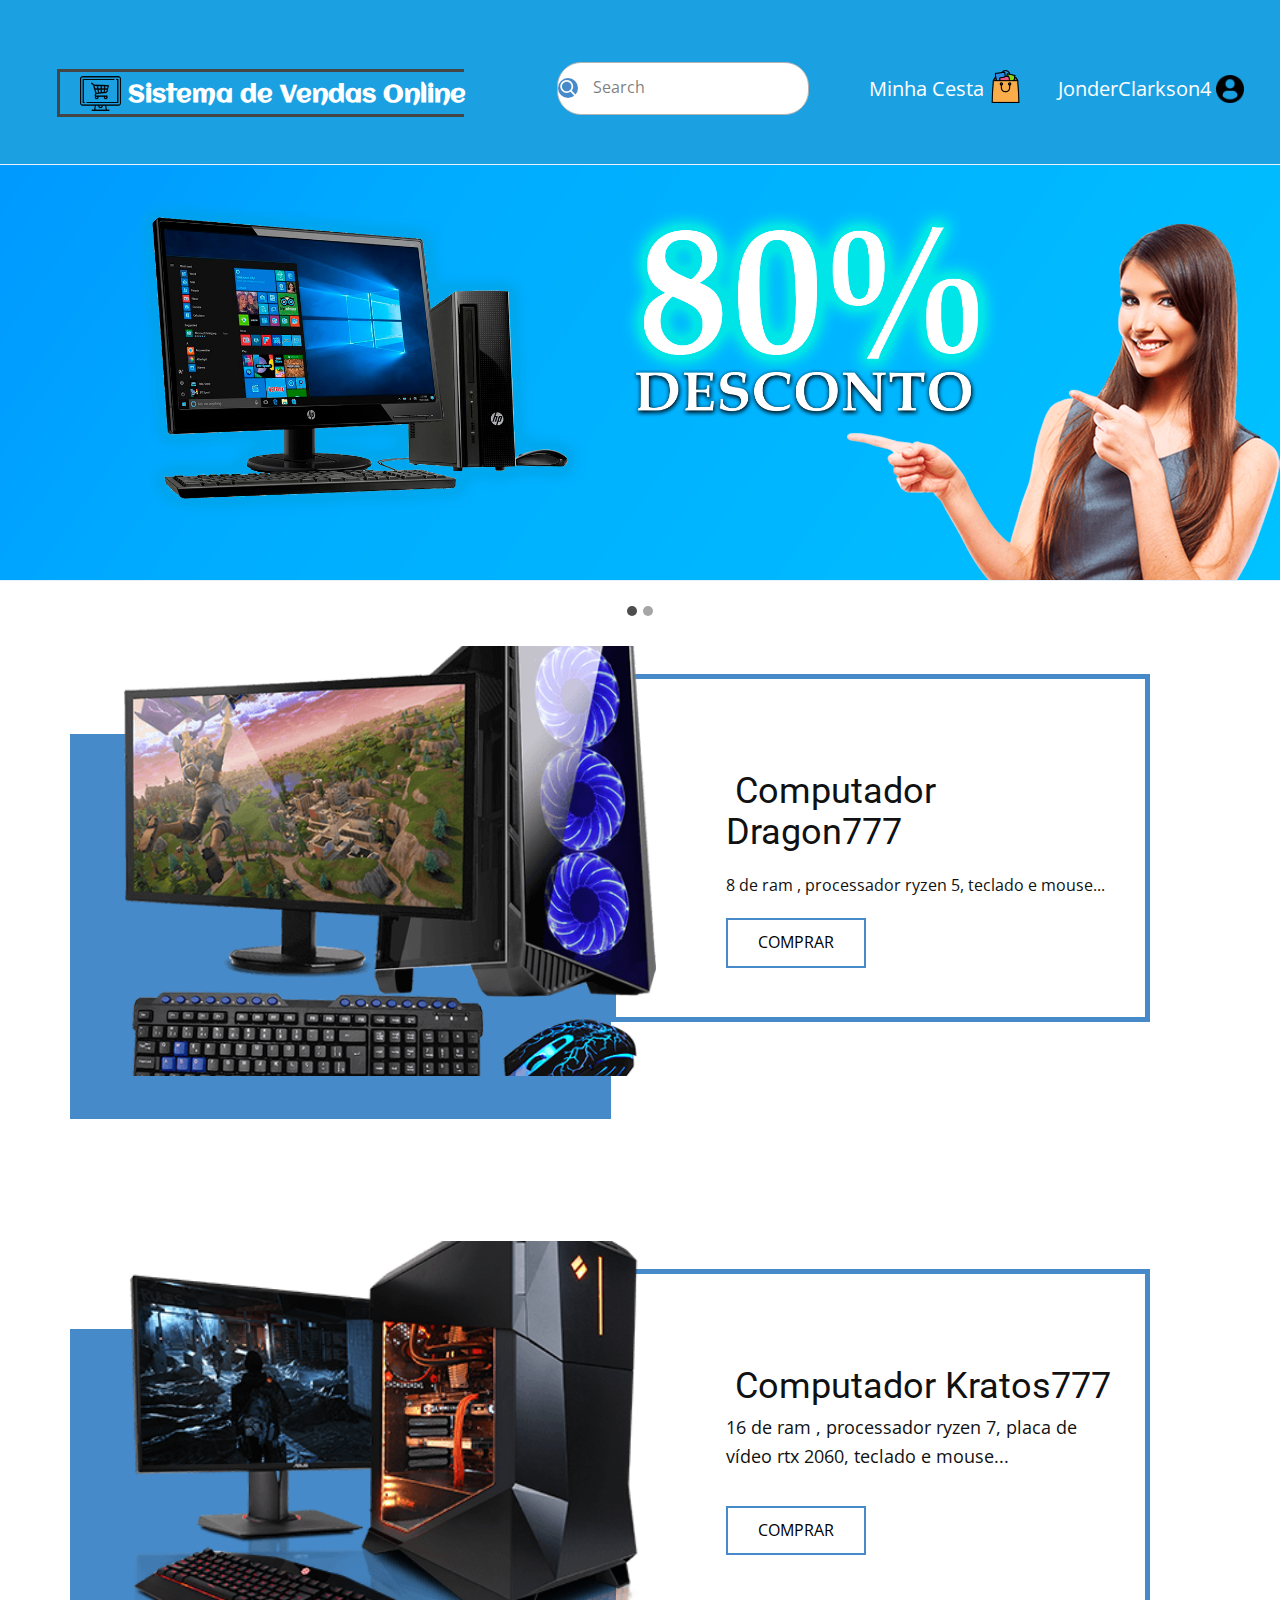
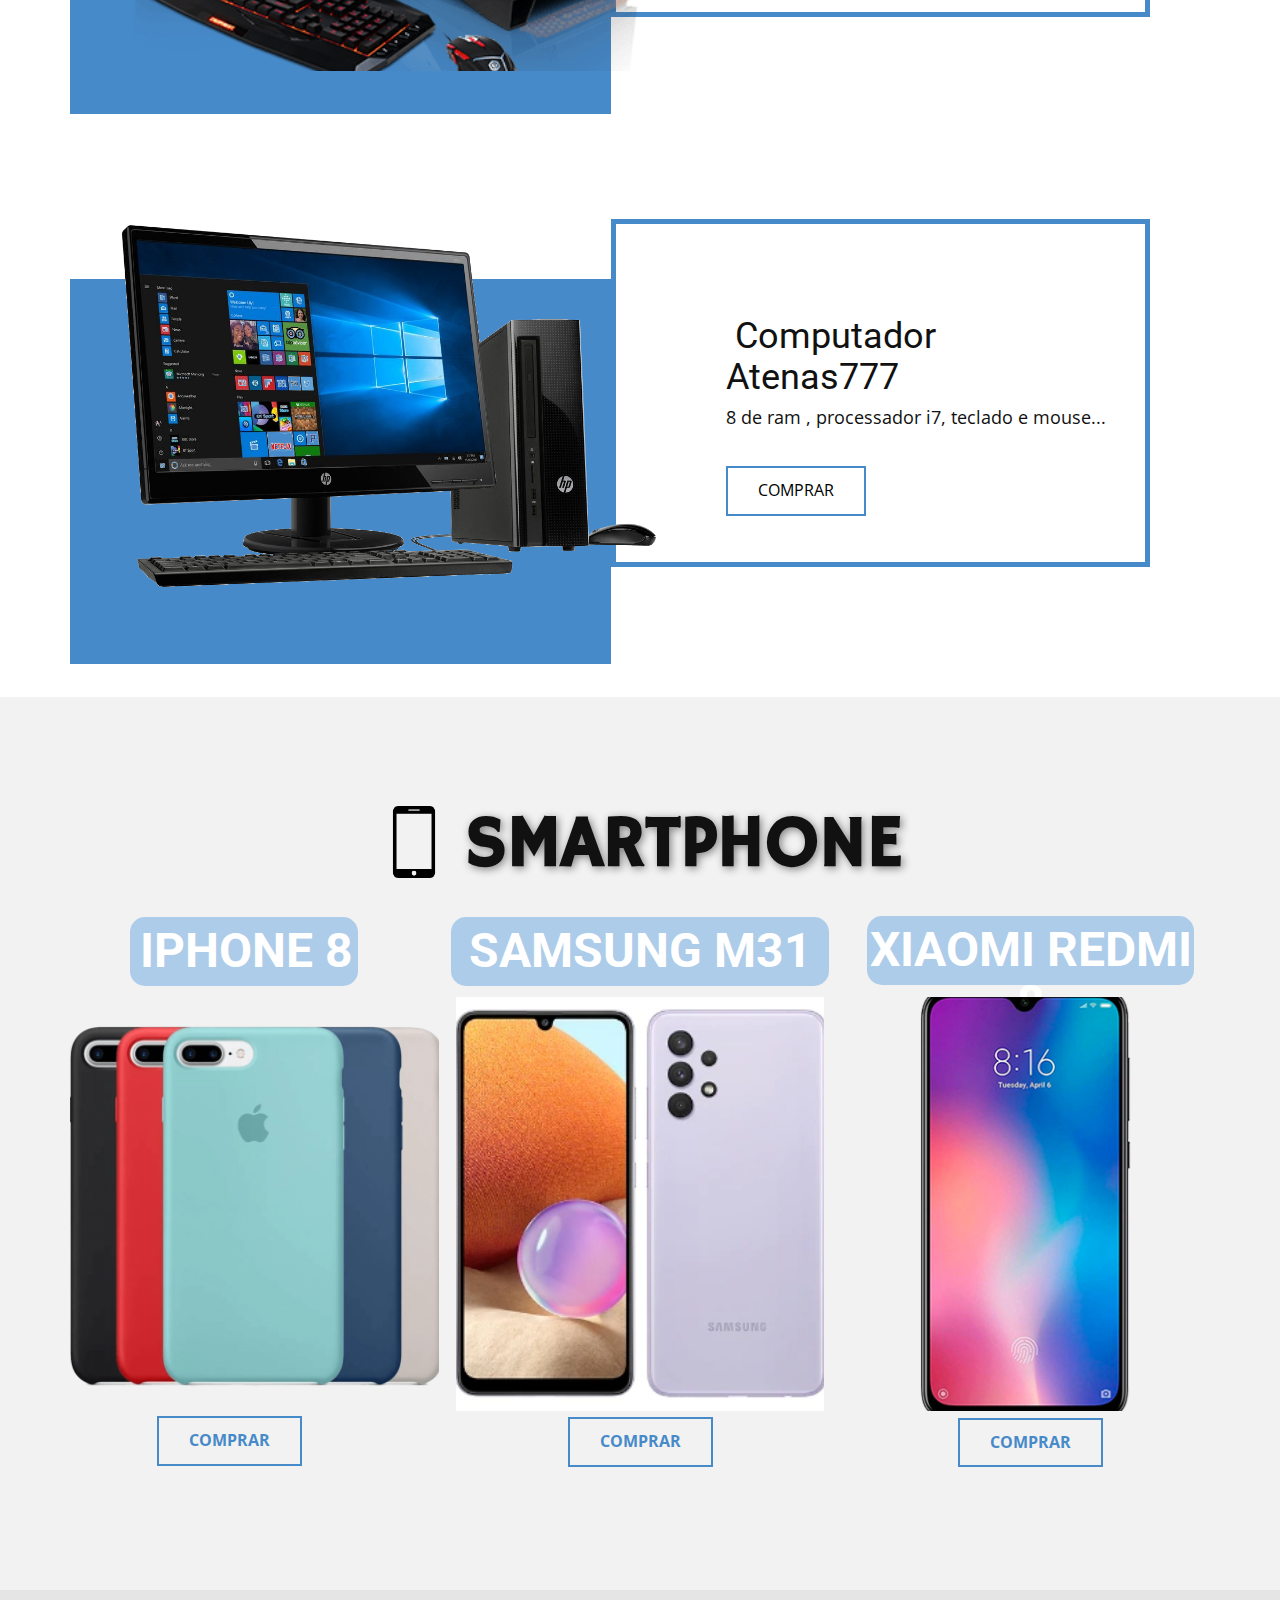
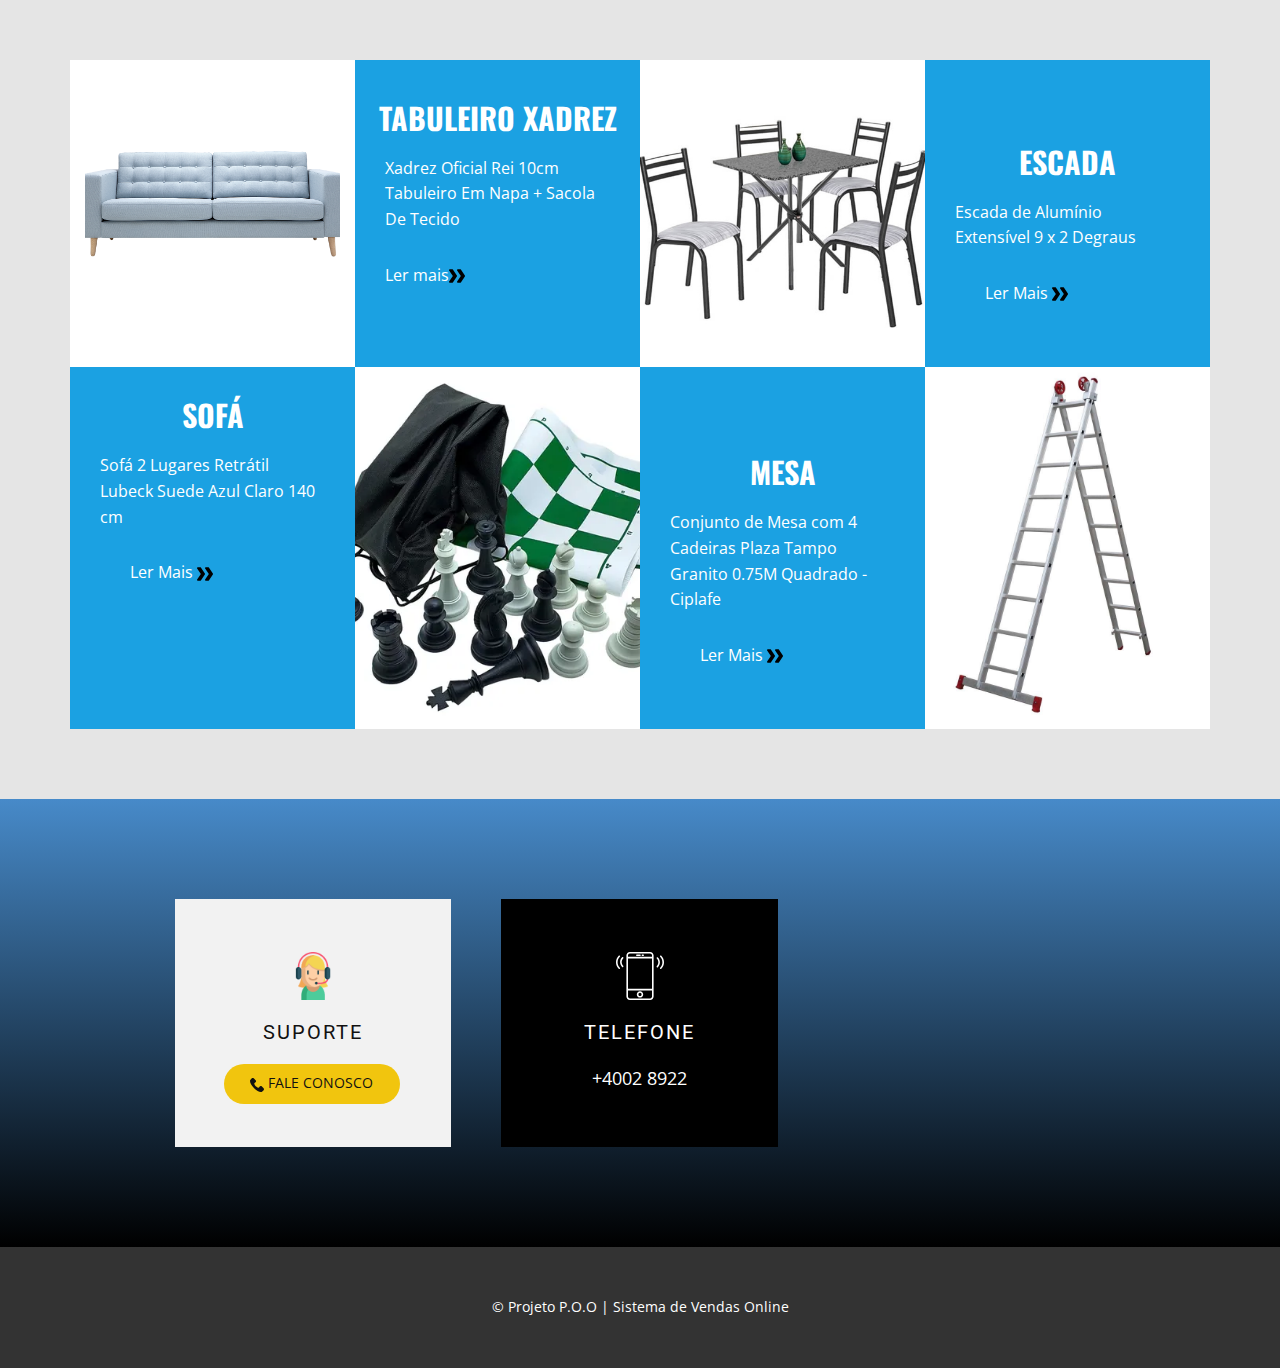
<file: index.html>
<!DOCTYPE html>
<html style="font-size: 16px;">
  <head>
    <meta name="viewport" content="width=device-width, initial-scale=1.0">
    <meta charset="utf-8">
    <meta name="keywords" content="​&nbsp;Computador Dragon777, ​&nbsp;Computador Kratos777, ​&nbsp;Computador Atenas777, ​&nbsp;SMARTPHONE, XIAOMI REDMI 8, SAMSUNG M31, IPHONE 8">
    <meta name="description" content="">
    <meta name="page_type" content="np-template-header-footer-from-plugin">
    <title>Página Inicial</title>
    <link rel="stylesheet" href="nicepage.css" media="screen">
<link rel="stylesheet" href="Página-Inicial.css" media="screen">
    <script class="u-script" type="text/javascript" src="jquery.js" defer=""></script>
    <script class="u-script" type="text/javascript" src="nicepage.js" defer=""></script>
    <meta name="generator" content="Nicepage 4.6.5, nicepage.com">
    <link id="u-theme-google-font" rel="stylesheet" href="https://fonts.googleapis.com/css?family=Roboto:100,100i,300,300i,400,400i,500,500i,700,700i,900,900i|Open+Sans:300,300i,400,400i,500,500i,600,600i,700,700i,800,800i">
    <link id="u-page-google-font" rel="stylesheet" href="https://fonts.googleapis.com/css?family=Roboto:100,100i,300,300i,400,400i,500,500i,700,700i,900,900i|Oswald:200,300,400,500,600,700|Roboto:100,100i,300,300i,400,400i,500,500i,700,700i,900,900i|Acme:400|Hammersmith+One:400|Aclonica:400">
    
    
    
    
    
    
    
    
    <script type="application/ld+json">{
		"@context": "http://schema.org",
		"@type": "Organization",
		"name": ""
}</script>
    <meta name="theme-color" content="#478ac9">
    <meta property="og:title" content="Página Inicial">
    <meta property="og:type" content="website">
  </head>
  <body class="u-body u-xl-mode"><header class="u-clearfix u-custom-color-1 u-header u-header" id="sec-fb09"><div class="u-clearfix u-sheet u-sheet-1">
        <p class="u-text u-text-1">
          <a class="u-active-none u-border-none u-btn u-button-link u-button-style u-hover-none u-none u-text-hover-palette-1-dark-2 u-text-white u-btn-1" href="Página-Inicial.html" data-page-id="281618692">
            <span style="font-size: 1.25rem;">Minha ​Cesta&nbsp;</span><span class="u-file-icon u-icon u-icon-1"><img src="images/743007.png" alt=""></span>
          </a>
        </p>
        <p class="u-text u-text-2">
          <a class="u-active-none u-border-none u-btn u-button-link u-button-style u-hover-none u-none u-text-active-palette-1-dark-2 u-text-hover-palette-1-dark-2 u-text-white u-btn-2" href="Dados.html" data-page-id="94483862">JonderClarkson4&nbsp;<span class="u-file-icon u-icon u-icon-2"><img src="images/64572.png" alt=""></span>
          </a>
        </p>
        <form action="#" method="get" class="u-border-1 u-border-grey-30 u-radius-24 u-search u-search-left u-white u-search-1">
          <button class="u-search-button" type="submit">
            <span class="u-icon-circle u-palette-1-base u-search-icon u-spacing-10 u-search-icon-1">
              <svg class="u-svg-link" preserveAspectRatio="xMidYMin slice" viewBox="0 0 56.966 56.966"><use xmlns:xlink="http://www.w3.org/1999/xlink" xlink:href="#svg-4d9f"></use></svg>
              <svg xmlns="http://www.w3.org/2000/svg" xmlns:xlink="http://www.w3.org/1999/xlink" version="1.1" id="svg-4d9f" x="0px" y="0px" viewBox="0 0 56.966 56.966" style="enable-background:new 0 0 56.966 56.966;" xml:space="preserve" class="u-svg-content"><path d="M55.146,51.887L41.588,37.786c3.486-4.144,5.396-9.358,5.396-14.786c0-12.682-10.318-23-23-23s-23,10.318-23,23  s10.318,23,23,23c4.761,0,9.298-1.436,13.177-4.162l13.661,14.208c0.571,0.593,1.339,0.92,2.162,0.92  c0.779,0,1.518-0.297,2.079-0.837C56.255,54.982,56.293,53.08,55.146,51.887z M23.984,6c9.374,0,17,7.626,17,17s-7.626,17-17,17  s-17-7.626-17-17S14.61,6,23.984,6z"></path></svg>
            </span>
          </button>
          <input class="u-search-input" type="search" name="search" value="" placeholder="Search">
        </form>
        <div class="u-border-3 u-border-grey-dark-1 u-shape u-shape-right u-shape-1"></div>
        <h3 class="u-custom-font u-headline u-text u-text-default u-text-3">
          <a href="file:///C:/Users/alden/Desktop/projetoP.O.O/pagLogin/P%C3%A1gina-Inicial.html"><span class="u-file-icon u-icon u-icon-3"><img src="images/679746.png" alt=""></span>&nbsp;Sistema de Vendas Online
          </a>
        </h3>
      </div></header>
    <section class="u-align-left u-clearfix u-palette-1-light-3 u-valign-middle u-section-1" id="carousel_818e">
      <div class="u-carousel u-expanded-width u-gallery u-gallery-slider u-layout-carousel u-lightbox u-no-transition u-show-text-on-hover u-gallery-1" id="carousel-f035" data-interval="2500" data-u-ride="carousel">
        <ol class="u-absolute-hcenter u-carousel-indicators u-carousel-indicators-1">
          <li data-u-target="#carousel-f035" data-u-slide-to="0" class="u-active u-grey-70 u-shape-circle" style="width: 10px; height: 10px;"></li>
          <li data-u-target="#carousel-f035" data-u-slide-to="1" class="u-grey-70 u-shape-circle" style="width: 10px; height: 10px;"></li>
        </ol>
        <div class="u-carousel-inner u-gallery-inner" role="listbox">
          <div class="u-active u-carousel-item u-effect-fade u-gallery-item u-carousel-item-1">
            <div class="u-back-slide" data-image-width="2400" data-image-height="1080">
              <img class="u-back-image u-expanded" src="images/pcdesconto.png">
            </div>
            <div class="u-align-center u-over-slide u-shading u-valign-bottom u-over-slide-1">
              <h3 class="u-custom-font u-gallery-heading" style="font-family: Acme; background-image: none;">COMPRAR</h3>
              <p class="u-gallery-text" style="margin-top: 20px;"></p>
            </div>
          </div>
          <div class="u-carousel-item u-effect-fade u-gallery-item u-carousel-item-2">
            <div class="u-back-slide" data-image-width="2400" data-image-height="1080">
              <img class="u-back-image u-expanded" src="images/sofadesconto.png">
            </div>
            <div class="u-align-center u-over-slide u-shading u-valign-bottom u-over-slide-2">
              <h3 class="u-custom-font u-gallery-heading" style="font-family: Acme; background-image: none;">COMPRAR</h3>
            </div>
          </div>
        </div>
        <a class="u-absolute-vcenter u-carousel-control u-carousel-control-prev u-grey-70 u-icon-circle u-opacity u-opacity-70 u-spacing-10 u-text-white u-carousel-control-1" href="#carousel-f035" role="button" data-u-slide="prev">
          <span aria-hidden="true">
            <svg viewBox="0 0 451.847 451.847"><path d="M97.141,225.92c0-8.095,3.091-16.192,9.259-22.366L300.689,9.27c12.359-12.359,32.397-12.359,44.751,0
c12.354,12.354,12.354,32.388,0,44.748L173.525,225.92l171.903,171.909c12.354,12.354,12.354,32.391,0,44.744
c-12.354,12.365-32.386,12.365-44.745,0l-194.29-194.281C100.226,242.115,97.141,234.018,97.141,225.92z"></path></svg>
          </span>
          <span class="sr-only">
            <svg viewBox="0 0 451.847 451.847"><path d="M97.141,225.92c0-8.095,3.091-16.192,9.259-22.366L300.689,9.27c12.359-12.359,32.397-12.359,44.751,0
c12.354,12.354,12.354,32.388,0,44.748L173.525,225.92l171.903,171.909c12.354,12.354,12.354,32.391,0,44.744
c-12.354,12.365-32.386,12.365-44.745,0l-194.29-194.281C100.226,242.115,97.141,234.018,97.141,225.92z"></path></svg>
          </span>
        </a>
        <a class="u-absolute-vcenter u-carousel-control u-carousel-control-next u-grey-70 u-icon-circle u-opacity u-opacity-70 u-spacing-10 u-text-white u-carousel-control-2" href="#carousel-f035" role="button" data-u-slide="next">
          <span aria-hidden="true">
            <svg viewBox="0 0 451.846 451.847"><path d="M345.441,248.292L151.154,442.573c-12.359,12.365-32.397,12.365-44.75,0c-12.354-12.354-12.354-32.391,0-44.744
L278.318,225.92L106.409,54.017c-12.354-12.359-12.354-32.394,0-44.748c12.354-12.359,32.391-12.359,44.75,0l194.287,194.284
c6.177,6.18,9.262,14.271,9.262,22.366C354.708,234.018,351.617,242.115,345.441,248.292z"></path></svg>
          </span>
          <span class="sr-only">
            <svg viewBox="0 0 451.846 451.847"><path d="M345.441,248.292L151.154,442.573c-12.359,12.365-32.397,12.365-44.75,0c-12.354-12.354-12.354-32.391,0-44.744
L278.318,225.92L106.409,54.017c-12.354-12.359-12.354-32.394,0-44.748c12.354-12.359,32.391-12.359,44.75,0l194.287,194.284
c6.177,6.18,9.262,14.271,9.262,22.366C354.708,234.018,351.617,242.115,345.441,248.292z"></path></svg>
          </span>
        </a>
      </div>
    </section>
    <section class="u-clearfix u-section-2" id="sec-bcd7">
      <div class="u-clearfix u-sheet u-valign-middle-sm u-sheet-1">
        <div class="u-border-5 u-border-palette-1-base u-container-style u-group u-group-1">
          <div class="u-container-layout u-container-layout-1">
            <h2 class="u-text u-text-default u-text-1"><span class="u-icon"></span>&nbsp;Computador Dragon777
            </h2>
            <p class="u-text u-text-2">8 de ram , processador ryzen 5, teclado e mouse...&nbsp;</p>
            <a href="" class="u-border-2 u-border-palette-1-base u-btn u-button-style u-hover-palette-1-base u-none u-text-black u-text-hover-white u-btn-1">comprar</a>
          </div>
        </div>
        <div class="u-align-left u-left-0 u-palette-1-base u-shape u-shape-1"></div>
        <img class="u-align-left u-image u-image-1" data-image-width="497" data-image-height="497" src="images/Pc-Gamer-Computador-PNG.png">
      </div>
    </section>
    <section class="u-clearfix u-section-3" id="carousel_d530">
      <div class="u-clearfix u-sheet u-valign-middle-sm u-sheet-1">
        <div class="u-border-5 u-border-palette-1-base u-container-style u-group u-group-1">
          <div class="u-container-layout u-container-layout-1">
            <h2 class="u-text u-text-default u-text-1"><span class="u-icon"></span>&nbsp;Computador Kratos777
            </h2>
            <p class="u-text u-text-2">16 de ram , processador ryzen 7, placa de vídeo rtx 2060,<span style="font-weight: 700;"></span> teclado e mouse...&nbsp;
            </p>
            <a href="" class="u-border-2 u-border-palette-1-base u-btn u-button-style u-hover-palette-1-base u-none u-text-black u-text-hover-white u-btn-1">comprar</a>
          </div>
        </div>
        <div class="u-align-left u-left-0 u-palette-1-base u-shape u-shape-1"></div>
        <img class="u-align-left u-image u-image-1" data-image-width="400" data-image-height="400" src="images/Gaming-Computer-Transparent-PNG.png">
      </div>
    </section>
    <section class="u-clearfix u-section-4" id="carousel_791a">
      <div class="u-clearfix u-sheet u-valign-middle-sm u-sheet-1">
        <div class="u-border-5 u-border-palette-1-base u-container-style u-group u-group-1">
          <div class="u-container-layout u-container-layout-1">
            <h2 class="u-text u-text-default u-text-1"><span class="u-icon"></span>&nbsp;Computador Atenas777
            </h2>
            <p class="u-text u-text-2">8 de ram , processador i7,<span style="font-weight: 700;"></span> teclado e mouse...&nbsp;
            </p>
            <a href="" class="u-border-2 u-border-palette-1-base u-btn u-button-style u-hover-palette-1-base u-none u-text-black u-text-hover-white u-btn-1">comprar</a>
          </div>
        </div>
        <div class="u-align-left u-left-0 u-palette-1-base u-shape u-shape-1"></div>
        <img class="u-align-left u-image u-image-1" data-image-width="1000" data-image-height="887" src="images/pc.png">
      </div>
    </section>
    <section class="u-align-center u-clearfix u-grey-5 u-section-5" id="sec-2385">
      <div class="u-clearfix u-sheet u-sheet-1">
        <h2 class="u-custom-font u-text u-text-default u-text-1"><span class="u-file-icon u-icon u-icon-1"><img src="images/15874.png" alt=""></span>&nbsp;SMARTPHONE
        </h2>
        <div class="u-palette-1-light-2 u-radius-15 u-shape u-shape-round u-shape-1"></div>
        <h1 class="u-custom-font u-font-roboto u-text u-text-body-alt-color u-text-2">XIAOMI REDMI 8</h1>
        <div class="u-expanded-width u-gallery u-layout-grid u-lightbox u-show-text-on-hover u-gallery-1">
          <div class="u-gallery-inner u-gallery-inner-1">
            <div class="u-effect-fade u-gallery-item">
              <div class="u-back-slide" data-image-width="400" data-image-height="400">
                <img class="u-back-image u-expanded" src="images/png-capa-original-sem-fundo-ooppg0j9n3qxlsadhf7n7m0yvd6phlru0jephx2mjk.png">
              </div>
              <div class="u-over-slide u-shading u-over-slide-1">
                <h3 class="u-gallery-heading"></h3>
                <p class="u-gallery-text"></p>
              </div>
            </div>
            <div class="u-effect-fade u-gallery-item">
              <div class="u-back-slide" data-image-width="300" data-image-height="300">
                <img class="u-back-image u-expanded" src="images/download.png">
              </div>
              <div class="u-over-slide u-shading u-over-slide-2">
                <h3 class="u-gallery-heading"></h3>
                <p class="u-gallery-text"></p>
              </div>
            </div>
            <div class="u-effect-fade u-gallery-item">
              <div class="u-back-slide" data-image-width="748" data-image-height="880">
                <img class="u-back-image u-expanded" src="images/xiaomi-mi-9-azul-front.png">
              </div>
              <div class="u-over-slide u-shading u-over-slide-3">
                <h3 class="u-gallery-heading"></h3>
                <p class="u-gallery-text"></p>
              </div>
            </div>
          </div>
        </div>
        <div class="u-palette-1-light-2 u-radius-15 u-shape u-shape-round u-shape-2"></div>
        <h1 class="u-custom-font u-font-roboto u-text u-text-body-alt-color u-text-default u-text-3">SAMSUNG M31</h1>
        <div class="u-palette-1-light-2 u-radius-15 u-shape u-shape-round u-shape-3"></div>
        <h1 class="u-custom-font u-font-roboto u-text u-text-body-alt-color u-text-default u-text-4">IPHONE 8</h1>
        <a href="https://nicepage.com/k/ranking-website-templates" class="u-border-2 u-border-palette-1-base u-btn u-button-style u-hover-palette-1-dark-1 u-none u-text-hover-white u-btn-1">COMPRAR</a>
        <a href="https://nicepage.com/k/ranking-website-templates" class="u-border-2 u-border-palette-1-base u-btn u-button-style u-hover-palette-1-dark-1 u-none u-text-hover-white u-btn-2">COMPRAR</a>
        <a href="https://nicepage.com/k/ranking-website-templates" class="u-border-2 u-border-palette-1-base u-btn u-button-style u-hover-palette-1-dark-1 u-none u-text-hover-white u-btn-3">COMPRAR</a>
      </div>
    </section>
    <section class="u-clearfix u-grey-10 u-section-6" id="sec-caec">
      <div class="u-clearfix u-sheet u-sheet-1">
        <div class="u-clearfix u-expanded-width u-gutter-0 u-layout-wrap u-layout-wrap-1">
          <div class="u-layout">
            <div class="u-layout-col">
              <div class="u-size-30">
                <div class="u-layout-row">
                  <div class="u-container-style u-layout-cell u-left-cell u-size-15 u-size-30-md u-white u-layout-cell-1" src="">
                    <div class="u-container-layout u-container-layout-1">
                      <img class="u-image u-image-1" src="images/SOFA.png" data-image-width="1200" data-image-height="535">
                    </div>
                  </div>
                  <div class="u-container-style u-custom-color-1 u-layout-cell u-size-15 u-size-30-md u-layout-cell-2">
                    <div class="u-container-layout u-container-layout-2">
                      <h3 class="u-align-center u-custom-font u-font-oswald u-text u-text-body-alt-color u-text-1">TABULEIRO XADREZ</h3>
                      <p class="u-align-left u-text u-text-2"> Xadrez Oficial Rei 10cm Tabuleiro Em Napa + Sacola De Tecido</p>
                      <a href="COMPRAR.html" data-page-id="228204077" class="u-btn u-button-style u-hover-feature u-none u-text-hover-palette-1-dark-2 u-btn-1">Ler mais<span class="u-icon u-text-black"><svg class="u-svg-content" viewBox="0 -32 426.66667 426" style="width: 1em; height: 1em;"><path d="m213.332031 181.667969c0 4.265625-1.277343 8.53125-3.625 11.730469l-106.667969 160c-3.839843 5.761718-10.238281 9.601562-17.707031 9.601562h-64c-11.730469 0-21.332031-9.601562-21.332031-21.332031 0-4.269531 1.28125-8.535157 3.625-11.734375l98.773438-148.265625-98.773438-148.269531c-2.34375-3.199219-3.625-7.464844-3.625-11.730469 0-11.734375 9.601562-21.335938 21.332031-21.335938h64c7.46875 0 13.867188 3.839844 17.707031 9.601563l106.667969 160c2.347657 3.199218 3.625 7.464844 3.625 11.734375zm0 0"></path><path d="m426.667969 181.667969c0 4.265625-1.28125 8.53125-3.628907 11.730469l-106.664062 160c-3.839844 5.761718-10.242188 9.601562-17.707031 9.601562h-64c-11.734375 0-21.335938-9.601562-21.335938-21.332031 0-4.269531 1.28125-8.535157 3.628907-11.734375l98.773437-148.265625-98.773437-148.269531c-2.347657-3.199219-3.628907-7.464844-3.628907-11.730469 0-11.734375 9.601563-21.335938 21.335938-21.335938h64c7.464843 0 13.867187 3.839844 17.707031 9.601563l106.664062 160c2.347657 3.199218 3.628907 7.464844 3.628907 11.734375zm0 0"></path></svg><img></span>
                      </a>
                    </div>
                  </div>
                  <div class="u-container-style u-image u-layout-cell u-size-15 u-size-30-md u-image-2" src="" data-image-width="500" data-image-height="500">
                    <div class="u-container-layout u-valign-middle u-container-layout-3"></div>
                  </div>
                  <div class="u-container-style u-custom-color-1 u-layout-cell u-right-cell u-size-15 u-size-30-md u-layout-cell-4">
                    <div class="u-container-layout u-container-layout-4">
                      <h3 class="u-align-center u-custom-font u-font-oswald u-text u-text-3">ESCADA</h3>
                      <p class="u-align-left u-text u-text-4"> Escada de Alumínio Extensível 9 x 2 Degraus</p>
                      <a href="https://nicepage.com/c/table-html-templates" class="u-btn u-button-style u-hover-feature u-none u-text-hover-palette-1-dark-2 u-btn-2">Ler Mais&nbsp;<span class="u-icon u-text-black"><svg class="u-svg-content" viewBox="0 -32 426.66667 426" style="width: 1em; height: 1em;"><path d="m213.332031 181.667969c0 4.265625-1.277343 8.53125-3.625 11.730469l-106.667969 160c-3.839843 5.761718-10.238281 9.601562-17.707031 9.601562h-64c-11.730469 0-21.332031-9.601562-21.332031-21.332031 0-4.269531 1.28125-8.535157 3.625-11.734375l98.773438-148.265625-98.773438-148.269531c-2.34375-3.199219-3.625-7.464844-3.625-11.730469 0-11.734375 9.601562-21.335938 21.332031-21.335938h64c7.46875 0 13.867188 3.839844 17.707031 9.601563l106.667969 160c2.347657 3.199218 3.625 7.464844 3.625 11.734375zm0 0"></path><path d="m426.667969 181.667969c0 4.265625-1.28125 8.53125-3.628907 11.730469l-106.664062 160c-3.839844 5.761718-10.242188 9.601562-17.707031 9.601562h-64c-11.734375 0-21.335938-9.601562-21.335938-21.332031 0-4.269531 1.28125-8.535157 3.628907-11.734375l98.773437-148.265625-98.773437-148.269531c-2.347657-3.199219-3.628907-7.464844-3.628907-11.730469 0-11.734375 9.601563-21.335938 21.335938-21.335938h64c7.464843 0 13.867187 3.839844 17.707031 9.601563l106.664062 160c2.347657 3.199218 3.628907 7.464844 3.628907 11.734375zm0 0"></path></svg><img></span>
                      </a>
                    </div>
                  </div>
                </div>
              </div>
              <div class="u-size-30">
                <div class="u-layout-row">
                  <div class="u-container-style u-custom-color-1 u-layout-cell u-left-cell u-size-15 u-size-30-md u-layout-cell-5">
                    <div class="u-container-layout u-container-layout-5">
                      <h3 class="u-align-center u-custom-font u-font-oswald u-text u-text-5">SOFÁ</h3>
                      <p class="u-align-left u-text u-text-6"> Sofá 2 Lugares Retrátil Lubeck Suede Azul Claro 140 cm</p>
                      <a href="https://nicepage.com/c/table-html-templates" class="u-btn u-button-style u-hover-feature u-none u-text-hover-palette-1-dark-2 u-btn-3">Ler Mais&nbsp;<span class="u-icon u-text-black"><svg class="u-svg-content" viewBox="0 -32 426.66667 426" style="width: 1em; height: 1em;"><path d="m213.332031 181.667969c0 4.265625-1.277343 8.53125-3.625 11.730469l-106.667969 160c-3.839843 5.761718-10.238281 9.601562-17.707031 9.601562h-64c-11.730469 0-21.332031-9.601562-21.332031-21.332031 0-4.269531 1.28125-8.535157 3.625-11.734375l98.773438-148.265625-98.773438-148.269531c-2.34375-3.199219-3.625-7.464844-3.625-11.730469 0-11.734375 9.601562-21.335938 21.332031-21.335938h64c7.46875 0 13.867188 3.839844 17.707031 9.601563l106.667969 160c2.347657 3.199218 3.625 7.464844 3.625 11.734375zm0 0"></path><path d="m426.667969 181.667969c0 4.265625-1.28125 8.53125-3.628907 11.730469l-106.664062 160c-3.839844 5.761718-10.242188 9.601562-17.707031 9.601562h-64c-11.734375 0-21.335938-9.601562-21.335938-21.332031 0-4.269531 1.28125-8.535157 3.628907-11.734375l98.773437-148.265625-98.773437-148.269531c-2.347657-3.199219-3.628907-7.464844-3.628907-11.730469 0-11.734375 9.601563-21.335938 21.335938-21.335938h64c7.464843 0 13.867187 3.839844 17.707031 9.601563l106.664062 160c2.347657 3.199218 3.628907 7.464844 3.628907 11.734375zm0 0"></path></svg><img></span>
                      </a>
                    </div>
                  </div>
                  <div class="u-container-style u-image u-layout-cell u-size-15 u-size-30-md u-image-3" src="" data-image-width="500" data-image-height="461">
                    <div class="u-container-layout u-container-layout-6"></div>
                  </div>
                  <div class="u-container-style u-custom-color-1 u-layout-cell u-size-15 u-size-30-md u-layout-cell-7">
                    <div class="u-container-layout u-container-layout-7">
                      <h3 class="u-align-center u-custom-font u-font-oswald u-text u-text-7">MESA</h3>
                      <p class="u-align-left u-text u-text-8"> Conjunto de Mesa com 4 Cadeiras Plaza Tampo Granito 0.75M Quadrado - Ciplafe</p>
                      <a href="https://nicepage.com/c/table-html-templates" class="u-btn u-button-style u-hover-feature u-none u-text-hover-palette-1-dark-2 u-btn-4">Ler Mais&nbsp;<span class="u-icon u-text-black"><svg class="u-svg-content" viewBox="0 -32 426.66667 426" style="width: 1em; height: 1em;"><path d="m213.332031 181.667969c0 4.265625-1.277343 8.53125-3.625 11.730469l-106.667969 160c-3.839843 5.761718-10.238281 9.601562-17.707031 9.601562h-64c-11.730469 0-21.332031-9.601562-21.332031-21.332031 0-4.269531 1.28125-8.535157 3.625-11.734375l98.773438-148.265625-98.773438-148.269531c-2.34375-3.199219-3.625-7.464844-3.625-11.730469 0-11.734375 9.601562-21.335938 21.332031-21.335938h64c7.46875 0 13.867188 3.839844 17.707031 9.601563l106.667969 160c2.347657 3.199218 3.625 7.464844 3.625 11.734375zm0 0"></path><path d="m426.667969 181.667969c0 4.265625-1.28125 8.53125-3.628907 11.730469l-106.664062 160c-3.839844 5.761718-10.242188 9.601562-17.707031 9.601562h-64c-11.734375 0-21.335938-9.601562-21.335938-21.332031 0-4.269531 1.28125-8.535157 3.628907-11.734375l98.773437-148.265625-98.773437-148.269531c-2.347657-3.199219-3.628907-7.464844-3.628907-11.730469 0-11.734375 9.601563-21.335938 21.335938-21.335938h64c7.464843 0 13.867187 3.839844 17.707031 9.601563l106.664062 160c2.347657 3.199218 3.628907 7.464844 3.628907 11.734375zm0 0"></path></svg><img></span>
                      </a>
                    </div>
                  </div>
                  <div class="u-container-style u-image u-layout-cell u-right-cell u-size-15 u-size-30-md u-image-4" src="" data-image-width="1000" data-image-height="1000">
                    <div class="u-container-layout u-valign-middle u-container-layout-8"></div>
                  </div>
                </div>
              </div>
            </div>
          </div>
        </div>
      </div>
      
      
      
      
    </section>
    <section class="u-align-center u-clearfix u-gradient u-section-7" id="carousel_490f">
      <div class="u-clearfix u-sheet u-valign-middle-lg u-valign-middle-md u-valign-middle-sm u-valign-middle-xs u-sheet-1">
        <div class="u-clearfix u-gutter-50 u-layout-wrap u-layout-wrap-1">
          <div class="u-layout">
            <div class="u-layout-col">
              <div class="u-size-60">
                <div class="u-layout-row">
                  <div class="u-align-center u-container-style u-grey-5 u-layout-cell u-left-cell u-size-20 u-layout-cell-1">
                    <div class="u-container-layout u-container-layout-1"><span class="u-file-icon u-icon u-icon-1"><img src="images/1656476.png" alt=""></span>
                      <h5 class="u-text u-text-1">SUPORTE</h5>
                      <a href="https://nicepage.com/c/slider-html-templates" class="u-btn u-btn-round u-button-style u-hover-palette-4-base u-palette-3-base u-radius-50 u-btn-1"><span class="u-icon"><svg class="u-svg-content" viewBox="0 0 513.64 513.64" x="0px" y="0px" style="width: 1em; height: 1em;"><path d="M499.66,376.96l-71.68-71.68c-25.6-25.6-69.12-15.359-79.36,17.92c-7.68,23.041-33.28,35.841-56.32,30.72 c-51.2-12.8-120.32-79.36-133.12-133.12c-7.68-23.041,7.68-48.641,30.72-56.32c33.28-10.24,43.52-53.76,17.92-79.36l-71.68-71.68 c-20.48-17.92-51.2-17.92-69.12,0l-48.64,48.64c-48.64,51.2,5.12,186.88,125.44,307.2c120.32,120.32,256,176.641,307.2,125.44 l48.64-48.64C517.581,425.6,517.581,394.88,499.66,376.96z"></path></svg><img></span>&nbsp;fale conosco
                      </a>
                    </div>
                  </div>
                  <div class="u-align-center u-black u-container-style u-layout-cell u-size-20 u-layout-cell-2">
                    <div class="u-container-layout u-container-layout-2"><span class="u-icon u-icon-circle u-icon-3"><svg class="u-svg-link" preserveAspectRatio="xMidYMin slice" viewBox="0 0 60 60" style=""><use xmlns:xlink="http://www.w3.org/1999/xlink" xlink:href="#svg-b7f0"></use></svg><svg class="u-svg-content" viewBox="0 0 60 60" x="0px" y="0px" id="svg-b7f0" style="enable-background:new 0 0 60 60;"><g><path d="M42.595,0H17.405C14.977,0,13,1.977,13,4.405v51.189C13,58.023,14.977,60,17.405,60h25.189C45.023,60,47,58.023,47,55.595
		V4.405C47,1.977,45.023,0,42.595,0z M15,8h30v38H15V8z M17.405,2h25.189C43.921,2,45,3.079,45,4.405V6H15V4.405
		C15,3.079,16.079,2,17.405,2z M42.595,58H17.405C16.079,58,15,56.921,15,55.595V48h30v7.595C45,56.921,43.921,58,42.595,58z"></path><path d="M30,49c-2.206,0-4,1.794-4,4s1.794,4,4,4s4-1.794,4-4S32.206,49,30,49z M30,55c-1.103,0-2-0.897-2-2s0.897-2,2-2
		s2,0.897,2,2S31.103,55,30,55z"></path><path d="M26,5h4c0.553,0,1-0.447,1-1s-0.447-1-1-1h-4c-0.553,0-1,0.447-1,1S25.447,5,26,5z"></path><path d="M33,5h1c0.553,0,1-0.447,1-1s-0.447-1-1-1h-1c-0.553,0-1,0.447-1,1S32.447,5,33,5z"></path><path d="M56.612,4.569c-0.391-0.391-1.023-0.391-1.414,0s-0.391,1.023,0,1.414c3.736,3.736,3.736,9.815,0,13.552
		c-0.391,0.391-0.391,1.023,0,1.414c0.195,0.195,0.451,0.293,0.707,0.293s0.512-0.098,0.707-0.293
		C61.128,16.434,61.128,9.085,56.612,4.569z"></path><path d="M52.401,6.845c-0.391-0.391-1.023-0.391-1.414,0s-0.391,1.023,0,1.414c1.237,1.237,1.918,2.885,1.918,4.639
		s-0.681,3.401-1.918,4.638c-0.391,0.391-0.391,1.023,0,1.414c0.195,0.195,0.451,0.293,0.707,0.293s0.512-0.098,0.707-0.293
		c1.615-1.614,2.504-3.764,2.504-6.052S54.017,8.459,52.401,6.845z"></path><path d="M4.802,5.983c0.391-0.391,0.391-1.023,0-1.414s-1.023-0.391-1.414,0c-4.516,4.516-4.516,11.864,0,16.38
		c0.195,0.195,0.451,0.293,0.707,0.293s0.512-0.098,0.707-0.293c0.391-0.391,0.391-1.023,0-1.414
		C1.065,15.799,1.065,9.72,4.802,5.983z"></path><path d="M9.013,6.569c-0.391-0.391-1.023-0.391-1.414,0c-1.615,1.614-2.504,3.764-2.504,6.052s0.889,4.438,2.504,6.053
		c0.195,0.195,0.451,0.293,0.707,0.293s0.512-0.098,0.707-0.293c0.391-0.391,0.391-1.023,0-1.414
		c-1.237-1.237-1.918-2.885-1.918-4.639S7.775,9.22,9.013,7.983C9.403,7.593,9.403,6.96,9.013,6.569z"></path>
</g></svg></span>
                      <h5 class="u-text u-text-2">telefone</h5>
                      <p class="u-text u-text-3">+4002 8922</p>
                    </div>
                  </div>
                  <div class="u-align-center u-container-style u-grey-5 u-layout-cell u-right-cell u-size-20 u-layout-cell-3" data-animation-name="flipIn" data-animation-duration="2000" data-animation-direction="X">
                    <div class="u-container-layout u-container-layout-3"><span class="u-border-2 u-border-palette-1-base u-file-icon u-icon u-icon-circle u-text-palette-1-base u-icon-4"><img src="images/10.png" alt=""></span>
                      <h5 class="u-text u-text-4">AJUDA</h5>
                      <a href="https://nicepage.com/c/pricing-html-templates" class="u-border-2 u-border-black u-btn u-button-style u-hover-palette-1-dark-1 u-palette-4-base u-text-body-alt-color u-btn-2">alguma dúvida?<span class="u-icon u-text-palette-1-dark-2"><svg class="u-svg-content" viewBox="0 0 512 512" x="0px" y="0px" style="width: 1em; height: 1em;"><path d="M441.156,322.876l-48.666-47.386c-3.319-3.243-8.619-3.234-11.93,0.017l-81.894,80.299V8.533 c0-4.71-3.823-8.533-8.533-8.533h-68.267c-4.71,0-8.533,3.823-8.533,8.533v347.273l-81.894-80.299    c-3.311-3.243-8.602-3.251-11.921-0.017l-48.666,47.386c-1.655,1.604-2.586,3.806-2.586,6.11c0,2.304,0.939,4.506,2.586,6.11 l179.2,174.481c1.655,1.613,3.806,2.423,5.948,2.423c2.15,0,4.292-0.811,5.956-2.423l179.2-174.481 c1.647-1.604,2.577-3.806,2.577-6.11C443.733,326.682,442.803,324.48,441.156,322.876z"></path></svg><img></span>
                      </a>
                    </div>
                  </div>
                </div>
              </div>
            </div>
          </div>
        </div>
      </div>
    </section>
    
    
    <footer class="u-align-center u-clearfix u-footer u-grey-80 u-footer" id="sec-06cf"><div class="u-clearfix u-sheet u-sheet-1">
        <p class="u-small-text u-text u-text-variant u-text-1">© Projeto P.O.O | Sistema de Vendas Online</p>
      </div></footer>
  </body>
</html>
</file>
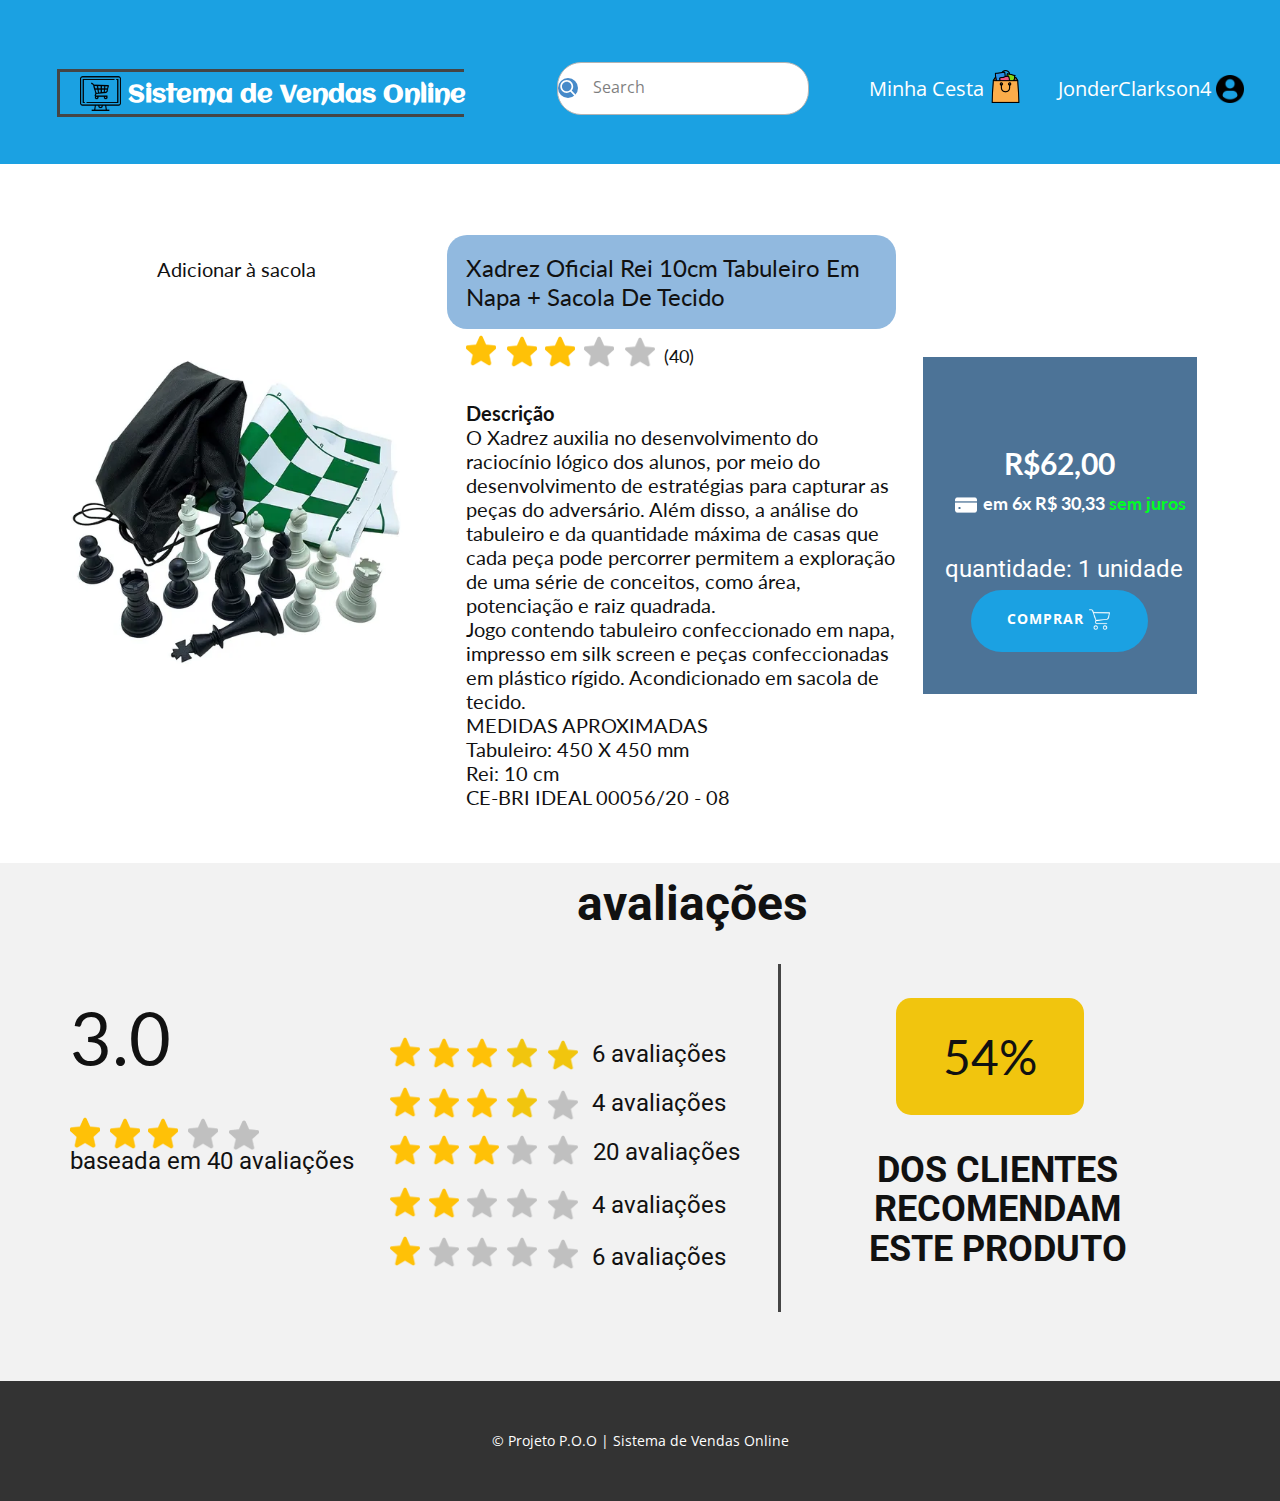
<file: COMPRAR.html>
<!DOCTYPE html>
<html style="font-size: 16px;">
  <head>
    <meta name="viewport" content="width=device-width, initial-scale=1.0">
    <meta charset="utf-8">
    <meta name="keywords" content="avaliações, 3.0, 6 avaliações​, 4 avaliações​, 20 avaliações​, baseada em 40 avaliações​, DOS CLIENTES RECOMENDAM ESTE PRODUTO, 4 avaliações​, 6 avaliações​">
    <meta name="description" content="">
    <meta name="page_type" content="np-template-header-footer-from-plugin">
    <title>COMPRAR</title>
    <link rel="stylesheet" href="nicepage.css" media="screen">
<link rel="stylesheet" href="COMPRAR.css" media="screen">
    <script class="u-script" type="text/javascript" src="jquery.js" defer=""></script>
    <script class="u-script" type="text/javascript" src="nicepage.js" defer=""></script>
    <meta name="generator" content="Nicepage 4.6.5, nicepage.com">
    <link id="u-theme-google-font" rel="stylesheet" href="https://fonts.googleapis.com/css?family=Roboto:100,100i,300,300i,400,400i,500,500i,700,700i,900,900i|Open+Sans:300,300i,400,400i,500,500i,600,600i,700,700i,800,800i">
    <link id="u-page-google-font" rel="stylesheet" href="https://fonts.googleapis.com/css?family=Lato:100,100i,300,300i,400,400i,700,700i,900,900i|Aclonica:400">
    
    
    
    <script type="application/ld+json">{
		"@context": "http://schema.org",
		"@type": "Organization",
		"name": ""
}</script>
    <meta name="theme-color" content="#478ac9">
    <meta property="og:title" content="COMPRAR">
    <meta property="og:type" content="website">
  </head>
  <body class="u-body u-xl-mode"><header class="u-clearfix u-custom-color-1 u-header u-header" id="sec-fb09"><div class="u-clearfix u-sheet u-sheet-1">
        <p class="u-text u-text-1">
          <a class="u-active-none u-border-none u-btn u-button-link u-button-style u-hover-none u-none u-text-hover-palette-1-dark-2 u-text-white u-btn-1" href="Página-Inicial.html" data-page-id="281618692">
            <span style="font-size: 1.25rem;">Minha ​Cesta&nbsp;</span><span class="u-file-icon u-icon u-icon-1"><img src="images/743007.png" alt=""></span>
          </a>
        </p>
        <p class="u-text u-text-2">
          <a class="u-active-none u-border-none u-btn u-button-link u-button-style u-hover-none u-none u-text-active-palette-1-dark-2 u-text-hover-palette-1-dark-2 u-text-white u-btn-2" href="Dados.html" data-page-id="94483862">JonderClarkson4&nbsp;<span class="u-file-icon u-icon u-icon-2"><img src="images/64572.png" alt=""></span>
          </a>
        </p>
        <form action="#" method="get" class="u-border-1 u-border-grey-30 u-radius-24 u-search u-search-left u-white u-search-1">
          <button class="u-search-button" type="submit">
            <span class="u-icon-circle u-palette-1-base u-search-icon u-spacing-10 u-search-icon-1">
              <svg class="u-svg-link" preserveAspectRatio="xMidYMin slice" viewBox="0 0 56.966 56.966"><use xmlns:xlink="http://www.w3.org/1999/xlink" xlink:href="#svg-4d9f"></use></svg>
              <svg xmlns="http://www.w3.org/2000/svg" xmlns:xlink="http://www.w3.org/1999/xlink" version="1.1" id="svg-4d9f" x="0px" y="0px" viewBox="0 0 56.966 56.966" style="enable-background:new 0 0 56.966 56.966;" xml:space="preserve" class="u-svg-content"><path d="M55.146,51.887L41.588,37.786c3.486-4.144,5.396-9.358,5.396-14.786c0-12.682-10.318-23-23-23s-23,10.318-23,23  s10.318,23,23,23c4.761,0,9.298-1.436,13.177-4.162l13.661,14.208c0.571,0.593,1.339,0.92,2.162,0.92  c0.779,0,1.518-0.297,2.079-0.837C56.255,54.982,56.293,53.08,55.146,51.887z M23.984,6c9.374,0,17,7.626,17,17s-7.626,17-17,17  s-17-7.626-17-17S14.61,6,23.984,6z"></path></svg>
            </span>
          </button>
          <input class="u-search-input" type="search" name="search" value="" placeholder="Search">
        </form>
        <div class="u-border-3 u-border-grey-dark-1 u-shape u-shape-right u-shape-1"></div>
        <h3 class="u-custom-font u-headline u-text u-text-default u-text-3">
          <a href="index.html"><span class="u-file-icon u-icon u-icon-3"><img src="images/679746.png" alt=""></span>&nbsp;Sistema de Vendas Online
          </a>
        </h3>
      </div></header>
    <section class="u-clearfix u-section-1" id="sec-eb87">
      <div class="u-clearfix u-sheet u-sheet-1">
        <div class="u-opacity u-opacity-60 u-palette-1-base u-radius-20 u-shape u-shape-round u-shape-1"></div>
        <h4 class="u-custom-font u-font-lato u-text u-text-1"> Xadrez Oficial Rei 10cm Tabuleiro Em Napa + Sacola De Tecido</h4><span class="u-align-left u-file-icon u-icon u-icon-1"><img src="images/1828884.png" alt=""></span><span class="u-align-left u-file-icon u-icon u-icon-2"><img src="images/1828884.png" alt=""></span><span class="u-file-icon u-icon u-icon-3"><img src="images/1828884.png" alt=""></span><span class="u-file-icon u-icon u-icon-4"><img src="images/1828884.png" alt=""></span><span class="u-file-icon u-icon u-icon-5"><img src="images/1828884.png" alt=""></span><span class="u-file-icon u-icon u-icon-6"><img src="images/1828884.png" alt=""></span><span class="u-file-icon u-icon u-text-grey-25 u-icon-7"><img src="images/14.png" alt=""></span><span class="u-file-icon u-icon u-text-grey-25 u-icon-8"><img src="images/14.png" alt=""></span><span class="u-align-center u-file-icon u-icon u-text-grey-25 u-icon-9"><img src="images/14.png" alt=""></span>
        <h5 class="u-custom-font u-font-lato u-text u-text-2">Adicionar à sacola</h5>
        <img class="u-image u-image-round u-preserve-proportions u-radius-10 u-image-1" src="images/D_NQ_NP_862120-MLB48034811295_102021-O-19.png" alt="" data-image-width="500" data-image-height="461">
        <h6 class="u-custom-font u-font-lato u-text u-text-3">(40)</h6>
        <div class="u-palette-1-dark-1 u-shape u-shape-rectangle u-shape-2"></div>
        <h4 class="u-custom-font u-font-lato u-text u-text-body-alt-color u-text-4"> R$62,00</h4>
        <h4 class="u-custom-font u-font-lato u-text u-text-body-alt-color u-text-5"><span class="u-file-icon u-icon u-text-white u-icon-10"><img src="images/15.png" alt=""></span> em&nbsp;6x R$ 30,33<span class="u-text-custom-color-2"> sem juros</span>
        </h4>
        <h4 class="u-text u-text-body-alt-color u-text-6">quantidade: 1 unidade</h4>
        <a href="Confirmar.html" data-page-id="92012443" class="u-border-none u-btn u-btn-round u-button-style u-custom-color-1 u-hover-palette-1-dark-2 u-radius-50 u-btn-1">COMPRAR&nbsp;<span class="u-file-icon u-icon u-text-white u-icon-11"><img src="images/16.png" alt=""></span>
        </a>
        <h5 class="u-custom-font u-font-lato u-text u-text-7">
          <span style="font-weight: 700;"> Descrição</span>
          <br>O Xadrez auxilia no desenvolvimento do raciocínio lógico dos alunos, por meio do desenvolvimento de estratégias para capturar as peças do adversário. Além disso, a análise do tabuleiro e da quantidade máxima de casas que cada peça pode percorrer permitem a exploração de uma série de conceitos, como área, potenciação e raiz quadrada.<br>Jogo contendo tabuleiro confeccionado em napa, impresso em silk screen e peças confeccionadas em plástico rígido. Acondicionado em sacola de tecido.<br>MEDIDAS APROXIMADAS<br>Tabuleiro: 450 X 450 mm<br>Rei: 10 cm<br>CE-BRI IDEAL 00056/20 - 08
        </h5>
      </div>
    </section>
    <section class="u-align-center u-clearfix u-grey-5 u-section-2" id="sec-a47a">
      <div class="u-clearfix u-sheet u-sheet-1">
        <div class="u-border-3 u-border-grey-dark-1 u-line u-line-vertical u-line-1"></div>
        <h2 class="u-text u-text-default u-text-1">avaliações</h2>
        <h2 class="u-custom-font u-font-lato u-text u-text-default u-text-2">3.0</h2>
        <div class="u-container-style u-group u-palette-3-base u-radius-15 u-shape-round u-group-1">
          <div class="u-container-layout u-valign-top u-container-layout-1">
            <h4 class="u-custom-font u-font-lato u-text u-text-default u-text-3">54% </h4>
          </div>
        </div>
        <div class="u-container-style u-group u-group-2">
          <div class="u-container-layout"><span class="u-align-left u-file-icon u-icon u-icon-1"><img src="images/1828884.png" alt=""></span><span class="u-file-icon u-icon u-icon-2"><img src="images/1828884.png" alt=""></span><span class="u-file-icon u-icon u-icon-3"><img src="images/1828884.png" alt=""></span><span class="u-file-icon u-icon u-text-palette-3-base u-icon-4"><img src="images/17.png" alt=""></span><span class="u-align-center u-file-icon u-icon u-text-palette-3-base u-icon-5"><img src="images/17.png" alt=""></span>
          </div>
        </div>
        <h2 class="u-text u-text-default u-text-4">
          <span style="font-size: 24px;">6 avaliações</span>
        </h2>
        <div class="u-container-style u-group u-group-3">
          <div class="u-container-layout"><span class="u-align-left u-file-icon u-icon u-icon-6"><img src="images/1828884.png" alt=""></span><span class="u-file-icon u-icon u-icon-7"><img src="images/1828884.png" alt=""></span><span class="u-file-icon u-icon u-icon-8"><img src="images/1828884.png" alt=""></span><span class="u-file-icon u-icon u-text-palette-3-base u-icon-9"><img src="images/17.png" alt=""></span><span class="u-align-center u-file-icon u-icon u-text-grey-25 u-icon-10"><img src="images/14.png" alt=""></span>
          </div>
        </div>
        <h2 class="u-text u-text-default u-text-5">
          <span style="font-size: 24px;">4 avaliações</span>
        </h2><span class="u-align-left u-file-icon u-icon u-icon-11"><img src="images/1828884.png" alt=""></span><span class="u-align-left u-file-icon u-icon u-icon-12"><img src="images/1828884.png" alt=""></span><span class="u-align-left u-file-icon u-icon u-icon-13"><img src="images/1828884.png" alt=""></span><span class="u-file-icon u-icon u-icon-14"><img src="images/1828884.png" alt=""></span><span class="u-file-icon u-icon u-icon-15"><img src="images/1828884.png" alt=""></span><span class="u-file-icon u-icon u-icon-16"><img src="images/1828884.png" alt=""></span><span class="u-file-icon u-icon u-icon-17"><img src="images/1828884.png" alt=""></span><span class="u-file-icon u-icon u-text-grey-25 u-icon-18"><img src="images/14.png" alt=""></span><span class="u-file-icon u-icon u-text-grey-25 u-icon-19"><img src="images/14.png" alt=""></span><span class="u-align-center u-file-icon u-icon u-text-grey-25 u-icon-20"><img src="images/14.png" alt=""></span><span class="u-align-center u-file-icon u-icon u-text-grey-25 u-icon-21"><img src="images/14.png" alt=""></span>
        <div class="u-container-style u-group u-group-4">
          <div class="u-container-layout"><span class="u-align-left u-file-icon u-icon u-icon-22"><img src="images/1828884.png" alt=""></span><span class="u-file-icon u-icon u-icon-23"><img src="images/1828884.png" alt=""></span><span class="u-file-icon u-icon u-icon-24"><img src="images/1828884.png" alt=""></span><span class="u-file-icon u-icon u-text-grey-25 u-icon-25"><img src="images/14.png" alt=""></span><span class="u-align-center u-file-icon u-icon u-text-grey-25 u-icon-26"><img src="images/14.png" alt=""></span>
          </div>
        </div>
        <h2 class="u-text u-text-default u-text-6">
          <span style="font-size: 24px;">20 avaliações</span>
        </h2>
        <h2 class="u-text u-text-default u-text-7">
          <span style="font-size: 1.5rem;">baseada em 40 avaliações</span>
        </h2>
        <h2 class="u-text u-text-8">DOS CLIENTES RECOMENDAM ESTE PRODUTO</h2>
        <div class="u-container-style u-group u-group-5">
          <div class="u-container-layout"><span class="u-align-left u-file-icon u-icon u-icon-27"><img src="images/1828884.png" alt=""></span><span class="u-file-icon u-icon u-icon-28"><img src="images/1828884.png" alt=""></span><span class="u-file-icon u-icon u-text-grey-25 u-icon-29"><img src="images/14.png" alt=""></span><span class="u-file-icon u-icon u-text-grey-25 u-icon-30"><img src="images/14.png" alt=""></span><span class="u-align-center u-file-icon u-icon u-text-grey-25 u-icon-31"><img src="images/14.png" alt=""></span>
          </div>
        </div>
        <h2 class="u-text u-text-default u-text-9">
          <span style="font-size: 24px;">4 avaliações</span>
        </h2>
        <div class="u-container-style u-group u-group-6">
          <div class="u-container-layout"><span class="u-align-left u-file-icon u-icon u-icon-32"><img src="images/1828884.png" alt=""></span><span class="u-file-icon u-icon u-text-grey-25 u-icon-33"><img src="images/14.png" alt=""></span><span class="u-file-icon u-icon u-text-grey-25 u-icon-34"><img src="images/14.png" alt=""></span><span class="u-file-icon u-icon u-text-grey-25 u-icon-35"><img src="images/14.png" alt=""></span><span class="u-align-center u-file-icon u-icon u-text-grey-25 u-icon-36"><img src="images/14.png" alt=""></span>
          </div>
        </div>
        <h2 class="u-text u-text-default u-text-10">
          <span style="font-size: 24px;">6 avaliações</span>
        </h2>
      </div>
    </section>
    
    
    <footer class="u-align-center u-clearfix u-footer u-grey-80 u-footer" id="sec-06cf"><div class="u-clearfix u-sheet u-sheet-1">
        <p class="u-small-text u-text u-text-variant u-text-1">© Projeto P.O.O | Sistema de Vendas Online</p>
      </div></footer>
  </body>
</html>
</file>
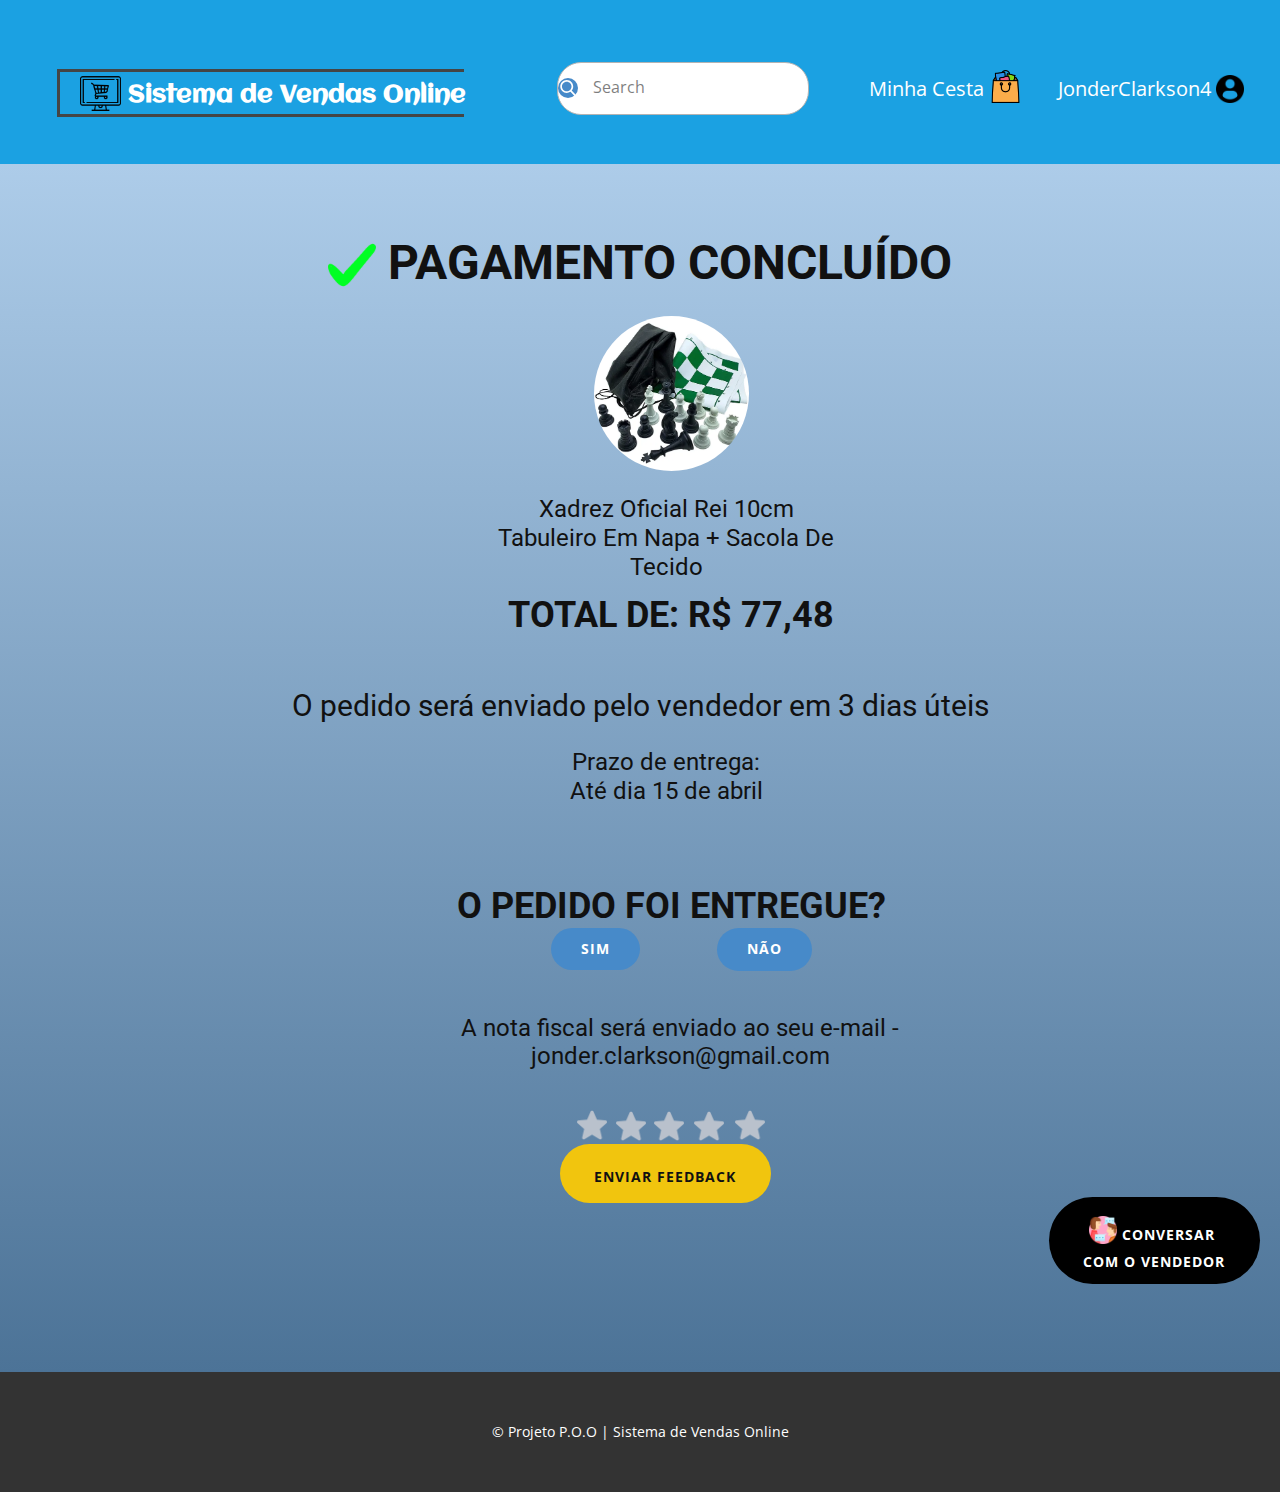
<file: Concluido.html>
<!DOCTYPE html>
<html style="font-size: 16px;">
  <head>
    <meta name="viewport" content="width=device-width, initial-scale=1.0">
    <meta charset="utf-8">
    <meta name="keywords" content="​&nbsp;PAGAMENTO CONCLUÍDO">
    <meta name="description" content="">
    <meta name="page_type" content="np-template-header-footer-from-plugin">
    <title>Concluido</title>
    <link rel="stylesheet" href="nicepage.css" media="screen">
<link rel="stylesheet" href="Concluido.css" media="screen">
    <script class="u-script" type="text/javascript" src="jquery.js" defer=""></script>
    <script class="u-script" type="text/javascript" src="nicepage.js" defer=""></script>
    <meta name="generator" content="Nicepage 4.6.5, nicepage.com">
    <link id="u-theme-google-font" rel="stylesheet" href="https://fonts.googleapis.com/css?family=Roboto:100,100i,300,300i,400,400i,500,500i,700,700i,900,900i|Open+Sans:300,300i,400,400i,500,500i,600,600i,700,700i,800,800i">
    <link id="u-page-google-font" rel="stylesheet" href="https://fonts.googleapis.com/css?family=Aclonica:400">
    
    
    <script type="application/ld+json">{
		"@context": "http://schema.org",
		"@type": "Organization",
		"name": ""
}</script>
    <meta name="theme-color" content="#478ac9">
    <meta property="og:title" content="Concluido">
    <meta property="og:type" content="website">
  </head>
  <body class="u-body u-xl-mode"><header class="u-clearfix u-custom-color-1 u-header u-header" id="sec-fb09"><div class="u-clearfix u-sheet u-sheet-1">
        <p class="u-text u-text-1">
          <a class="u-active-none u-border-none u-btn u-button-link u-button-style u-hover-none u-none u-text-hover-palette-1-dark-2 u-text-white u-btn-1" href="Página-Inicial.html" data-page-id="281618692">
            <span style="font-size: 1.25rem;">Minha ​Cesta&nbsp;</span><span class="u-file-icon u-icon u-icon-1"><img src="images/743007.png" alt=""></span>
          </a>
        </p>
        <p class="u-text u-text-2">
          <a class="u-active-none u-border-none u-btn u-button-link u-button-style u-hover-none u-none u-text-active-palette-1-dark-2 u-text-hover-palette-1-dark-2 u-text-white u-btn-2" href="Dados.html" data-page-id="94483862">JonderClarkson4&nbsp;<span class="u-file-icon u-icon u-icon-2"><img src="images/64572.png" alt=""></span>
          </a>
        </p>
        <form action="#" method="get" class="u-border-1 u-border-grey-30 u-radius-24 u-search u-search-left u-white u-search-1">
          <button class="u-search-button" type="submit">
            <span class="u-icon-circle u-palette-1-base u-search-icon u-spacing-10 u-search-icon-1">
              <svg class="u-svg-link" preserveAspectRatio="xMidYMin slice" viewBox="0 0 56.966 56.966"><use xmlns:xlink="http://www.w3.org/1999/xlink" xlink:href="#svg-4d9f"></use></svg>
              <svg xmlns="http://www.w3.org/2000/svg" xmlns:xlink="http://www.w3.org/1999/xlink" version="1.1" id="svg-4d9f" x="0px" y="0px" viewBox="0 0 56.966 56.966" style="enable-background:new 0 0 56.966 56.966;" xml:space="preserve" class="u-svg-content"><path d="M55.146,51.887L41.588,37.786c3.486-4.144,5.396-9.358,5.396-14.786c0-12.682-10.318-23-23-23s-23,10.318-23,23  s10.318,23,23,23c4.761,0,9.298-1.436,13.177-4.162l13.661,14.208c0.571,0.593,1.339,0.92,2.162,0.92  c0.779,0,1.518-0.297,2.079-0.837C56.255,54.982,56.293,53.08,55.146,51.887z M23.984,6c9.374,0,17,7.626,17,17s-7.626,17-17,17  s-17-7.626-17-17S14.61,6,23.984,6z"></path></svg>
            </span>
          </button>
          <input class="u-search-input" type="search" name="search" value="" placeholder="Search">
        </form>
        <div class="u-border-3 u-border-grey-dark-1 u-shape u-shape-right u-shape-1"></div>
        <h3 class="u-custom-font u-headline u-text u-text-default u-text-3">
          <a href="file:///C:/Users/alden/Desktop/projetoP.O.O/pagLogin/P%C3%A1gina-Inicial.html"><span class="u-file-icon u-icon u-icon-3"><img src="images/679746.png" alt=""></span>&nbsp;Sistema de Vendas Online
          </a>
        </h3>
      </div></header>
    <section class="u-clearfix u-gradient u-section-1" id="sec-f405">
      <div class="u-clearfix u-sheet u-sheet-1">
        <h1 class="u-text u-text-default u-text-1"><span class="u-file-icon u-icon u-text-custom-color-2"><img src="images/20.png" alt=""></span>&nbsp;PAGAMENTO CONCLUÍDO
        </h1>
        <div class="u-image u-image-circle u-image-1" alt="" data-image-width="500" data-image-height="461"></div>
        <h4 class="u-align-center u-text u-text-2"> Xadrez Oficial Rei 10cm Tabuleiro Em Napa + Sacola De Tecido<br>
        </h4>
        <h4 class="u-align-center u-text u-text-default u-text-3">TOTAL DE: R$ 77,48</h4>
        <h3 class="u-align-center u-text u-text-default u-text-4">O pedido será enviado pelo vendedor em 3 dias úteis</h3>
        <h4 class="u-align-center u-text u-text-5">Prazo de entrega:<br>Até dia 15 de abril
        </h4>
        <h4 class="u-align-center u-text u-text-default u-text-6">O PEDIDO FOI ENTREGUE?</h4>
        <a href="https://nicepage.com/html5-template" class="u-btn u-btn-round u-button-style u-hover-palette-1-light-1 u-palette-1-base u-radius-50 u-btn-1">SIM</a>
        <a href="https://nicepage.com/html5-template" class="u-btn u-btn-round u-button-style u-hover-palette-1-light-1 u-palette-1-base u-radius-50 u-btn-2">NÃO</a>
        <h4 class="u-align-center u-text u-text-7">A nota fiscal será enviado ao seu e-mail - jonder.clarkson@gmail.com</h4>
        <div class="u-container-style u-group u-group-1">
          <div id="estrelinha" class="u-container-layout"><span class="u-align-left u-file-icon u-icon u-text-palette-5-base u-icon-2"><img id="estrela" src="images/25.png" alt=""></span><span class="u-align-center u-file-icon u-icon u-text-palette-5-base u-icon-3" data-href="Concluido.html" data-page-id="507324226" rel="nofollow"><img src="images/25.png" alt=""></span><span class="u-file-icon u-icon u-text-palette-5-base u-icon-4"><img src="images/25.png" alt=""></span><span class="u-file-icon u-icon u-text-palette-5-base u-icon-5"><img src="images/25.png" alt=""></span><span class="u-file-icon u-icon u-text-palette-5-base u-icon-6"><img src="images/25.png" alt=""></span>
          </div>
        </div>
        <a href="https://nicepage.com/wordpress-themes" class="u-border-none u-btn u-btn-round u-button-style u-hover-black u-palette-3-base u-radius-50 u-btn-3">ENVIAR FEEDBACK<span style="font-size: 1.5rem;"></span>
        </a>
        <a href="https://nicepage.com/wordpress-themes" class="u-black u-border-none u-btn u-btn-round u-button-style u-hover-custom-color-1 u-radius-50 u-btn-4"><span class="u-file-icon u-icon u-icon-7"><img src="images/1028362.png" alt=""></span>&nbsp;conversar&nbsp;<br>com o vendedor
        </a>
      </div>
    </section>
    
    
    <footer class="u-align-center u-clearfix u-footer u-grey-80 u-footer" id="sec-06cf"><div class="u-clearfix u-sheet u-sheet-1">
        <p class="u-small-text u-text u-text-variant u-text-1">© Projeto P.O.O | Sistema de Vendas Online</p>
      </div></footer>
  </body>
</html>
</file>
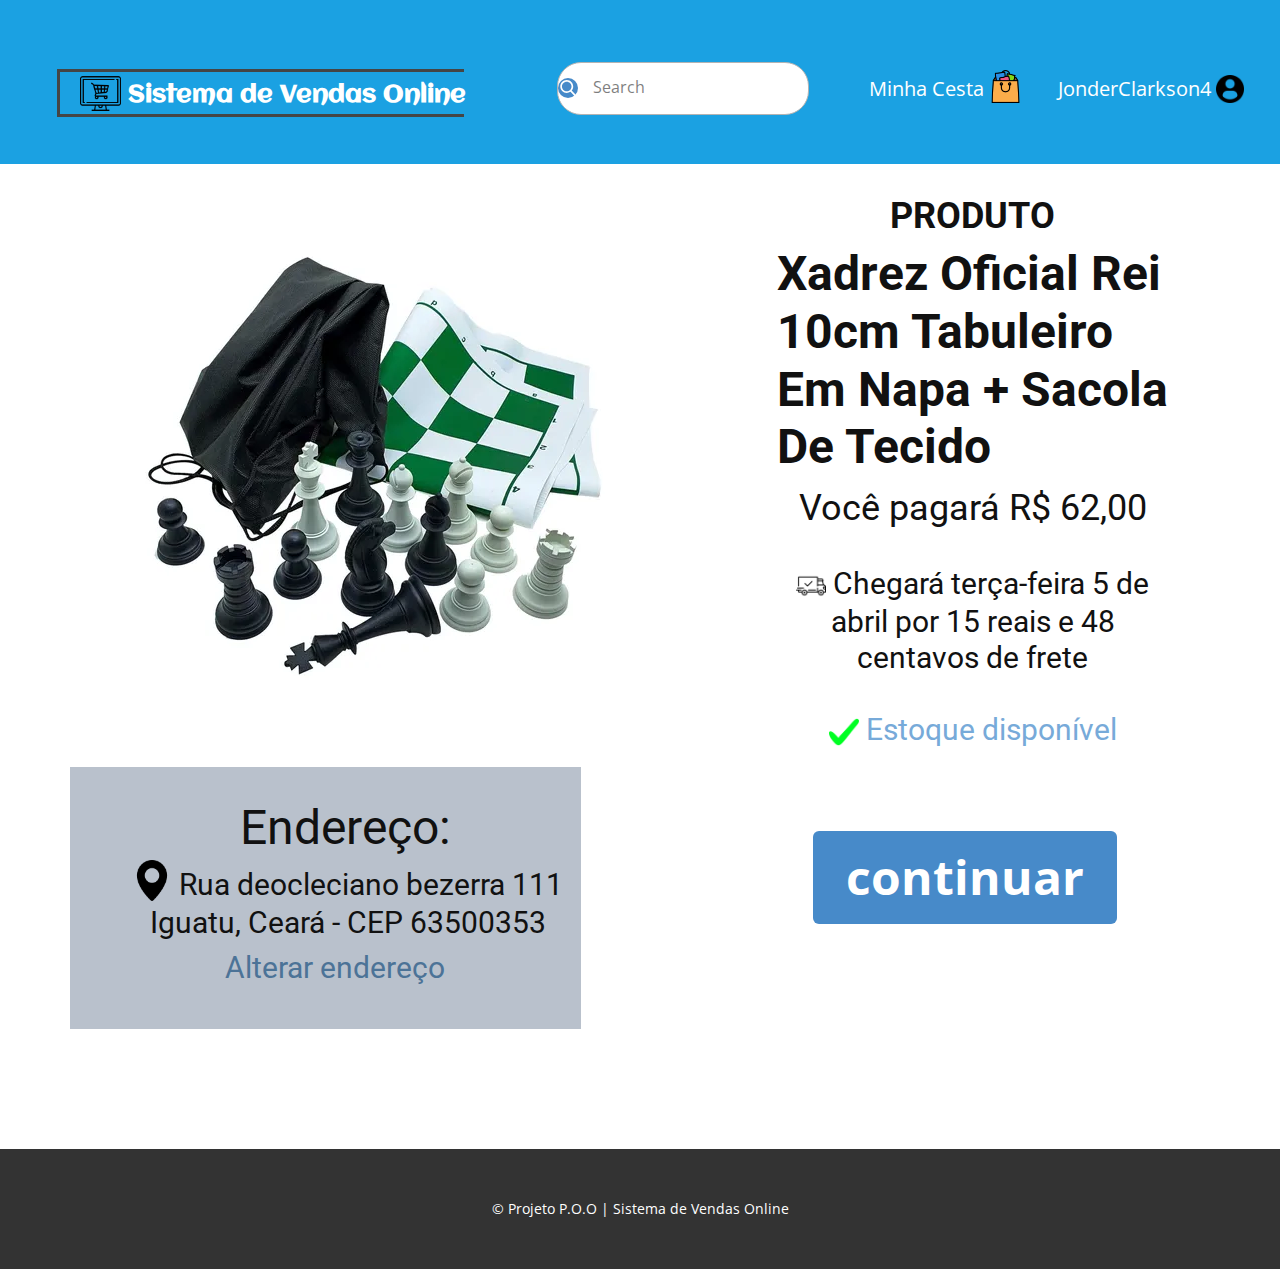
<file: Confirmar.html>
<!DOCTYPE html>
<html style="font-size: 16px;">
  <head>
    <meta name="viewport" content="width=device-width, initial-scale=1.0">
    <meta charset="utf-8">
    <meta name="keywords" content="PRODUTO">
    <meta name="description" content="">
    <meta name="page_type" content="np-template-header-footer-from-plugin">
    <title>Confirmar</title>
    <link rel="stylesheet" href="nicepage.css" media="screen">
<link rel="stylesheet" href="Confirmar.css" media="screen">
    <script class="u-script" type="text/javascript" src="jquery.js" defer=""></script>
    <script class="u-script" type="text/javascript" src="nicepage.js" defer=""></script>
    <meta name="generator" content="Nicepage 4.6.5, nicepage.com">
    <link id="u-theme-google-font" rel="stylesheet" href="https://fonts.googleapis.com/css?family=Roboto:100,100i,300,300i,400,400i,500,500i,700,700i,900,900i|Open+Sans:300,300i,400,400i,500,500i,600,600i,700,700i,800,800i">
    <link id="u-page-google-font" rel="stylesheet" href="https://fonts.googleapis.com/css?family=Aclonica:400">
    
    
    <script type="application/ld+json">{
		"@context": "http://schema.org",
		"@type": "Organization",
		"name": ""
}</script>
    <meta name="theme-color" content="#478ac9">
    <meta property="og:title" content="Confirmar">
    <meta property="og:type" content="website">
  </head>
  <body class="u-body u-xl-mode"><header class="u-clearfix u-custom-color-1 u-header u-header" id="sec-fb09"><div class="u-clearfix u-sheet u-sheet-1">
        <p class="u-text u-text-1">
          <a class="u-active-none u-border-none u-btn u-button-link u-button-style u-hover-none u-none u-text-hover-palette-1-dark-2 u-text-white u-btn-1" href="Página-Inicial.html" data-page-id="281618692">
            <span style="font-size: 1.25rem;">Minha ​Cesta&nbsp;</span><span class="u-file-icon u-icon u-icon-1"><img src="images/743007.png" alt=""></span>
          </a>
        </p>
        <p class="u-text u-text-2">
          <a class="u-active-none u-border-none u-btn u-button-link u-button-style u-hover-none u-none u-text-active-palette-1-dark-2 u-text-hover-palette-1-dark-2 u-text-white u-btn-2" href="Dados.html" data-page-id="94483862">JonderClarkson4&nbsp;<span class="u-file-icon u-icon u-icon-2"><img src="images/64572.png" alt=""></span>
          </a>
        </p>
        <form action="#" method="get" class="u-border-1 u-border-grey-30 u-radius-24 u-search u-search-left u-white u-search-1">
          <button class="u-search-button" type="submit">
            <span class="u-icon-circle u-palette-1-base u-search-icon u-spacing-10 u-search-icon-1">
              <svg class="u-svg-link" preserveAspectRatio="xMidYMin slice" viewBox="0 0 56.966 56.966"><use xmlns:xlink="http://www.w3.org/1999/xlink" xlink:href="#svg-4d9f"></use></svg>
              <svg xmlns="http://www.w3.org/2000/svg" xmlns:xlink="http://www.w3.org/1999/xlink" version="1.1" id="svg-4d9f" x="0px" y="0px" viewBox="0 0 56.966 56.966" style="enable-background:new 0 0 56.966 56.966;" xml:space="preserve" class="u-svg-content"><path d="M55.146,51.887L41.588,37.786c3.486-4.144,5.396-9.358,5.396-14.786c0-12.682-10.318-23-23-23s-23,10.318-23,23  s10.318,23,23,23c4.761,0,9.298-1.436,13.177-4.162l13.661,14.208c0.571,0.593,1.339,0.92,2.162,0.92  c0.779,0,1.518-0.297,2.079-0.837C56.255,54.982,56.293,53.08,55.146,51.887z M23.984,6c9.374,0,17,7.626,17,17s-7.626,17-17,17  s-17-7.626-17-17S14.61,6,23.984,6z"></path></svg>
            </span>
          </button>
          <input class="u-search-input" type="search" name="search" value="" placeholder="Search">
        </form>
        <div class="u-border-3 u-border-grey-dark-1 u-shape u-shape-right u-shape-1"></div>
        <h3 class="u-custom-font u-headline u-text u-text-default u-text-3">
          <a href="/"><span class="u-file-icon u-icon u-icon-3"><img src="images/679746.png" alt=""></span>&nbsp;Sistema de Vendas Online
          </a>
        </h3>
      </div></header>
    <section class="u-clearfix u-section-1" id="sec-25c9">
      <div class="u-clearfix u-sheet u-sheet-1">
        <h2 class="u-text u-text-default u-text-1">PRODUTO</h2>
        <img class="u-image u-image-default u-image-1" src="images/D_NQ_NP_862120-MLB48034811295_102021-O-22.png" alt="" data-image-width="500" data-image-height="461">
        <h4 class="u-text u-text-2"> Xadrez Oficial Rei 10cm Tabuleiro Em Napa + Sacola De Tecido</h4>
        <h4 class="u-align-center u-text u-text-3">
          <span style="font-size: 2.25rem;"> Você pagará R$ 62,00</span>
          <span style="font-size: 1.875rem;">
            <br>
            <br><span class="u-file-icon u-icon"><img src="images/411763.png" alt=""></span>&nbsp;Chegará&nbsp;terça-feira 5 de abril&nbsp;por&nbsp;15 reais e 48 centavos de frete<br>
            <br>
            <span class="u-text-palette-1-light-1"><span class="u-file-icon u-icon u-text-custom-color-2"><img src="images/20.png" alt=""></span>&nbsp;Estoque disponível
            </span>
          </span>
        </h4>
        <div class="u-palette-5-base u-shape u-shape-rectangle u-shape-1"></div>
        <h5 class="u-align-center u-text u-text-4">Endereço:</h5>
        <h5 class="u-align-center u-text u-text-5"><span class="u-file-icon u-icon u-icon-3"><img src="images/48703.png" alt=""></span>&nbsp;Rua deocleciano bezerra 111<br>Iguatu, Ceará - CEP 63500353
        </h5>
        <h6 id="addrres" class="u-align-center u-text u-text-palette-1-dark-1 u-text-6">Alterar endereço</h6>
        <a href="Pagamento.html" data-page-id="71666079" class="u-btn u-btn-round u-button-style u-hover-palette-1-light-1 u-palette-1-base u-radius-6 u-btn-1">continuar</a>
      </div>
    </section>
    
    
    <footer class="u-align-center u-clearfix u-footer u-grey-80 u-footer" id="sec-06cf"><div class="u-clearfix u-sheet u-sheet-1">
        <p class="u-small-text u-text u-text-variant u-text-1">© Projeto P.O.O | Sistema de Vendas Online</p>
      </div></footer>
  </body>
</html>
</file>
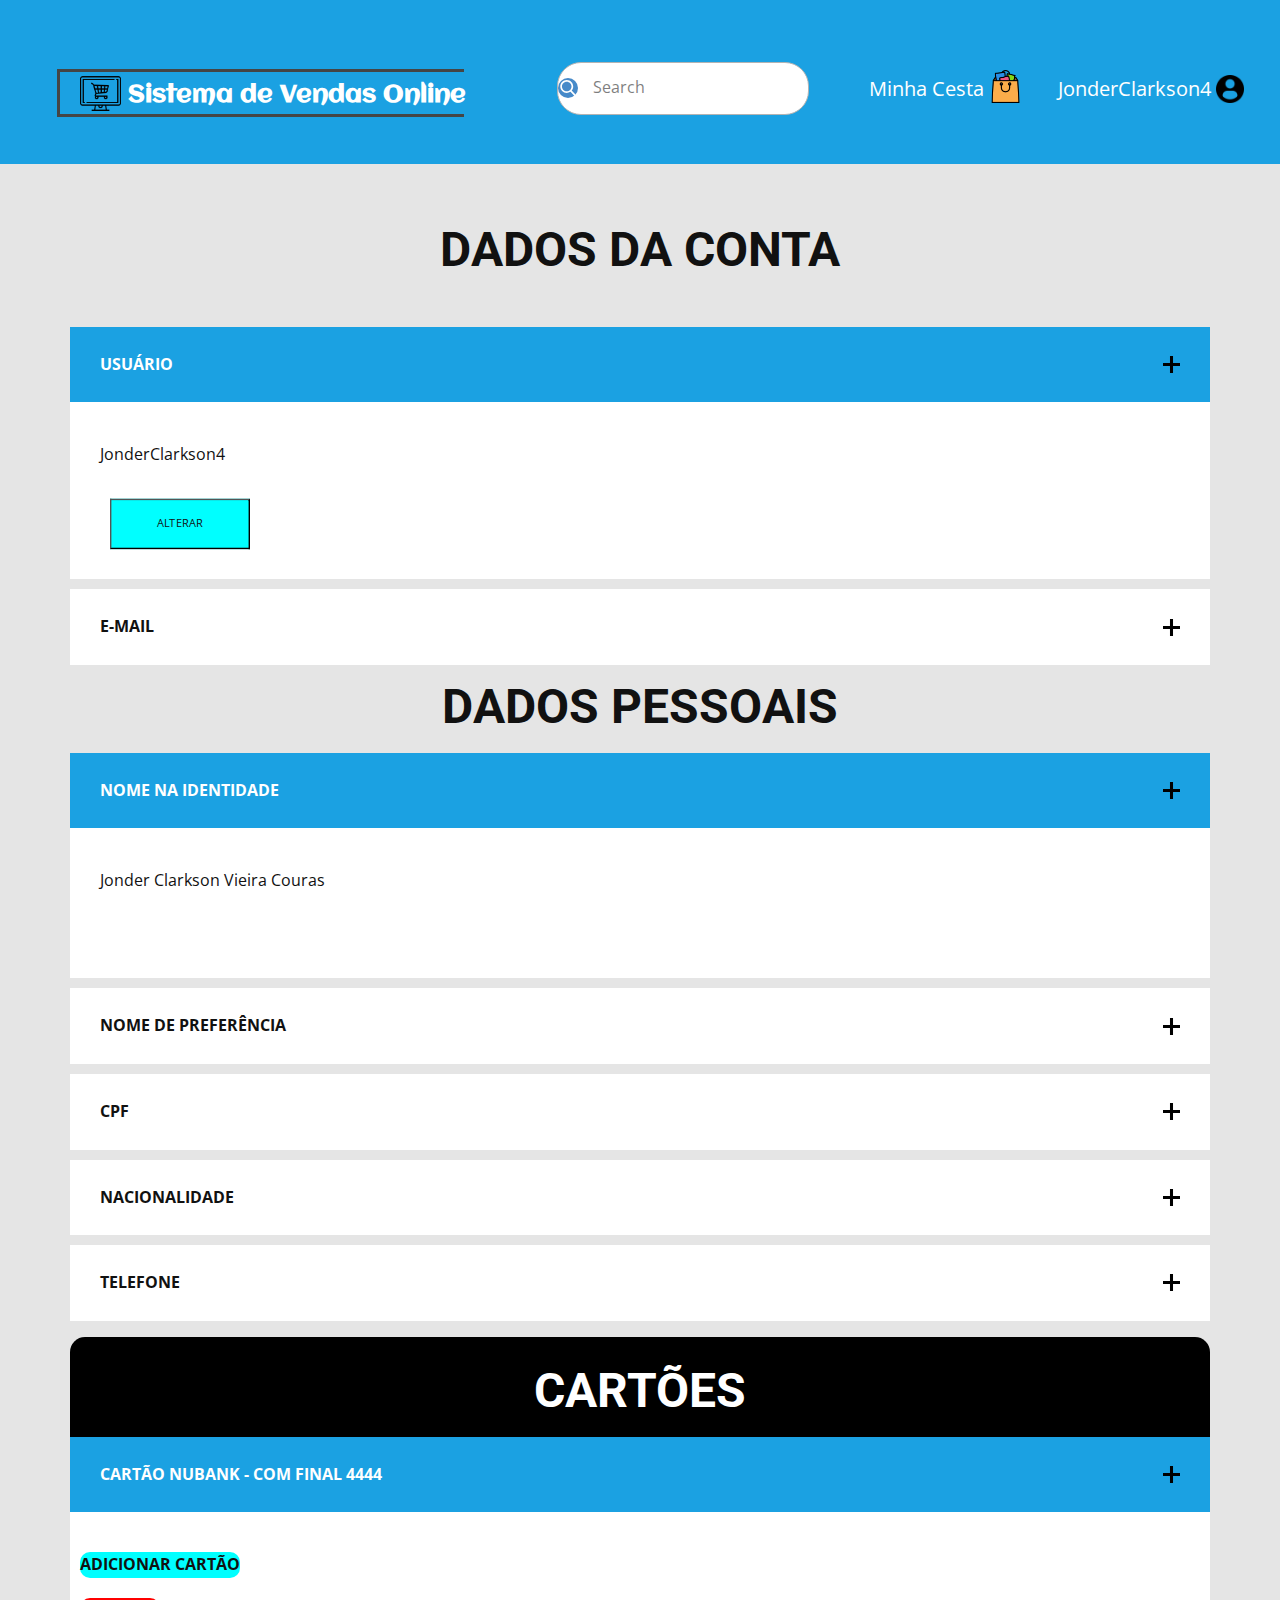
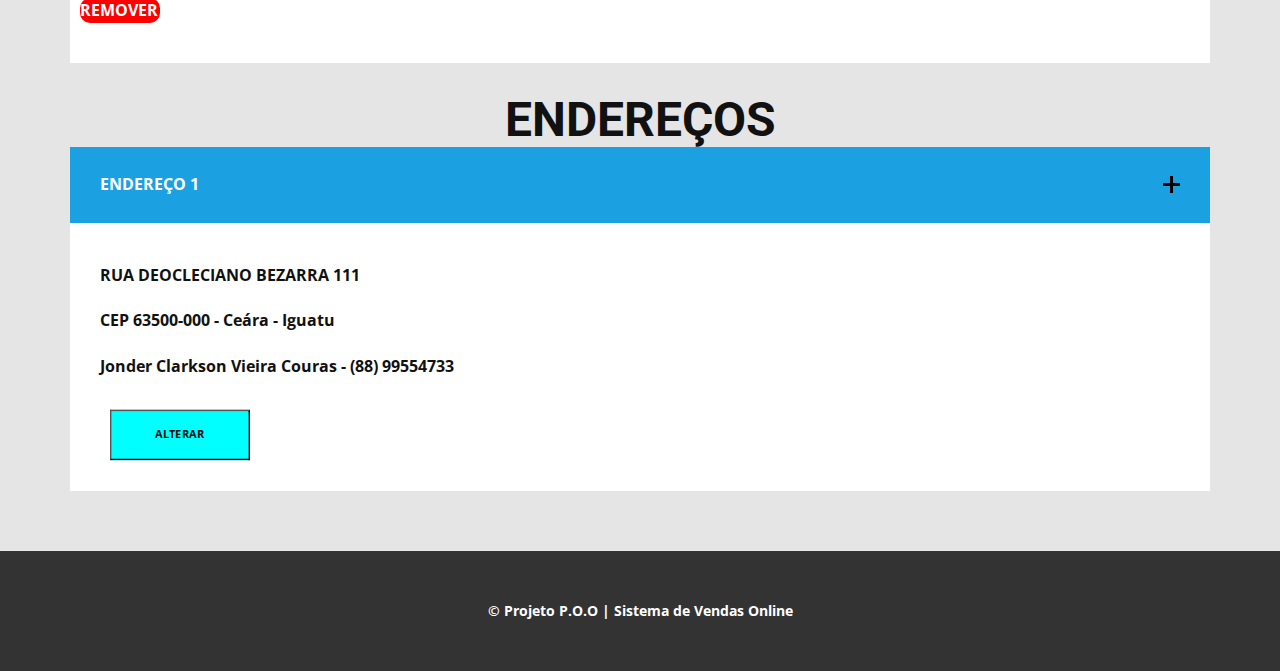
<file: Dados.html>
<!DOCTYPE html>
<html style="font-size: 16px;">
  <head>
    <meta name="viewport" content="width=device-width, initial-scale=1.0">
    <meta charset="utf-8">
    <meta name="keywords" content="DADOS DA CONTA">
    <meta name="description" content="">
    <meta name="page_type" content="np-template-header-footer-from-plugin">
    <title>Dados</title>
    <link rel="stylesheet" href="nicepage.css" media="screen">
<link rel="stylesheet" href="Dados.css" media="screen">
    <script class="u-script" type="text/javascript" src="jquery.js" defer=""></script>
    <script class="u-script" type="text/javascript" src="nicepage.js" defer=""></script>
    <meta name="generator" content="Nicepage 4.6.5, nicepage.com">
    <link id="u-theme-google-font" rel="stylesheet" href="https://fonts.googleapis.com/css?family=Roboto:100,100i,300,300i,400,400i,500,500i,700,700i,900,900i|Open+Sans:300,300i,400,400i,500,500i,600,600i,700,700i,800,800i">
    <link id="u-page-google-font" rel="stylesheet" href="https://fonts.googleapis.com/css?family=Aclonica:400">
    
    
    <script type="application/ld+json">{
		"@context": "http://schema.org",
		"@type": "Organization",
		"name": ""
}</script>
    <meta name="theme-color" content="#478ac9">
    <meta property="og:title" content="Dados">
    <meta property="og:type" content="website">
  </head>
  <body class="u-body u-xl-mode"><header class="u-clearfix u-custom-color-1 u-header u-header" id="sec-fb09"><div class="u-clearfix u-sheet u-sheet-1">
        <p class="u-text u-text-1">
          <a class="u-active-none u-border-none u-btn u-button-link u-button-style u-hover-none u-none u-text-hover-palette-1-dark-2 u-text-white u-btn-1" href="Página-Inicial.html" data-page-id="281618692">
            <span style="font-size: 1.25rem;">Minha ​Cesta&nbsp;</span><span class="u-file-icon u-icon u-icon-1"><img src="images/743007.png" alt=""></span>
          </a>
        </p>
        <p class="u-text u-text-2">
          <a class="u-active-none u-border-none u-btn u-button-link u-button-style u-hover-none u-none u-text-active-palette-1-dark-2 u-text-hover-palette-1-dark-2 u-text-white u-btn-2" href="Dados.html" data-page-id="94483862">JonderClarkson4&nbsp;<span class="u-file-icon u-icon u-icon-2"><img src="images/64572.png" alt=""></span>
          </a>
        </p>
        <form action="#" method="get" class="u-border-1 u-border-grey-30 u-radius-24 u-search u-search-left u-white u-search-1">
          <button class="u-search-button" type="submit">
            <span class="u-icon-circle u-palette-1-base u-search-icon u-spacing-10 u-search-icon-1">
              <svg class="u-svg-link" preserveAspectRatio="xMidYMin slice" viewBox="0 0 56.966 56.966"><use xmlns:xlink="http://www.w3.org/1999/xlink" xlink:href="#svg-4d9f"></use></svg>
              <svg xmlns="http://www.w3.org/2000/svg" xmlns:xlink="http://www.w3.org/1999/xlink" version="1.1" id="svg-4d9f" x="0px" y="0px" viewBox="0 0 56.966 56.966" style="enable-background:new 0 0 56.966 56.966;" xml:space="preserve" class="u-svg-content"><path d="M55.146,51.887L41.588,37.786c3.486-4.144,5.396-9.358,5.396-14.786c0-12.682-10.318-23-23-23s-23,10.318-23,23  s10.318,23,23,23c4.761,0,9.298-1.436,13.177-4.162l13.661,14.208c0.571,0.593,1.339,0.92,2.162,0.92  c0.779,0,1.518-0.297,2.079-0.837C56.255,54.982,56.293,53.08,55.146,51.887z M23.984,6c9.374,0,17,7.626,17,17s-7.626,17-17,17  s-17-7.626-17-17S14.61,6,23.984,6z"></path></svg>
            </span>
          </button>
          <input class="u-search-input" type="search" name="search" value="" placeholder="Search">
        </form>
        <div class="u-border-3 u-border-grey-dark-1 u-shape u-shape-right u-shape-1"></div>
        <h3 class="u-custom-font u-headline u-text u-text-default u-text-3">
          <a href="index.html"><span class="u-file-icon u-icon u-icon-3"><img src="images/679746.png" alt=""></span>&nbsp;Sistema de Vendas Online
          </a>
        </h3>
      </div></header>
    <section class="u-align-center u-clearfix u-grey-10 u-section-1" id="sec-5f20">
      <div class="u-clearfix u-sheet u-sheet-1">
        <h2 class="u-text u-text-default u-text-1">DADOS DA CONTA</h2>
        <div class="u-accordion u-expanded-width u-faq u-spacing-10 u-accordion-1">
          <div class="u-accordion-item u-accordion-item-1">
            <a class="active u-accordion-link u-active-custom-color-1 u-button-style u-hover-custom-color-1 u-white u-accordion-link-1" id="link-accordion-854e" aria-controls="accordion-854e" aria-selected="true">
              <span class="u-accordion-link-text">USUÁRIO</span><span class="u-accordion-link-icon u-icon u-text-black u-icon-1"><svg class="u-svg-link" preserveAspectRatio="xMidYMin slice" viewBox="0 0 448 448" style=""><use xmlns:xlink="http://www.w3.org/1999/xlink" xlink:href="#svg-4a3a"></use></svg><svg class="u-svg-content" viewBox="0 0 448 448" id="svg-4a3a" style=""><path d="m272 184c-4.417969 0-8-3.582031-8-8v-176h-80v176c0 4.417969-3.582031 8-8 8h-176v80h176c4.417969 0 8 3.582031 8 8v176h80v-176c0-4.417969 3.582031-8 8-8h176v-80zm0 0"></path></svg></span>
            </a>
            <div class="u-accordion-active u-accordion-pane u-container-style u-white u-accordion-pane-1" id="accordion-854e" aria-labelledby="link-accordion-854e">
              <div class="u-container-layout u-container-layout-1">
                <div class="fr-view u-clearfix u-rich-text u-text">
                  <p>JonderClarkson4</p>
                  <button class="altera"><p>ALTERAR</p></button>
                </div>
              </div>
            </div>
          </div>
          <div class="u-accordion-item">
            <a class="u-accordion-link u-active-custom-color-1 u-button-style u-hover-custom-color-1 u-white u-accordion-link-2" id="link-accordion-854e" aria-controls="accordion-854e" aria-selected="false">
              <span class="u-accordion-link-text">E-MAIL</span><span class="u-accordion-link-icon u-icon u-text-black u-icon-2"><svg class="u-svg-link" preserveAspectRatio="xMidYMin slice" viewBox="0 0 448 448" style=""><use xmlns:xlink="http://www.w3.org/1999/xlink" xlink:href="#svg-cd07"></use></svg><svg class="u-svg-content" viewBox="0 0 448 448" id="svg-cd07" style=""><path d="m272 184c-4.417969 0-8-3.582031-8-8v-176h-80v176c0 4.417969-3.582031 8-8 8h-176v80h176c4.417969 0 8 3.582031 8 8v176h80v-176c0-4.417969 3.582031-8 8-8h176v-80zm0 0"></path></svg></span>
            </a>
            <div class="u-accordion-pane u-container-style u-white u-accordion-pane-2" id="accordion-854e" aria-labelledby="link-accordion-854e">
              <div class="u-container-layout u-container-layout-2">
                <div class="fr-view u-clearfix u-rich-text u-text">
                  <p>jonder.clarkson@gmail.com</p>
                  <button class="altera"><p>ALTERAR</p></button>
                </div>
              </div>
            </div>
          </div>
        </div>
        <h2 class="u-text u-text-default u-text-4">DADOS PESSOAIS</h2>
        <div class="u-accordion u-expanded-width u-faq u-spacing-10 u-accordion-2">
          <div class="u-accordion-item">
            <a class="active u-accordion-link u-active-custom-color-1 u-button-style u-hover-custom-color-1 u-white u-accordion-link-3" id="link-accordion-f600" aria-controls="accordion-f600" aria-selected="true">
              <span class="u-accordion-link-text">NOME NA IDENTIDADE</span><span class="u-accordion-link-icon u-icon u-text-grey-50 u-icon-3"><svg class="u-svg-link" preserveAspectRatio="xMidYMin slice" viewBox="0 0 448 448" style=""><use xmlns:xlink="http://www.w3.org/1999/xlink" xlink:href="#svg-3ae2"></use></svg><svg class="u-svg-content" viewBox="0 0 448 448" id="svg-3ae2" style=""><path d="m272 184c-4.417969 0-8-3.582031-8-8v-176h-80v176c0 4.417969-3.582031 8-8 8h-176v80h176c4.417969 0 8 3.582031 8 8v176h80v-176c0-4.417969 3.582031-8 8-8h176v-80zm0 0"></path></svg></span>
            </a>
            <div class="u-accordion-active u-accordion-pane u-container-style u-white u-accordion-pane-3" id="accordion-f600" aria-labelledby="link-accordion-f600">
              <div class="u-container-layout u-container-layout-3">
                <div class="fr-view u-clearfix u-rich-text u-text">
                  <p>Jonder Clarkson Vieira Couras</p>
                </div>
              </div>
            </div>
          </div>
          <div class="u-accordion-item">
            <a class="u-accordion-link u-active-custom-color-1 u-button-style u-hover-custom-color-1 u-white u-accordion-link-4" id="link-accordion-72f4" aria-controls="accordion-72f4" aria-selected="false">
              <span class="u-accordion-link-text">NOME DE PREFERÊNCIA</span><span class="u-accordion-link-icon u-icon u-text-grey-50 u-icon-4"><svg class="u-svg-link" preserveAspectRatio="xMidYMin slice" viewBox="0 0 448 448" style=""><use xmlns:xlink="http://www.w3.org/1999/xlink" xlink:href="#svg-05a3"></use></svg><svg class="u-svg-content" viewBox="0 0 448 448" id="svg-05a3" style=""><path d="m272 184c-4.417969 0-8-3.582031-8-8v-176h-80v176c0 4.417969-3.582031 8-8 8h-176v80h176c4.417969 0 8 3.582031 8 8v176h80v-176c0-4.417969 3.582031-8 8-8h176v-80zm0 0"></path></svg></span>
            </a>
            <div class="u-accordion-pane u-container-style u-white u-accordion-pane-4" id="accordion-72f4" aria-labelledby="link-accordion-72f4">
              <div class="u-container-layout u-container-layout-4">
                <div class="fr-view u-clearfix u-rich-text u-text">
                  <p>Rita</p>
                  <button class="altera"><p>ALTERAR</p></button>
                </div>
              </div>
            </div>
          </div>
          <div class="u-accordion-item u-accordion-item-5">
            <a class="u-accordion-link u-active-custom-color-1 u-button-style u-hover-custom-color-1 u-white u-accordion-link-5" id="link-accordion-854e" aria-controls="accordion-854e" aria-selected="false">
              <span class="u-accordion-link-text">CPF</span><span class="u-accordion-link-icon u-icon u-text-grey-50 u-icon-5"><svg class="u-svg-link" preserveAspectRatio="xMidYMin slice" viewBox="0 0 448 448" style=""><use xmlns:xlink="http://www.w3.org/1999/xlink" xlink:href="#svg-4a3a"></use></svg><svg class="u-svg-content" viewBox="0 0 448 448" id="svg-4a3a" style=""><path d="m272 184c-4.417969 0-8-3.582031-8-8v-176h-80v176c0 4.417969-3.582031 8-8 8h-176v80h176c4.417969 0 8 3.582031 8 8v176h80v-176c0-4.417969 3.582031-8 8-8h176v-80zm0 0"></path></svg></span>
            </a>
            <div class="u-accordion-pane u-container-style u-white u-accordion-pane-5" id="accordion-854e" aria-labelledby="link-accordion-854e">
              <div class="u-container-layout u-container-layout-5">
                <div class="fr-view u-clearfix u-rich-text u-text">
                  <p>066.457.173-50</p>
                </div>
              </div>
            </div>
          </div>
          <div class="u-accordion-item u-accordion-item-6">
            <a class="u-accordion-link u-active-custom-color-1 u-button-style u-hover-custom-color-1 u-white u-accordion-link-6" id="link-accordion-854e" aria-controls="accordion-854e" aria-selected="false">
              <span class="u-accordion-link-text">NACIONALIDADE</span><span class="u-accordion-link-icon u-icon u-text-grey-50 u-icon-6"><svg class="u-svg-link" preserveAspectRatio="xMidYMin slice" viewBox="0 0 448 448" style=""><use xmlns:xlink="http://www.w3.org/1999/xlink" xlink:href="#svg-e2f9"></use></svg><svg class="u-svg-content" viewBox="0 0 448 448" id="svg-e2f9" style=""><path d="m272 184c-4.417969 0-8-3.582031-8-8v-176h-80v176c0 4.417969-3.582031 8-8 8h-176v80h176c4.417969 0 8 3.582031 8 8v176h80v-176c0-4.417969 3.582031-8 8-8h176v-80zm0 0"></path></svg></span>
            </a>
            <div class="u-accordion-pane u-container-style u-white u-accordion-pane-6" id="accordion-854e" aria-labelledby="link-accordion-854e">
              <div class="u-container-layout u-container-layout-6">
                <div class="fr-view u-clearfix u-rich-text u-text">
                  <p>Brasileiro</p>
                </div>
              </div>
            </div>
          </div>
          <div class="u-accordion-item">
            <a class="u-accordion-link u-active-custom-color-1 u-button-style u-hover-custom-color-1 u-white u-accordion-link-7" id="link-accordion-854e" aria-controls="accordion-854e" aria-selected="false">
              <span class="u-accordion-link-text">TELEFONE</span><span class="u-accordion-link-icon u-icon u-text-grey-50 u-icon-7"><svg class="u-svg-link" preserveAspectRatio="xMidYMin slice" viewBox="0 0 448 448" style=""><use xmlns:xlink="http://www.w3.org/1999/xlink" xlink:href="#svg-5283"></use></svg><svg class="u-svg-content" viewBox="0 0 448 448" id="svg-5283" style=""><path d="m272 184c-4.417969 0-8-3.582031-8-8v-176h-80v176c0 4.417969-3.582031 8-8 8h-176v80h176c4.417969 0 8 3.582031 8 8v176h80v-176c0-4.417969 3.582031-8 8-8h176v-80zm0 0"></path></svg></span>
            </a>
            <div class="u-accordion-pane u-container-style u-white u-accordion-pane-7" id="accordion-854e" aria-labelledby="link-accordion-854e">
              <div class="u-container-layout u-container-layout-7">
                <div class="fr-view u-clearfix u-rich-text u-text">
                  <p>(88) 9955-4733</p>
                  <button class="altera"><p>ALTERAR</p></button>
                </div>
              </div>
            </div>
          </div>
        </div>
        <div class="u-black u-expanded-width u-radius-15 u-shape u-shape-round u-shape-1"></div>
        <h2 class="u-text u-text-body-alt-color u-text-default u-text-10">CARTÕES</h2>
        <div class="u-accordion u-expanded-width u-faq u-spacing-10 u-accordion-3">
          <div class="u-accordion-item">
            <a class="active u-accordion-link u-active-custom-color-1 u-button-style u-hover-custom-color-1 u-white u-accordion-link-8" id="link-accordion-854e" aria-controls="accordion-854e" aria-selected="true">
              <span class="u-accordion-link-text">CARTÃO NUBANK - COM FINAL 4444</span><span class="u-accordion-link-icon u-icon u-text-black u-icon-8"><svg class="u-svg-link" preserveAspectRatio="xMidYMin slice" viewBox="0 0 448 448" style=""><use xmlns:xlink="http://www.w3.org/1999/xlink" xlink:href="#svg-7f79"></use></svg><svg class="u-svg-content" viewBox="0 0 448 448" id="svg-7f79" style=""><path d="m272 184c-4.417969 0-8-3.582031-8-8v-176h-80v176c0 4.417969-3.582031 8-8 8h-176v80h176c4.417969 0 8 3.582031 8 8v176h80v-176c0-4.417969 3.582031-8 8-8h176v-80zm0 0"></path></svg></span>
            </a>
            <div class="u-accordion-active u-accordion-pane u-container-style u-white u-accordion-pane-8" id="accordion-854e" aria-labelledby="link-accordion-854e">
              <div class="u-container-layout u-container-layout-8">
                <div class="fr-view u-clearfix u-rich-text u-text">
                  <p class="add"><b>ADICIONAR CARTÃO</b</p>
                  <p class="remove"><b>REMOVER</b</p>
                </div>
              </div>
            </div>
          </div>
        </div>
        <h2 class="u-text u-text-default u-text-12">ENDEREÇOS</h2>
        <div class="u-accordion u-expanded-width u-faq u-spacing-10 u-accordion-4">
          <div class="u-accordion-item">
            <a class="active u-accordion-link u-active-custom-color-1 u-button-style u-hover-custom-color-1 u-white u-accordion-link-9" id="link-accordion-854e" aria-controls="accordion-854e" aria-selected="true">
              <span class="u-accordion-link-text">ENDEREÇO 1</span><span class="u-accordion-link-icon u-icon u-text-grey-50 u-icon-9"><svg class="u-svg-link" preserveAspectRatio="xMidYMin slice" viewBox="0 0 448 448" style=""><use xmlns:xlink="http://www.w3.org/1999/xlink" xlink:href="#svg-4a3a"></use></svg><svg class="u-svg-content" viewBox="0 0 448 448" id="svg-4a3a" style=""><path d="m272 184c-4.417969 0-8-3.582031-8-8v-176h-80v176c0 4.417969-3.582031 8-8 8h-176v80h176c4.417969 0 8 3.582031 8 8v176h80v-176c0-4.417969 3.582031-8 8-8h176v-80zm0 0"></path></svg></span>
            </a>
            <div class="u-accordion-active u-accordion-pane u-container-style u-white u-accordion-pane-9" id="accordion-854e" aria-labelledby="link-accordion-854e">
              <div class="u-container-layout u-container-layout-9">
                <div class="fr-view u-clearfix u-rich-text u-text">
                  <p>RUA DEOCLECIANO BEZARRA 111</p>
                  <p>CEP 63500-000 - Ceára - Iguatu</p>
                  <p>Jonder Clarkson Vieira Couras - (88) 99554733</p>
                  <button class="altera"><p>ALTERAR</p></button>
                </div>
              </div>
            </div>
          </div>
        </div>
      </div>
    </section>
    
    
    <footer class="u-align-center u-clearfix u-footer u-grey-80 u-footer" id="sec-06cf"><div class="u-clearfix u-sheet u-sheet-1">
        <p class="u-small-text u-text u-text-variant u-text-1">© Projeto P.O.O | Sistema de Vendas Online</p>
      </div></footer>

  </body>
</html>
</file>
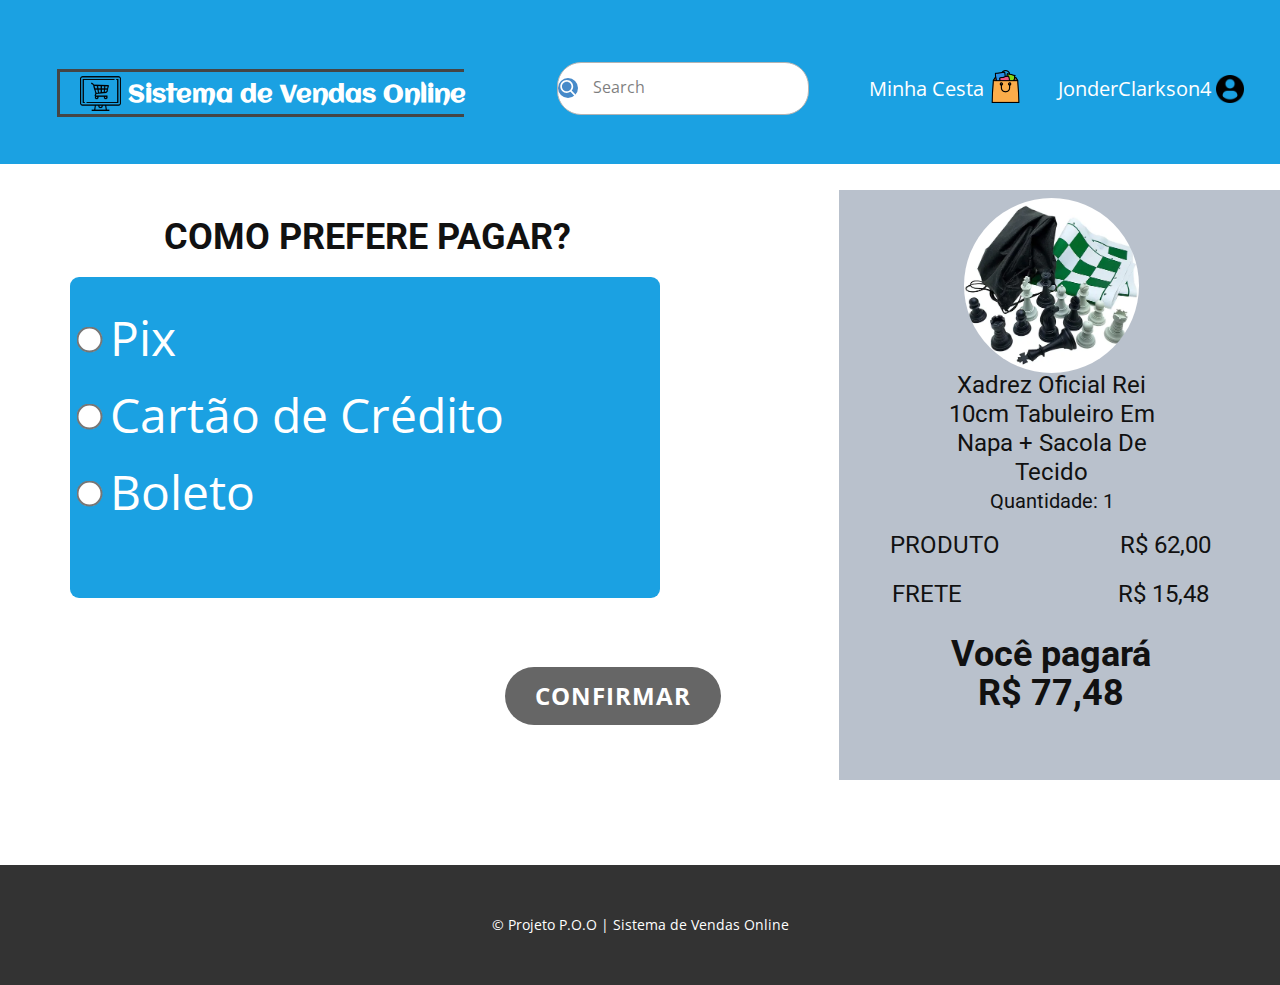
<file: Pagamento.html>
<!DOCTYPE html>
<html style="font-size: 16px;">
  <head>
    <meta name="viewport" content="width=device-width, initial-scale=1.0">
    <meta charset="utf-8">
    <meta name="keywords" content="COMO PREFERE PAGAR?, Você pagaráR$ 77,48">
    <meta name="description" content="">
    <meta name="page_type" content="np-template-header-footer-from-plugin">
    <title>Pagamento</title>
    <link rel="stylesheet" href="nicepage.css" media="screen">
<link rel="stylesheet" href="Pagamento.css" media="screen">
    <script class="u-script" type="text/javascript" src="jquery.js" defer=""></script>
    <script class="u-script" type="text/javascript" src="nicepage.js" defer=""></script>
    <meta name="generator" content="Nicepage 4.6.5, nicepage.com">
    <link id="u-theme-google-font" rel="stylesheet" href="https://fonts.googleapis.com/css?family=Roboto:100,100i,300,300i,400,400i,500,500i,700,700i,900,900i|Open+Sans:300,300i,400,400i,500,500i,600,600i,700,700i,800,800i">
    <link id="u-page-google-font" rel="stylesheet" href="https://fonts.googleapis.com/css?family=Aclonica:400">
    
    
    <script type="application/ld+json">{
		"@context": "http://schema.org",
		"@type": "Organization",
		"name": ""
}</script>
    <meta name="theme-color" content="#478ac9">
    <meta property="og:title" content="Pagamento">
    <meta property="og:type" content="website">
  </head>
  <body class="u-body u-xl-mode"><header class="u-clearfix u-custom-color-1 u-header u-header" id="sec-fb09"><div class="u-clearfix u-sheet u-sheet-1">
        <p class="u-text u-text-1">
          <a class="u-active-none u-border-none u-btn u-button-link u-button-style u-hover-none u-none u-text-hover-palette-1-dark-2 u-text-white u-btn-1" href="Página-Inicial.html" data-page-id="281618692">
            <span style="font-size: 1.25rem;">Minha ​Cesta&nbsp;</span><span class="u-file-icon u-icon u-icon-1"><img src="images/743007.png" alt=""></span>
          </a>
        </p>
        <p class="u-text u-text-2">
          <a class="u-active-none u-border-none u-btn u-button-link u-button-style u-hover-none u-none u-text-active-palette-1-dark-2 u-text-hover-palette-1-dark-2 u-text-white u-btn-2" href="Dados.html" data-page-id="94483862">JonderClarkson4&nbsp;<span class="u-file-icon u-icon u-icon-2"><img src="images/64572.png" alt=""></span>
          </a>
        </p>
        <form action="#" method="get" class="u-border-1 u-border-grey-30 u-radius-24 u-search u-search-left u-white u-search-1">
          <button class="u-search-button" type="submit">
            <span class="u-icon-circle u-palette-1-base u-search-icon u-spacing-10 u-search-icon-1">
              <svg class="u-svg-link" preserveAspectRatio="xMidYMin slice" viewBox="0 0 56.966 56.966"><use xmlns:xlink="http://www.w3.org/1999/xlink" xlink:href="#svg-4d9f"></use></svg>
              <svg xmlns="http://www.w3.org/2000/svg" xmlns:xlink="http://www.w3.org/1999/xlink" version="1.1" id="svg-4d9f" x="0px" y="0px" viewBox="0 0 56.966 56.966" style="enable-background:new 0 0 56.966 56.966;" xml:space="preserve" class="u-svg-content"><path d="M55.146,51.887L41.588,37.786c3.486-4.144,5.396-9.358,5.396-14.786c0-12.682-10.318-23-23-23s-23,10.318-23,23  s10.318,23,23,23c4.761,0,9.298-1.436,13.177-4.162l13.661,14.208c0.571,0.593,1.339,0.92,2.162,0.92  c0.779,0,1.518-0.297,2.079-0.837C56.255,54.982,56.293,53.08,55.146,51.887z M23.984,6c9.374,0,17,7.626,17,17s-7.626,17-17,17  s-17-7.626-17-17S14.61,6,23.984,6z"></path></svg>
            </span>
          </button>
          <input class="u-search-input" type="search" name="search" value="" placeholder="Search">
        </form>
        <div class="u-border-3 u-border-grey-dark-1 u-shape u-shape-right u-shape-1"></div>
        <h3 class="u-custom-font u-headline u-text u-text-default u-text-3">
          <a href="/"><span class="u-file-icon u-icon u-icon-3"><img src="images/679746.png" alt=""></span>&nbsp;Sistema de Vendas Online
          </a>
        </h3>
      </div></header>
    <section class="u-clearfix u-section-1" id="sec-930b">
      <div class="u-palette-5-base u-shape u-shape-rectangle u-shape-1"></div>
      <div class="u-image u-image-circle u-image-1" alt="" data-image-width="500" data-image-height="461"></div>
      <h2 class="u-text u-text-default u-text-1">COMO PREFERE PAGAR?</h2>
      <div class="u-custom-color-1 u-form u-radius-9 u-form-1">
        <form action="#" method="POST" class="u-clearfix u-form-spacing-4 u-form-vertical u-inner-form" source="custom" name="form" style="padding: 23px;">
          <div class="u-form-group u-form-radiobutton u-form-group-1">
            <div class="u-form-radio-button-wrapper">
              <input class="butao" type="radio" name="radiobutton" value="Pix">
              <label class="u-label u-label-1" for="radiobutton">Pix</label>
              <br>
              <input class="butao" type="radio" name="radiobutton" value="Cartão de Crédito">
              <label class="u-label u-label-2" for="radiobutton">Cartão de Crédito</label>
              <br>
              <input class="butao" type="radio" name="radiobutton" value="Boleto">
              <label class="u-label u-label-3" for="radiobutton">Boleto</label>
              <br>
            </div>
          </div>
          <div class="u-align-center u-form-group u-form-submit">
            <a href="#" class="u-border-none u-btn u-btn-submit u-button-style u-none u-btn-1">
              <br>
            </a>
            <input type="submit" value="submit" class="u-form-control-hidden">
          </div>
          <div class="u-form-send-message u-form-send-success"> Obrigado! A sua mensagem foi enviada. </div>
          <div class="u-form-send-error u-form-send-message"> Não foi possível enviar a sua mensagem. Por favor, corrija os erros e tente novamente. </div>
          <input type="hidden" value="" name="recaptchaResponse">
        </form>
      </div>
      <h5 id="bug" class="u-align-center u-text u-text-2"> Xadrez Oficial Rei 10cm Tabuleiro Em Napa + Sacola De Tecido<br>
        <span style="font-size: 1.25rem;">Quantidade: 1</span>
      </h5>
      <h4 class="u-align-center u-text u-text-3">PRODUTO&nbsp; &nbsp; &nbsp; &nbsp; &nbsp; &nbsp; &nbsp; &nbsp; &nbsp; &nbsp; R$ 62,00</h4>
      <h4 class="u-align-center u-text u-text-4">FRETE&nbsp; &nbsp; &nbsp; &nbsp; &nbsp; &nbsp; &nbsp; &nbsp; &nbsp; &nbsp; &nbsp; &nbsp; &nbsp; R$ 15,48</h4>
      <h2 class="u-align-center u-text u-text-5">Você pagará<br>R$ 77,48
      </h2>
      <a href="Concluido.html" class="u-border-none u-btn u-btn-round u-button-style u-grey-60 u-hover-black u-radius-50 u-btn-2">confirmar</a>
    </section>
    
    
    <footer class="u-align-center u-clearfix u-footer u-grey-80 u-footer" id="sec-06cf"><div class="u-clearfix u-sheet u-sheet-1">
        <p class="u-small-text u-text u-text-variant u-text-1">© Projeto P.O.O | Sistema de Vendas Online</p>
      </div></footer>
  </body>
</html>
</file>
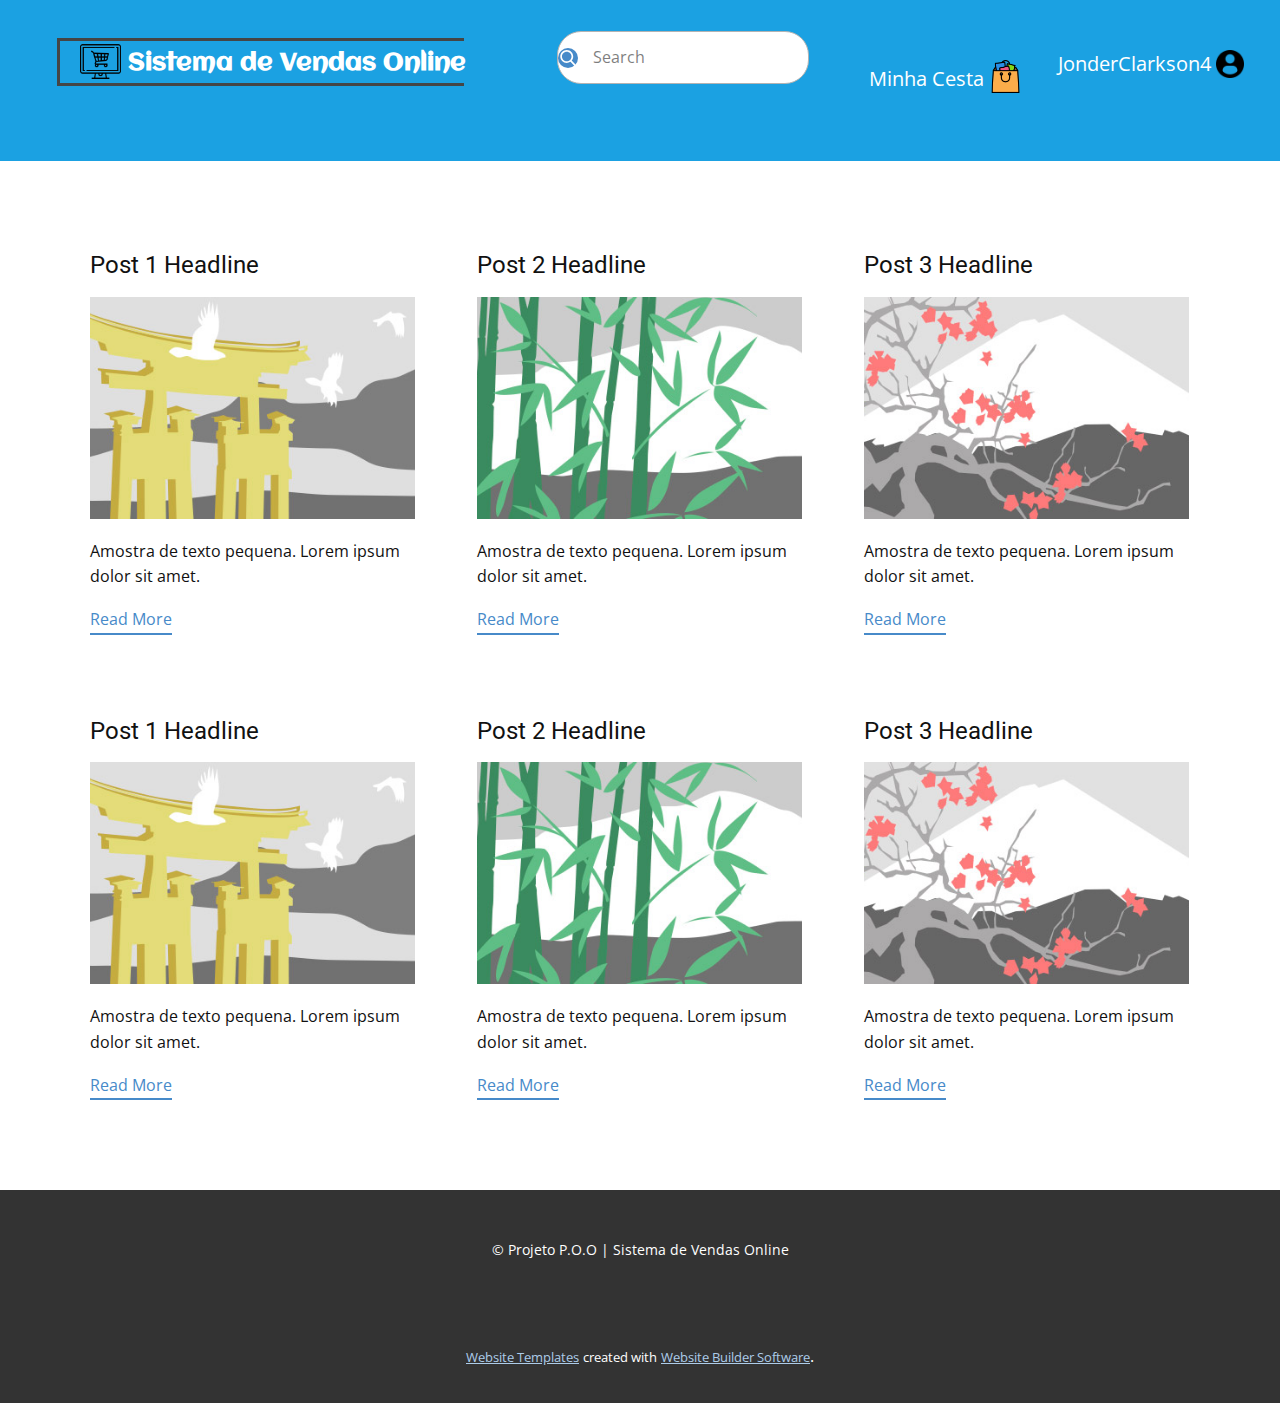
<file: blog/blog.html>
<html style="font-size: 16px;"><head>
    <meta name="viewport" content="width=device-width, initial-scale=1.0">
    <meta charset="utf-8">
    <meta name="keywords" content="">
    <meta name="description" content="">
    <meta name="page_type" content="np-template-header-footer-from-plugin">
    <title>Blog Template</title>
    <link rel="stylesheet" href="../nicepage.css" media="screen">
<link rel="stylesheet" href="../Blog-Template.css" media="screen">
    <script class="u-script" type="text/javascript" src="../jquery.js" defer=""></script>
    <script class="u-script" type="text/javascript" src="../nicepage.js" defer=""></script>
    <meta name="generator" content="Nicepage 4.6.5, nicepage.com">
    <link id="u-theme-google-font" rel="stylesheet" href="https://fonts.googleapis.com/css?family=Roboto:100,100i,300,300i,400,400i,500,500i,700,700i,900,900i|Open+Sans:300,300i,400,400i,500,500i,600,600i,700,700i,800,800i">
    <link id="u-page-google-font" rel="stylesheet" href="https://fonts.googleapis.com/css?family=Aclonica:400">
    
    
    <script type="application/ld+json">{
		"@context": "http://schema.org",
		"@type": "Organization",
		"name": ""
}</script>
    <meta name="theme-color" content="#478ac9">
  </head>
  <body class="u-body u-xl-mode"><header class="u-clearfix u-custom-color-1 u-header u-header" id="sec-fb09"><div class="u-clearfix u-sheet u-sheet-1">
        <p class="u-text u-text-1">
          <a class="u-active-none u-border-none u-btn u-button-link u-button-style u-hover-none u-none u-text-hover-palette-1-dark-2 u-text-white u-btn-1" href="../Página-Inicial.html" data-page-id="281618692">
            <span style="font-size: 1.25rem;">Minha ​Cesta&nbsp;</span><span class="u-file-icon u-icon u-icon-1"><img src="../images/743007.png" alt=""></span>
          </a>
        </p>
        <p class="u-text u-text-2">
          <a class="u-active-none u-border-none u-btn u-button-link u-button-style u-hover-none u-none u-text-active-palette-1-dark-2 u-text-hover-palette-1-dark-2 u-text-white u-btn-2" href="../Dados.html" data-page-id="94483862">JonderClarkson4&nbsp;<span class="u-file-icon u-icon u-icon-2"><img src="../images/64572.png" alt=""></span>
          </a>
        </p>
        <form action="#" method="get" class="u-border-1 u-border-grey-30 u-radius-24 u-search u-search-left u-white u-search-1">
          <button class="u-search-button" type="submit">
            <span class="u-icon-circle u-palette-1-base u-search-icon u-spacing-10 u-search-icon-1">
              <svg class="u-svg-link" preserveAspectRatio="xMidYMin slice" viewBox="0 0 56.966 56.966"><use xmlns:xlink="http://www.w3.org/1999/xlink" xlink:href="#svg-4d9f"></use></svg>
              <svg xmlns="http://www.w3.org/2000/svg" xmlns:xlink="http://www.w3.org/1999/xlink" version="1.1" id="svg-4d9f" x="0px" y="0px" viewBox="0 0 56.966 56.966" style="enable-background:new 0 0 56.966 56.966;" xml:space="preserve" class="u-svg-content"><path d="M55.146,51.887L41.588,37.786c3.486-4.144,5.396-9.358,5.396-14.786c0-12.682-10.318-23-23-23s-23,10.318-23,23  s10.318,23,23,23c4.761,0,9.298-1.436,13.177-4.162l13.661,14.208c0.571,0.593,1.339,0.92,2.162,0.92  c0.779,0,1.518-0.297,2.079-0.837C56.255,54.982,56.293,53.08,55.146,51.887z M23.984,6c9.374,0,17,7.626,17,17s-7.626,17-17,17  s-17-7.626-17-17S14.61,6,23.984,6z"></path></svg>
            </span>
          </button>
          <input class="u-search-input" type="search" name="search" value="" placeholder="Search">
        </form>
        <div class="u-border-3 u-border-grey-dark-1 u-shape u-shape-right u-shape-1"></div>
        <h3 class="u-custom-font u-headline u-text u-text-default u-text-3">
          <a href="/"><span class="u-file-icon u-icon u-icon-3"><img src="../images/679746.png" alt=""></span>&nbsp;Sistema de Vendas Online
          </a>
        </h3>
      </div></header>
    <section class="u-clearfix u-section-1" id="sec-cc8a">
      <div class="u-clearfix u-sheet u-valign-middle u-sheet-1"><!--blog--><!--blog_options_json--><!--{"type":"Recent","source":"","tags":"","count":""}--><!--/blog_options_json-->
        <div class="u-blog u-expanded-width u-repeater u-repeater-1"><!--blog_post-->
          <div class="u-blog-post u-container-style u-repeater-item u-white u-repeater-item-1">
            <div class="u-container-layout u-similar-container u-valign-top u-container-layout-1"><!--blog_post_header-->
              <h4 class="u-blog-control u-text u-text-1">
                <a class="u-post-header-link" href="../blog/post-5.html"><!--blog_post_header_content-->Post 1 Headline<!--/blog_post_header_content--></a>
              </h4><!--/blog_post_header--><!--blog_post_image-->
              <a class="u-post-header-link" href="../blog/post-5.html"><img alt="" class="u-blog-control u-expanded-width u-image u-image-default u-image-1" src="[data-uri]"></a><!--/blog_post_image--><!--blog_post_content-->
              <div class="u-blog-control u-post-content u-text u-text-2 fr-view">Amostra de texto pequena. Lorem ipsum dolor sit amet.</div><!--/blog_post_content--><!--blog_post_readmore-->
              <a href="../blog/post-5.html" class="u-blog-control u-border-2 u-border-palette-1-base u-btn u-btn-rectangle u-button-style u-none u-btn-1"><!--blog_post_readmore_content--><!--options_json--><!--{"content":"Read More","defaultValue":"Ler Mais"}--><!--/options_json-->Read More<!--/blog_post_readmore_content--></a><!--/blog_post_readmore-->
            </div>
          </div><div class="u-blog-post u-container-style u-repeater-item u-video-cover u-white">
            <div class="u-container-layout u-similar-container u-valign-top u-container-layout-2"><!--blog_post_header-->
              <h4 class="u-blog-control u-text u-text-3">
                <a class="u-post-header-link" href="../blog/post-4.html"><!--blog_post_header_content-->Post 2 Headline<!--/blog_post_header_content--></a>
              </h4><!--/blog_post_header--><!--blog_post_image-->
              <a class="u-post-header-link" href="../blog/post-4.html"><img alt="" class="u-blog-control u-expanded-width u-image u-image-default u-image-2" src="[data-uri]"></a><!--/blog_post_image--><!--blog_post_content-->
              <div class="u-blog-control u-post-content u-text u-text-4 fr-view">Amostra de texto pequena. Lorem ipsum dolor sit amet.</div><!--/blog_post_content--><!--blog_post_readmore-->
              <a href="../blog/post-4.html" class="u-blog-control u-border-2 u-border-palette-1-base u-btn u-btn-rectangle u-button-style u-none u-btn-2"><!--blog_post_readmore_content--><!--options_json--><!--{"content":"Read More","defaultValue":"Ler Mais"}--><!--/options_json-->Read More<!--/blog_post_readmore_content--></a><!--/blog_post_readmore-->
            </div>
          </div><div class="u-blog-post u-container-style u-repeater-item u-video-cover u-white">
            <div class="u-container-layout u-similar-container u-valign-top u-container-layout-3"><!--blog_post_header-->
              <h4 class="u-blog-control u-text u-text-5">
                <a class="u-post-header-link" href="../blog/post-3.html"><!--blog_post_header_content-->Post 3 Headline<!--/blog_post_header_content--></a>
              </h4><!--/blog_post_header--><!--blog_post_image-->
              <a class="u-post-header-link" href="../blog/post-3.html"><img alt="" class="u-blog-control u-expanded-width u-image u-image-default u-image-3" src="[data-uri]"></a><!--/blog_post_image--><!--blog_post_content-->
              <div class="u-blog-control u-post-content u-text u-text-6 fr-view">Amostra de texto pequena. Lorem ipsum dolor sit amet.</div><!--/blog_post_content--><!--blog_post_readmore-->
              <a href="../blog/post-3.html" class="u-blog-control u-border-2 u-border-palette-1-base u-btn u-btn-rectangle u-button-style u-none u-btn-3"><!--blog_post_readmore_content--><!--options_json--><!--{"content":"Read More","defaultValue":"Ler Mais"}--><!--/options_json-->Read More<!--/blog_post_readmore_content--></a><!--/blog_post_readmore-->
            </div>
          </div><div class="u-blog-post u-container-style u-repeater-item u-white u-repeater-item-1">
            <div class="u-container-layout u-similar-container u-valign-top u-container-layout-1"><!--blog_post_header-->
              <h4 class="u-blog-control u-text u-text-1">
                <a class="u-post-header-link" href="../blog/post-2.html"><!--blog_post_header_content-->Post 1 Headline<!--/blog_post_header_content--></a>
              </h4><!--/blog_post_header--><!--blog_post_image-->
              <a class="u-post-header-link" href="../blog/post-2.html"><img alt="" class="u-blog-control u-expanded-width u-image u-image-default u-image-1" src="[data-uri]"></a><!--/blog_post_image--><!--blog_post_content-->
              <div class="u-blog-control u-post-content u-text u-text-2 fr-view">Amostra de texto pequena. Lorem ipsum dolor sit amet.</div><!--/blog_post_content--><!--blog_post_readmore-->
              <a href="../blog/post-2.html" class="u-blog-control u-border-2 u-border-palette-1-base u-btn u-btn-rectangle u-button-style u-none u-btn-1"><!--blog_post_readmore_content--><!--options_json--><!--{"content":"Read More","defaultValue":"Ler Mais"}--><!--/options_json-->Read More<!--/blog_post_readmore_content--></a><!--/blog_post_readmore-->
            </div>
          </div><div class="u-blog-post u-container-style u-repeater-item u-video-cover u-white">
            <div class="u-container-layout u-similar-container u-valign-top u-container-layout-2"><!--blog_post_header-->
              <h4 class="u-blog-control u-text u-text-3">
                <a class="u-post-header-link" href="../blog/post-1.html"><!--blog_post_header_content-->Post 2 Headline<!--/blog_post_header_content--></a>
              </h4><!--/blog_post_header--><!--blog_post_image-->
              <a class="u-post-header-link" href="../blog/post-1.html"><img alt="" class="u-blog-control u-expanded-width u-image u-image-default u-image-2" src="[data-uri]"></a><!--/blog_post_image--><!--blog_post_content-->
              <div class="u-blog-control u-post-content u-text u-text-4 fr-view">Amostra de texto pequena. Lorem ipsum dolor sit amet.</div><!--/blog_post_content--><!--blog_post_readmore-->
              <a href="../blog/post-1.html" class="u-blog-control u-border-2 u-border-palette-1-base u-btn u-btn-rectangle u-button-style u-none u-btn-2"><!--blog_post_readmore_content--><!--options_json--><!--{"content":"Read More","defaultValue":"Ler Mais"}--><!--/options_json-->Read More<!--/blog_post_readmore_content--></a><!--/blog_post_readmore-->
            </div>
          </div><div class="u-blog-post u-container-style u-repeater-item u-video-cover u-white">
            <div class="u-container-layout u-similar-container u-valign-top u-container-layout-3"><!--blog_post_header-->
              <h4 class="u-blog-control u-text u-text-5">
                <a class="u-post-header-link" href="../blog/post.html"><!--blog_post_header_content-->Post 3 Headline<!--/blog_post_header_content--></a>
              </h4><!--/blog_post_header--><!--blog_post_image-->
              <a class="u-post-header-link" href="../blog/post.html"><img alt="" class="u-blog-control u-expanded-width u-image u-image-default u-image-3" src="[data-uri]"></a><!--/blog_post_image--><!--blog_post_content-->
              <div class="u-blog-control u-post-content u-text u-text-6 fr-view">Amostra de texto pequena. Lorem ipsum dolor sit amet.</div><!--/blog_post_content--><!--blog_post_readmore-->
              <a href="../blog/post.html" class="u-blog-control u-border-2 u-border-palette-1-base u-btn u-btn-rectangle u-button-style u-none u-btn-3"><!--blog_post_readmore_content--><!--options_json--><!--{"content":"Read More","defaultValue":"Ler Mais"}--><!--/options_json-->Read More<!--/blog_post_readmore_content--></a><!--/blog_post_readmore-->
            </div>
          </div><!--/blog_post--><!--blog_post-->
          <!--/blog_post--><!--blog_post-->
          <!--/blog_post-->
        </div><!--/blog-->
      </div>
    </section>
    
    
    <footer class="u-align-center u-clearfix u-footer u-grey-80 u-footer" id="sec-06cf"><div class="u-clearfix u-sheet u-sheet-1">
        <p class="u-small-text u-text u-text-variant u-text-1">© Projeto P.O.O | Sistema de Vendas Online</p>
      </div></footer>
    <section class="u-backlink u-clearfix u-grey-80">
      <a class="u-link" href="https://nicepage.com/website-templates" target="_blank">
        <span>Website Templates</span>
      </a>
      <p class="u-text">
        <span>created with</span>
      </p>
      <a class="u-link" href="" target="_blank">
        <span>Website Builder Software</span>
      </a>. 
    </section>
  
</body></html>
</file>
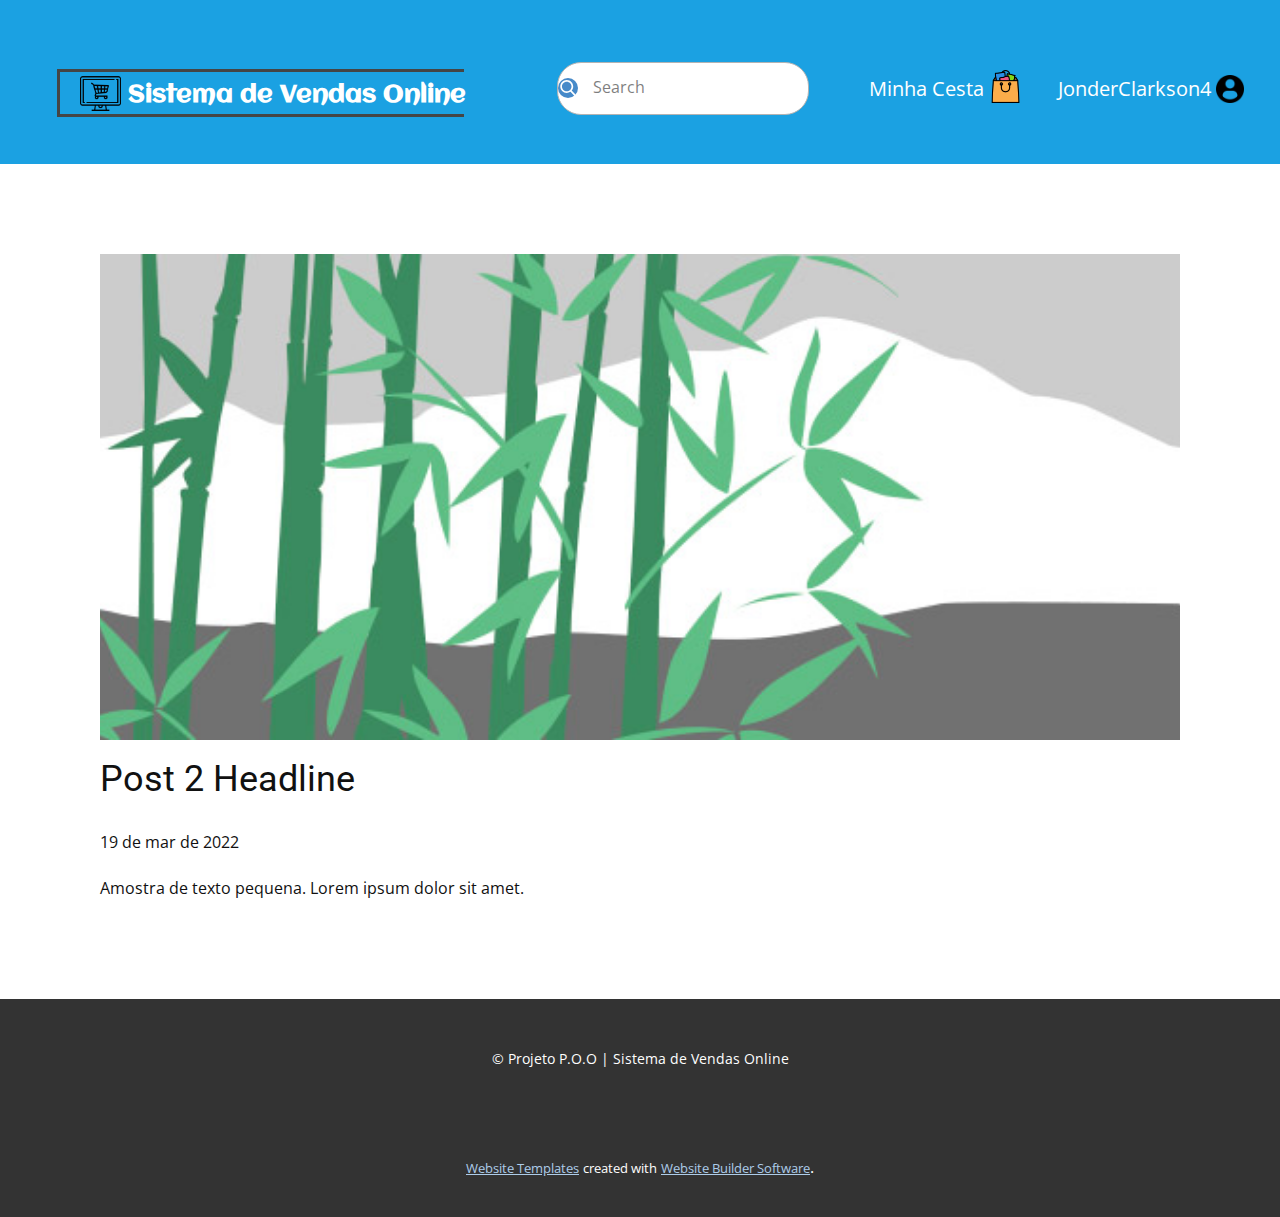
<file: blog/post-1.html>
<!doctype html>
<html style="font-size: 16px;"><head>
    <meta name="viewport" content="width=device-width, initial-scale=1.0">
    <meta charset="utf-8">
    <meta name="keywords" content="Post 1 Headline">
    <meta name="description" content="">
    <meta name="page_type" content="np-template-header-footer-from-plugin">
    <title>Post 2 Headline</title>
    <link rel="stylesheet" href="../nicepage.css" media="screen">
<link rel="stylesheet" href="../Post-Template.css" media="screen">
    <script class="u-script" type="text/javascript" src="../jquery.js" defer=""></script>
    <script class="u-script" type="text/javascript" src="../nicepage.js" defer=""></script>
    <meta name="generator" content="Nicepage 4.6.5, nicepage.com">
    <link id="u-theme-google-font" rel="stylesheet" href="https://fonts.googleapis.com/css?family=Roboto:100,100i,300,300i,400,400i,500,500i,700,700i,900,900i|Open+Sans:300,300i,400,400i,500,500i,600,600i,700,700i,800,800i">
    <link id="u-page-google-font" rel="stylesheet" href="https://fonts.googleapis.com/css?family=Aclonica:400">
    
    
    <script type="application/ld+json">{
		"@context": "http://schema.org",
		"@type": "Organization",
		"name": ""
}</script>
    <meta name="theme-color" content="#478ac9">
  </head>
  <body class="u-body u-xl-mode"><header class="u-clearfix u-custom-color-1 u-header u-header" id="sec-fb09"><div class="u-clearfix u-sheet u-sheet-1">
        <p class="u-text u-text-1">
          <a class="u-active-none u-border-none u-btn u-button-link u-button-style u-hover-none u-none u-text-hover-palette-1-dark-2 u-text-white u-btn-1" href="../Página-Inicial.html" data-page-id="281618692">
            <span style="font-size: 1.25rem;">Minha ​Cesta&nbsp;</span><span class="u-file-icon u-icon u-icon-1"><img src="../images/743007.png" alt=""></span>
          </a>
        </p>
        <p class="u-text u-text-2">
          <a class="u-active-none u-border-none u-btn u-button-link u-button-style u-hover-none u-none u-text-active-palette-1-dark-2 u-text-hover-palette-1-dark-2 u-text-white u-btn-2" href="../Dados.html" data-page-id="94483862">JonderClarkson4&nbsp;<span class="u-file-icon u-icon u-icon-2"><img src="../images/64572.png" alt=""></span>
          </a>
        </p>
        <form action="#" method="get" class="u-border-1 u-border-grey-30 u-radius-24 u-search u-search-left u-white u-search-1">
          <button class="u-search-button" type="submit">
            <span class="u-icon-circle u-palette-1-base u-search-icon u-spacing-10 u-search-icon-1">
              <svg class="u-svg-link" preserveAspectRatio="xMidYMin slice" viewBox="0 0 56.966 56.966"><use xmlns:xlink="http://www.w3.org/1999/xlink" xlink:href="#svg-4d9f"></use></svg>
              <svg xmlns="http://www.w3.org/2000/svg" xmlns:xlink="http://www.w3.org/1999/xlink" version="1.1" id="svg-4d9f" x="0px" y="0px" viewBox="0 0 56.966 56.966" style="enable-background:new 0 0 56.966 56.966;" xml:space="preserve" class="u-svg-content"><path d="M55.146,51.887L41.588,37.786c3.486-4.144,5.396-9.358,5.396-14.786c0-12.682-10.318-23-23-23s-23,10.318-23,23  s10.318,23,23,23c4.761,0,9.298-1.436,13.177-4.162l13.661,14.208c0.571,0.593,1.339,0.92,2.162,0.92  c0.779,0,1.518-0.297,2.079-0.837C56.255,54.982,56.293,53.08,55.146,51.887z M23.984,6c9.374,0,17,7.626,17,17s-7.626,17-17,17  s-17-7.626-17-17S14.61,6,23.984,6z"></path></svg>
            </span>
          </button>
          <input class="u-search-input" type="search" name="search" value="" placeholder="Search">
        </form>
        <div class="u-border-3 u-border-grey-dark-1 u-shape u-shape-right u-shape-1"></div>
        <h3 class="u-custom-font u-headline u-text u-text-default u-text-3">
          <a href="/"><span class="u-file-icon u-icon u-icon-3"><img src="../images/679746.png" alt=""></span>&nbsp;Sistema de Vendas Online
          </a>
        </h3>
      </div></header>
    <section class="u-align-center u-clearfix u-section-1" id="sec-b767">
      <div class="u-clearfix u-sheet u-valign-middle-md u-valign-middle-sm u-valign-middle-xs u-sheet-1"><!--post_details--><!--post_details_options_json--><!--{"source":""}--><!--/post_details_options_json--><!--blog_post-->
        <div class="u-container-style u-expanded-width u-post-details u-post-details-1">
          <div class="u-container-layout u-valign-middle u-container-layout-1"><!--blog_post_image-->
            <img alt="" class="u-blog-control u-expanded-width u-image u-image-default u-image-1" src="[data-uri]"><!--/blog_post_image--><!--blog_post_header-->
            <h2 class="u-blog-control u-text u-text-1">Post 2 Headline</h2><!--/blog_post_header--><!--blog_post_metadata-->
            <div class="u-blog-control u-metadata u-metadata-1"><!--blog_post_metadata_date-->
              <span class="u-meta-date u-meta-icon">19 de mar de 2022</span><!--/blog_post_metadata_date--><!--blog_post_metadata_category-->
              <!--/blog_post_metadata_category--><!--blog_post_metadata_comments-->
              <!--/blog_post_metadata_comments-->
            </div><!--/blog_post_metadata--><!--blog_post_content-->
            <div class="u-align-justify u-blog-control u-post-content u-text u-text-2 fr-view">
  Amostra de texto pequena. Lorem ipsum dolor sit amet.
  </div><!--/blog_post_content-->
          </div>
        </div><!--/blog_post--><!--/post_details-->
      </div>
    </section>
    
    
    <footer class="u-align-center u-clearfix u-footer u-grey-80 u-footer" id="sec-06cf"><div class="u-clearfix u-sheet u-sheet-1">
        <p class="u-small-text u-text u-text-variant u-text-1">© Projeto P.O.O | Sistema de Vendas Online</p>
      </div></footer>
    <section class="u-backlink u-clearfix u-grey-80">
      <a class="u-link" href="https://nicepage.com/website-templates" target="_blank">
        <span>Website Templates</span>
      </a>
      <p class="u-text">
        <span>created with</span>
      </p>
      <a class="u-link" href="" target="_blank">
        <span>Website Builder Software</span>
      </a>. 
    </section>
  
</body></html>
</file>
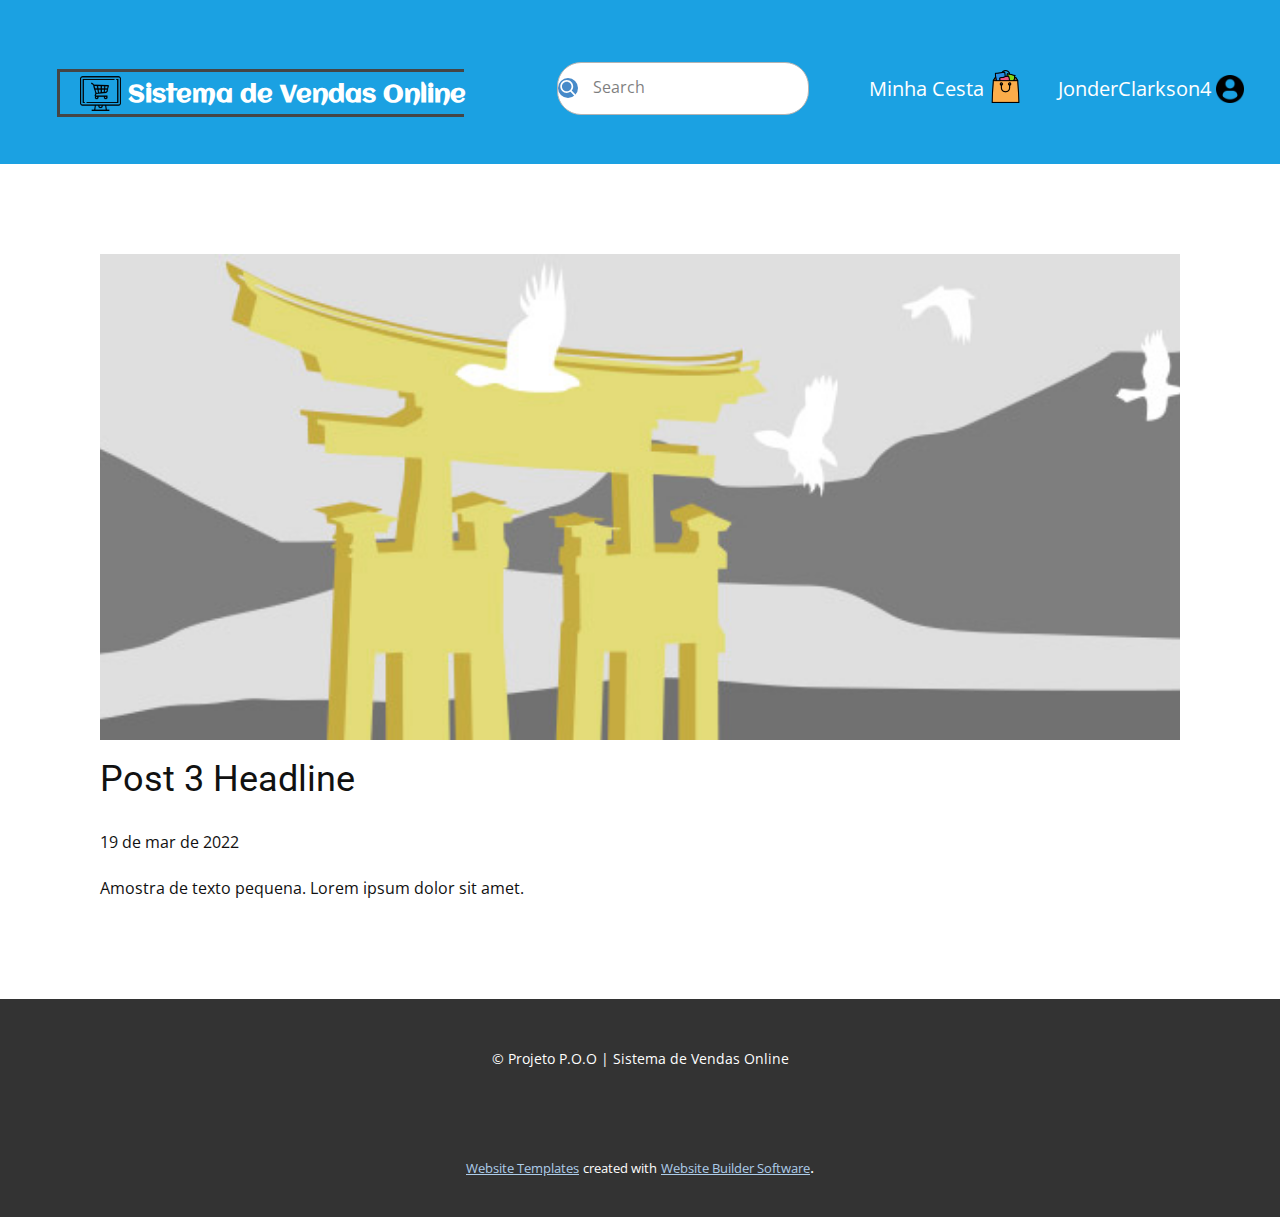
<file: blog/post-2.html>
<!doctype html>
<html style="font-size: 16px;"><head>
    <meta name="viewport" content="width=device-width, initial-scale=1.0">
    <meta charset="utf-8">
    <meta name="keywords" content="Post 1 Headline">
    <meta name="description" content="">
    <meta name="page_type" content="np-template-header-footer-from-plugin">
    <title>Post 3 Headline</title>
    <link rel="stylesheet" href="../nicepage.css" media="screen">
<link rel="stylesheet" href="../Post-Template.css" media="screen">
    <script class="u-script" type="text/javascript" src="../jquery.js" defer=""></script>
    <script class="u-script" type="text/javascript" src="../nicepage.js" defer=""></script>
    <meta name="generator" content="Nicepage 4.6.5, nicepage.com">
    <link id="u-theme-google-font" rel="stylesheet" href="https://fonts.googleapis.com/css?family=Roboto:100,100i,300,300i,400,400i,500,500i,700,700i,900,900i|Open+Sans:300,300i,400,400i,500,500i,600,600i,700,700i,800,800i">
    <link id="u-page-google-font" rel="stylesheet" href="https://fonts.googleapis.com/css?family=Aclonica:400">
    
    
    <script type="application/ld+json">{
		"@context": "http://schema.org",
		"@type": "Organization",
		"name": ""
}</script>
    <meta name="theme-color" content="#478ac9">
  </head>
  <body class="u-body u-xl-mode"><header class="u-clearfix u-custom-color-1 u-header u-header" id="sec-fb09"><div class="u-clearfix u-sheet u-sheet-1">
        <p class="u-text u-text-1">
          <a class="u-active-none u-border-none u-btn u-button-link u-button-style u-hover-none u-none u-text-hover-palette-1-dark-2 u-text-white u-btn-1" href="../Página-Inicial.html" data-page-id="281618692">
            <span style="font-size: 1.25rem;">Minha ​Cesta&nbsp;</span><span class="u-file-icon u-icon u-icon-1"><img src="../images/743007.png" alt=""></span>
          </a>
        </p>
        <p class="u-text u-text-2">
          <a class="u-active-none u-border-none u-btn u-button-link u-button-style u-hover-none u-none u-text-active-palette-1-dark-2 u-text-hover-palette-1-dark-2 u-text-white u-btn-2" href="../Dados.html" data-page-id="94483862">JonderClarkson4&nbsp;<span class="u-file-icon u-icon u-icon-2"><img src="../images/64572.png" alt=""></span>
          </a>
        </p>
        <form action="#" method="get" class="u-border-1 u-border-grey-30 u-radius-24 u-search u-search-left u-white u-search-1">
          <button class="u-search-button" type="submit">
            <span class="u-icon-circle u-palette-1-base u-search-icon u-spacing-10 u-search-icon-1">
              <svg class="u-svg-link" preserveAspectRatio="xMidYMin slice" viewBox="0 0 56.966 56.966"><use xmlns:xlink="http://www.w3.org/1999/xlink" xlink:href="#svg-4d9f"></use></svg>
              <svg xmlns="http://www.w3.org/2000/svg" xmlns:xlink="http://www.w3.org/1999/xlink" version="1.1" id="svg-4d9f" x="0px" y="0px" viewBox="0 0 56.966 56.966" style="enable-background:new 0 0 56.966 56.966;" xml:space="preserve" class="u-svg-content"><path d="M55.146,51.887L41.588,37.786c3.486-4.144,5.396-9.358,5.396-14.786c0-12.682-10.318-23-23-23s-23,10.318-23,23  s10.318,23,23,23c4.761,0,9.298-1.436,13.177-4.162l13.661,14.208c0.571,0.593,1.339,0.92,2.162,0.92  c0.779,0,1.518-0.297,2.079-0.837C56.255,54.982,56.293,53.08,55.146,51.887z M23.984,6c9.374,0,17,7.626,17,17s-7.626,17-17,17  s-17-7.626-17-17S14.61,6,23.984,6z"></path></svg>
            </span>
          </button>
          <input class="u-search-input" type="search" name="search" value="" placeholder="Search">
        </form>
        <div class="u-border-3 u-border-grey-dark-1 u-shape u-shape-right u-shape-1"></div>
        <h3 class="u-custom-font u-headline u-text u-text-default u-text-3">
          <a href="/"><span class="u-file-icon u-icon u-icon-3"><img src="../images/679746.png" alt=""></span>&nbsp;Sistema de Vendas Online
          </a>
        </h3>
      </div></header>
    <section class="u-align-center u-clearfix u-section-1" id="sec-b767">
      <div class="u-clearfix u-sheet u-valign-middle-md u-valign-middle-sm u-valign-middle-xs u-sheet-1"><!--post_details--><!--post_details_options_json--><!--{"source":""}--><!--/post_details_options_json--><!--blog_post-->
        <div class="u-container-style u-expanded-width u-post-details u-post-details-1">
          <div class="u-container-layout u-valign-middle u-container-layout-1"><!--blog_post_image-->
            <img alt="" class="u-blog-control u-expanded-width u-image u-image-default u-image-1" src="[data-uri]"><!--/blog_post_image--><!--blog_post_header-->
            <h2 class="u-blog-control u-text u-text-1">Post 3 Headline</h2><!--/blog_post_header--><!--blog_post_metadata-->
            <div class="u-blog-control u-metadata u-metadata-1"><!--blog_post_metadata_date-->
              <span class="u-meta-date u-meta-icon">19 de mar de 2022</span><!--/blog_post_metadata_date--><!--blog_post_metadata_category-->
              <!--/blog_post_metadata_category--><!--blog_post_metadata_comments-->
              <!--/blog_post_metadata_comments-->
            </div><!--/blog_post_metadata--><!--blog_post_content-->
            <div class="u-align-justify u-blog-control u-post-content u-text u-text-2 fr-view">
  Amostra de texto pequena. Lorem ipsum dolor sit amet.
  </div><!--/blog_post_content-->
          </div>
        </div><!--/blog_post--><!--/post_details-->
      </div>
    </section>
    
    
    <footer class="u-align-center u-clearfix u-footer u-grey-80 u-footer" id="sec-06cf"><div class="u-clearfix u-sheet u-sheet-1">
        <p class="u-small-text u-text u-text-variant u-text-1">© Projeto P.O.O | Sistema de Vendas Online</p>
      </div></footer>
    <section class="u-backlink u-clearfix u-grey-80">
      <a class="u-link" href="https://nicepage.com/website-templates" target="_blank">
        <span>Website Templates</span>
      </a>
      <p class="u-text">
        <span>created with</span>
      </p>
      <a class="u-link" href="" target="_blank">
        <span>Website Builder Software</span>
      </a>. 
    </section>
  
</body></html>
</file>
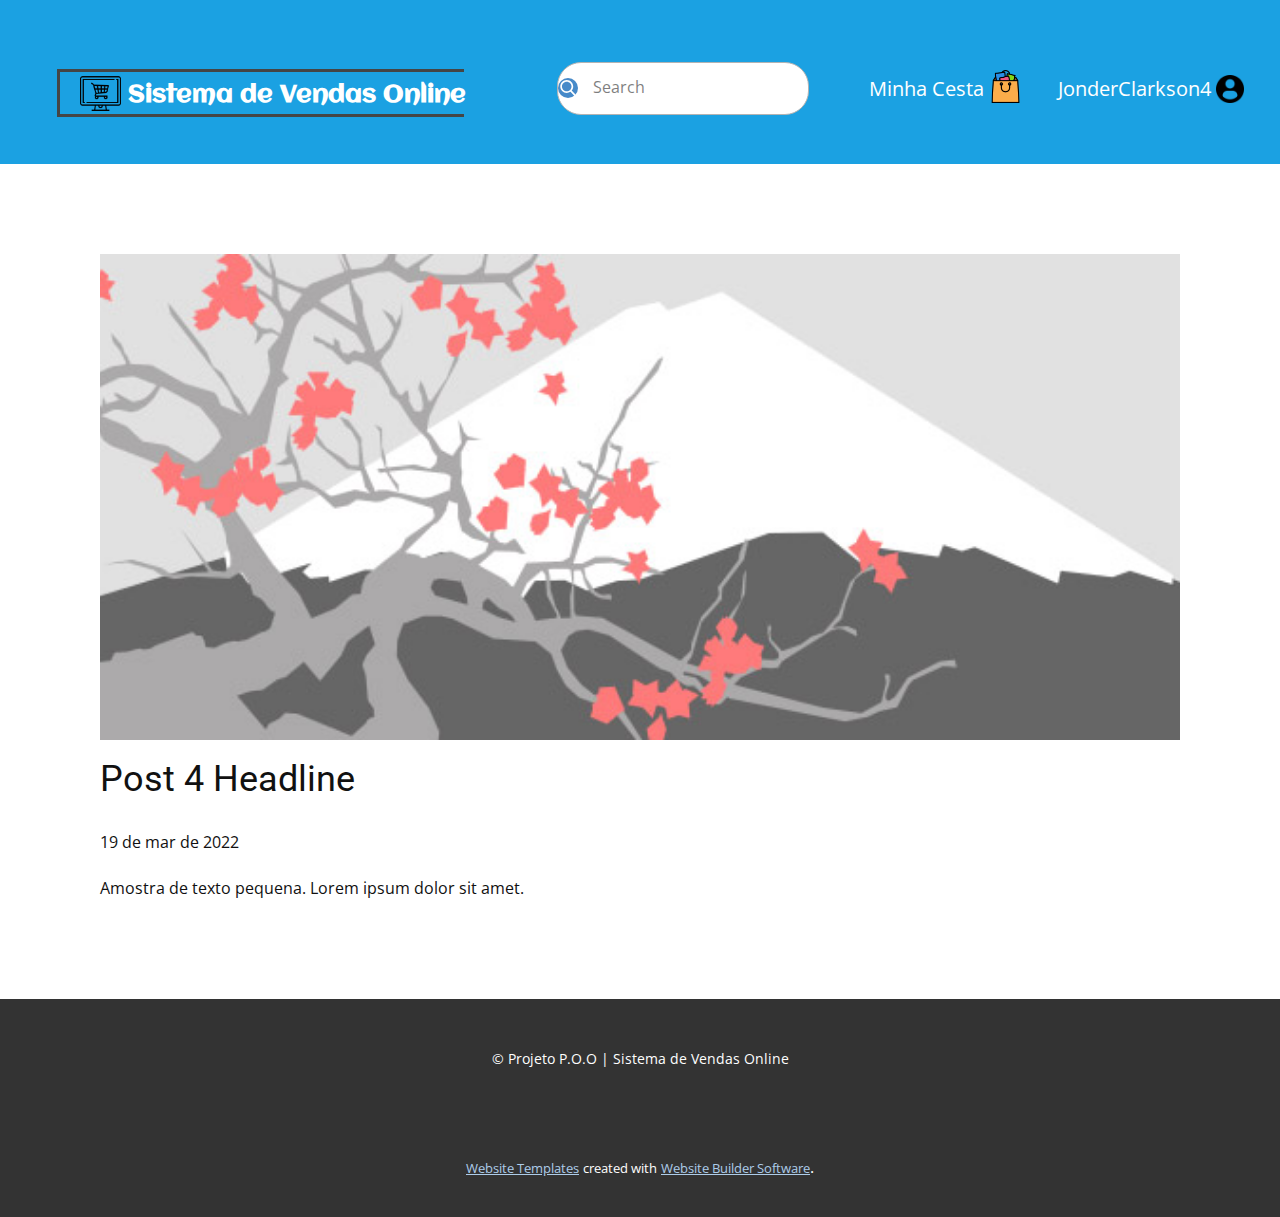
<file: blog/post-3.html>
<!doctype html>
<html style="font-size: 16px;"><head>
    <meta name="viewport" content="width=device-width, initial-scale=1.0">
    <meta charset="utf-8">
    <meta name="keywords" content="Post 1 Headline">
    <meta name="description" content="">
    <meta name="page_type" content="np-template-header-footer-from-plugin">
    <title>Post 4 Headline</title>
    <link rel="stylesheet" href="../nicepage.css" media="screen">
<link rel="stylesheet" href="../Post-Template.css" media="screen">
    <script class="u-script" type="text/javascript" src="../jquery.js" defer=""></script>
    <script class="u-script" type="text/javascript" src="../nicepage.js" defer=""></script>
    <meta name="generator" content="Nicepage 4.6.5, nicepage.com">
    <link id="u-theme-google-font" rel="stylesheet" href="https://fonts.googleapis.com/css?family=Roboto:100,100i,300,300i,400,400i,500,500i,700,700i,900,900i|Open+Sans:300,300i,400,400i,500,500i,600,600i,700,700i,800,800i">
    <link id="u-page-google-font" rel="stylesheet" href="https://fonts.googleapis.com/css?family=Aclonica:400">
    
    
    <script type="application/ld+json">{
		"@context": "http://schema.org",
		"@type": "Organization",
		"name": ""
}</script>
    <meta name="theme-color" content="#478ac9">
  </head>
  <body class="u-body u-xl-mode"><header class="u-clearfix u-custom-color-1 u-header u-header" id="sec-fb09"><div class="u-clearfix u-sheet u-sheet-1">
        <p class="u-text u-text-1">
          <a class="u-active-none u-border-none u-btn u-button-link u-button-style u-hover-none u-none u-text-hover-palette-1-dark-2 u-text-white u-btn-1" href="../Página-Inicial.html" data-page-id="281618692">
            <span style="font-size: 1.25rem;">Minha ​Cesta&nbsp;</span><span class="u-file-icon u-icon u-icon-1"><img src="../images/743007.png" alt=""></span>
          </a>
        </p>
        <p class="u-text u-text-2">
          <a class="u-active-none u-border-none u-btn u-button-link u-button-style u-hover-none u-none u-text-active-palette-1-dark-2 u-text-hover-palette-1-dark-2 u-text-white u-btn-2" href="../Dados.html" data-page-id="94483862">JonderClarkson4&nbsp;<span class="u-file-icon u-icon u-icon-2"><img src="../images/64572.png" alt=""></span>
          </a>
        </p>
        <form action="#" method="get" class="u-border-1 u-border-grey-30 u-radius-24 u-search u-search-left u-white u-search-1">
          <button class="u-search-button" type="submit">
            <span class="u-icon-circle u-palette-1-base u-search-icon u-spacing-10 u-search-icon-1">
              <svg class="u-svg-link" preserveAspectRatio="xMidYMin slice" viewBox="0 0 56.966 56.966"><use xmlns:xlink="http://www.w3.org/1999/xlink" xlink:href="#svg-4d9f"></use></svg>
              <svg xmlns="http://www.w3.org/2000/svg" xmlns:xlink="http://www.w3.org/1999/xlink" version="1.1" id="svg-4d9f" x="0px" y="0px" viewBox="0 0 56.966 56.966" style="enable-background:new 0 0 56.966 56.966;" xml:space="preserve" class="u-svg-content"><path d="M55.146,51.887L41.588,37.786c3.486-4.144,5.396-9.358,5.396-14.786c0-12.682-10.318-23-23-23s-23,10.318-23,23  s10.318,23,23,23c4.761,0,9.298-1.436,13.177-4.162l13.661,14.208c0.571,0.593,1.339,0.92,2.162,0.92  c0.779,0,1.518-0.297,2.079-0.837C56.255,54.982,56.293,53.08,55.146,51.887z M23.984,6c9.374,0,17,7.626,17,17s-7.626,17-17,17  s-17-7.626-17-17S14.61,6,23.984,6z"></path></svg>
            </span>
          </button>
          <input class="u-search-input" type="search" name="search" value="" placeholder="Search">
        </form>
        <div class="u-border-3 u-border-grey-dark-1 u-shape u-shape-right u-shape-1"></div>
        <h3 class="u-custom-font u-headline u-text u-text-default u-text-3">
          <a href="/"><span class="u-file-icon u-icon u-icon-3"><img src="../images/679746.png" alt=""></span>&nbsp;Sistema de Vendas Online
          </a>
        </h3>
      </div></header>
    <section class="u-align-center u-clearfix u-section-1" id="sec-b767">
      <div class="u-clearfix u-sheet u-valign-middle-md u-valign-middle-sm u-valign-middle-xs u-sheet-1"><!--post_details--><!--post_details_options_json--><!--{"source":""}--><!--/post_details_options_json--><!--blog_post-->
        <div class="u-container-style u-expanded-width u-post-details u-post-details-1">
          <div class="u-container-layout u-valign-middle u-container-layout-1"><!--blog_post_image-->
            <img alt="" class="u-blog-control u-expanded-width u-image u-image-default u-image-1" src="[data-uri]"><!--/blog_post_image--><!--blog_post_header-->
            <h2 class="u-blog-control u-text u-text-1">Post 4 Headline</h2><!--/blog_post_header--><!--blog_post_metadata-->
            <div class="u-blog-control u-metadata u-metadata-1"><!--blog_post_metadata_date-->
              <span class="u-meta-date u-meta-icon">19 de mar de 2022</span><!--/blog_post_metadata_date--><!--blog_post_metadata_category-->
              <!--/blog_post_metadata_category--><!--blog_post_metadata_comments-->
              <!--/blog_post_metadata_comments-->
            </div><!--/blog_post_metadata--><!--blog_post_content-->
            <div class="u-align-justify u-blog-control u-post-content u-text u-text-2 fr-view">
  Amostra de texto pequena. Lorem ipsum dolor sit amet.
  </div><!--/blog_post_content-->
          </div>
        </div><!--/blog_post--><!--/post_details-->
      </div>
    </section>
    
    
    <footer class="u-align-center u-clearfix u-footer u-grey-80 u-footer" id="sec-06cf"><div class="u-clearfix u-sheet u-sheet-1">
        <p class="u-small-text u-text u-text-variant u-text-1">© Projeto P.O.O | Sistema de Vendas Online</p>
      </div></footer>
    <section class="u-backlink u-clearfix u-grey-80">
      <a class="u-link" href="https://nicepage.com/website-templates" target="_blank">
        <span>Website Templates</span>
      </a>
      <p class="u-text">
        <span>created with</span>
      </p>
      <a class="u-link" href="" target="_blank">
        <span>Website Builder Software</span>
      </a>. 
    </section>
  
</body></html>
</file>
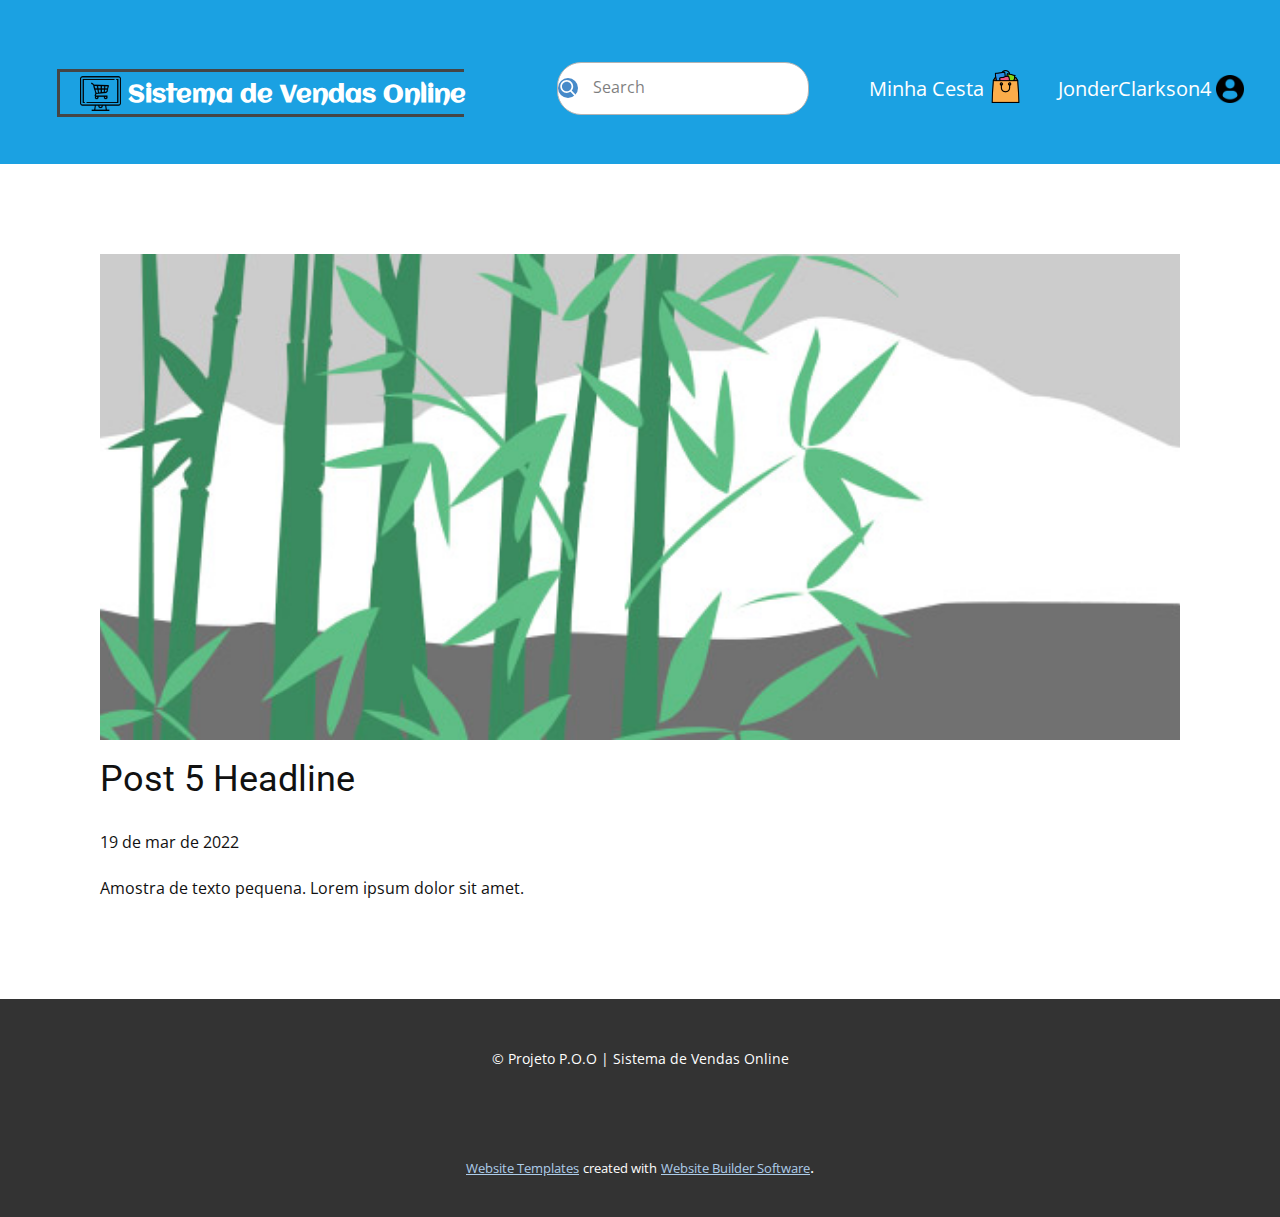
<file: blog/post-4.html>
<!doctype html>
<html style="font-size: 16px;"><head>
    <meta name="viewport" content="width=device-width, initial-scale=1.0">
    <meta charset="utf-8">
    <meta name="keywords" content="Post 1 Headline">
    <meta name="description" content="">
    <meta name="page_type" content="np-template-header-footer-from-plugin">
    <title>Post 5 Headline</title>
    <link rel="stylesheet" href="../nicepage.css" media="screen">
<link rel="stylesheet" href="../Post-Template.css" media="screen">
    <script class="u-script" type="text/javascript" src="../jquery.js" defer=""></script>
    <script class="u-script" type="text/javascript" src="../nicepage.js" defer=""></script>
    <meta name="generator" content="Nicepage 4.6.5, nicepage.com">
    <link id="u-theme-google-font" rel="stylesheet" href="https://fonts.googleapis.com/css?family=Roboto:100,100i,300,300i,400,400i,500,500i,700,700i,900,900i|Open+Sans:300,300i,400,400i,500,500i,600,600i,700,700i,800,800i">
    <link id="u-page-google-font" rel="stylesheet" href="https://fonts.googleapis.com/css?family=Aclonica:400">
    
    
    <script type="application/ld+json">{
		"@context": "http://schema.org",
		"@type": "Organization",
		"name": ""
}</script>
    <meta name="theme-color" content="#478ac9">
  </head>
  <body class="u-body u-xl-mode"><header class="u-clearfix u-custom-color-1 u-header u-header" id="sec-fb09"><div class="u-clearfix u-sheet u-sheet-1">
        <p class="u-text u-text-1">
          <a class="u-active-none u-border-none u-btn u-button-link u-button-style u-hover-none u-none u-text-hover-palette-1-dark-2 u-text-white u-btn-1" href="../Página-Inicial.html" data-page-id="281618692">
            <span style="font-size: 1.25rem;">Minha ​Cesta&nbsp;</span><span class="u-file-icon u-icon u-icon-1"><img src="../images/743007.png" alt=""></span>
          </a>
        </p>
        <p class="u-text u-text-2">
          <a class="u-active-none u-border-none u-btn u-button-link u-button-style u-hover-none u-none u-text-active-palette-1-dark-2 u-text-hover-palette-1-dark-2 u-text-white u-btn-2" href="../Dados.html" data-page-id="94483862">JonderClarkson4&nbsp;<span class="u-file-icon u-icon u-icon-2"><img src="../images/64572.png" alt=""></span>
          </a>
        </p>
        <form action="#" method="get" class="u-border-1 u-border-grey-30 u-radius-24 u-search u-search-left u-white u-search-1">
          <button class="u-search-button" type="submit">
            <span class="u-icon-circle u-palette-1-base u-search-icon u-spacing-10 u-search-icon-1">
              <svg class="u-svg-link" preserveAspectRatio="xMidYMin slice" viewBox="0 0 56.966 56.966"><use xmlns:xlink="http://www.w3.org/1999/xlink" xlink:href="#svg-4d9f"></use></svg>
              <svg xmlns="http://www.w3.org/2000/svg" xmlns:xlink="http://www.w3.org/1999/xlink" version="1.1" id="svg-4d9f" x="0px" y="0px" viewBox="0 0 56.966 56.966" style="enable-background:new 0 0 56.966 56.966;" xml:space="preserve" class="u-svg-content"><path d="M55.146,51.887L41.588,37.786c3.486-4.144,5.396-9.358,5.396-14.786c0-12.682-10.318-23-23-23s-23,10.318-23,23  s10.318,23,23,23c4.761,0,9.298-1.436,13.177-4.162l13.661,14.208c0.571,0.593,1.339,0.92,2.162,0.92  c0.779,0,1.518-0.297,2.079-0.837C56.255,54.982,56.293,53.08,55.146,51.887z M23.984,6c9.374,0,17,7.626,17,17s-7.626,17-17,17  s-17-7.626-17-17S14.61,6,23.984,6z"></path></svg>
            </span>
          </button>
          <input class="u-search-input" type="search" name="search" value="" placeholder="Search">
        </form>
        <div class="u-border-3 u-border-grey-dark-1 u-shape u-shape-right u-shape-1"></div>
        <h3 class="u-custom-font u-headline u-text u-text-default u-text-3">
          <a href="/"><span class="u-file-icon u-icon u-icon-3"><img src="../images/679746.png" alt=""></span>&nbsp;Sistema de Vendas Online
          </a>
        </h3>
      </div></header>
    <section class="u-align-center u-clearfix u-section-1" id="sec-b767">
      <div class="u-clearfix u-sheet u-valign-middle-md u-valign-middle-sm u-valign-middle-xs u-sheet-1"><!--post_details--><!--post_details_options_json--><!--{"source":""}--><!--/post_details_options_json--><!--blog_post-->
        <div class="u-container-style u-expanded-width u-post-details u-post-details-1">
          <div class="u-container-layout u-valign-middle u-container-layout-1"><!--blog_post_image-->
            <img alt="" class="u-blog-control u-expanded-width u-image u-image-default u-image-1" src="[data-uri]"><!--/blog_post_image--><!--blog_post_header-->
            <h2 class="u-blog-control u-text u-text-1">Post 5 Headline</h2><!--/blog_post_header--><!--blog_post_metadata-->
            <div class="u-blog-control u-metadata u-metadata-1"><!--blog_post_metadata_date-->
              <span class="u-meta-date u-meta-icon">19 de mar de 2022</span><!--/blog_post_metadata_date--><!--blog_post_metadata_category-->
              <!--/blog_post_metadata_category--><!--blog_post_metadata_comments-->
              <!--/blog_post_metadata_comments-->
            </div><!--/blog_post_metadata--><!--blog_post_content-->
            <div class="u-align-justify u-blog-control u-post-content u-text u-text-2 fr-view">
  Amostra de texto pequena. Lorem ipsum dolor sit amet.
  </div><!--/blog_post_content-->
          </div>
        </div><!--/blog_post--><!--/post_details-->
      </div>
    </section>
    
    
    <footer class="u-align-center u-clearfix u-footer u-grey-80 u-footer" id="sec-06cf"><div class="u-clearfix u-sheet u-sheet-1">
        <p class="u-small-text u-text u-text-variant u-text-1">© Projeto P.O.O | Sistema de Vendas Online</p>
      </div></footer>
    <section class="u-backlink u-clearfix u-grey-80">
      <a class="u-link" href="https://nicepage.com/website-templates" target="_blank">
        <span>Website Templates</span>
      </a>
      <p class="u-text">
        <span>created with</span>
      </p>
      <a class="u-link" href="" target="_blank">
        <span>Website Builder Software</span>
      </a>. 
    </section>
  
</body></html>
</file>
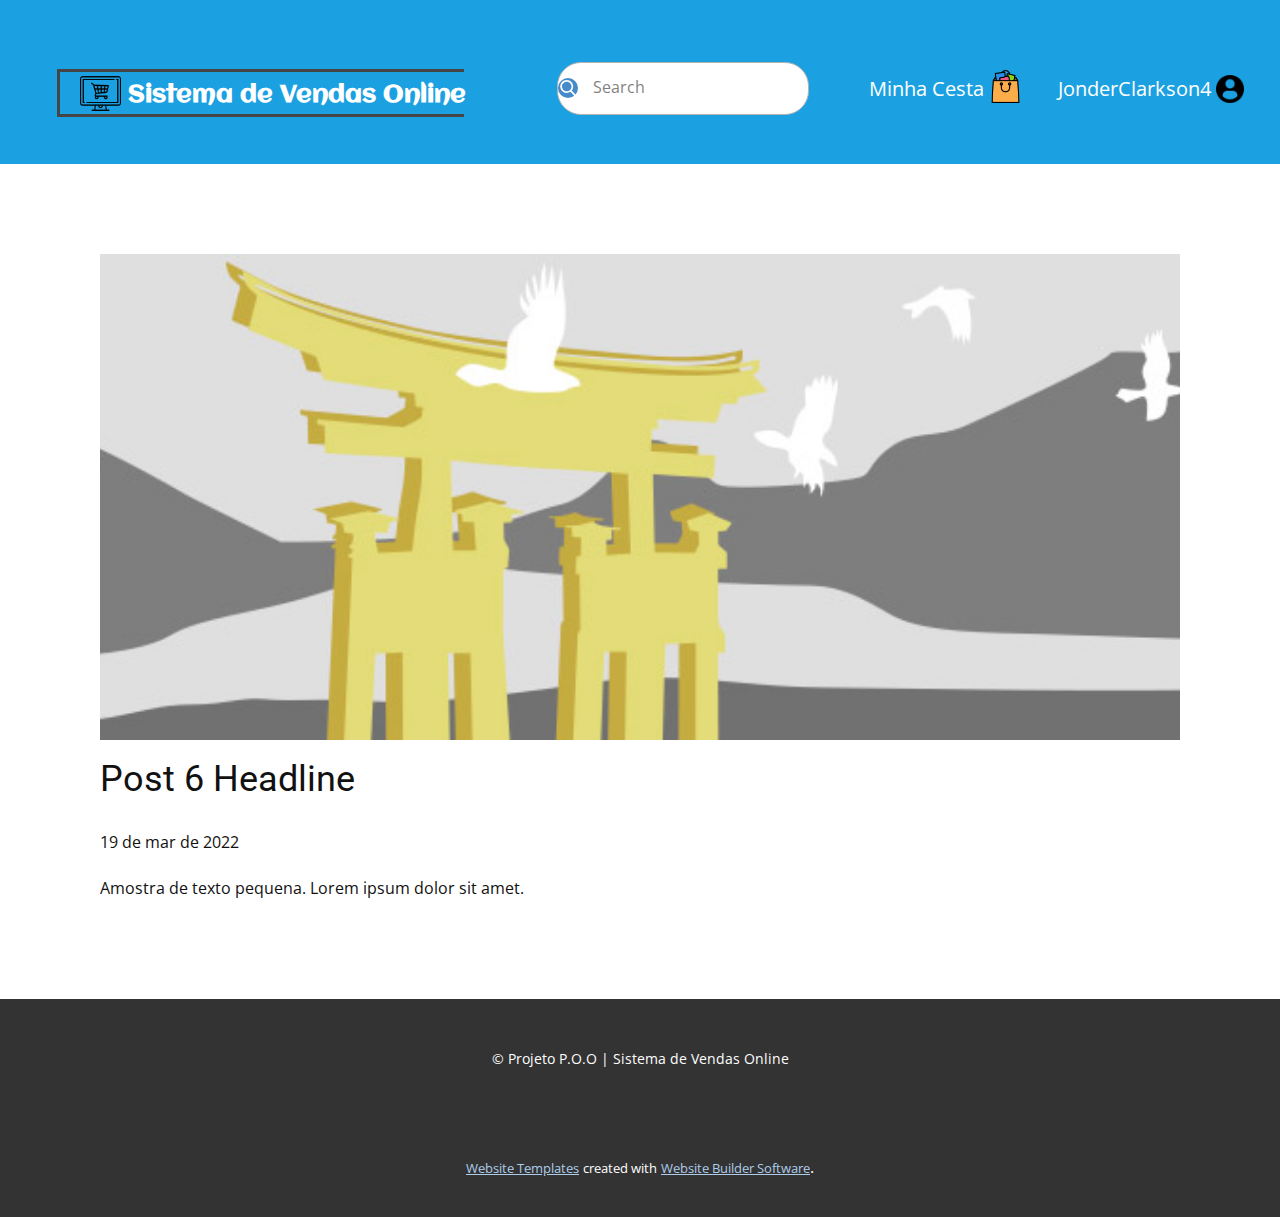
<file: blog/post-5.html>
<!doctype html>
<html style="font-size: 16px;"><head>
    <meta name="viewport" content="width=device-width, initial-scale=1.0">
    <meta charset="utf-8">
    <meta name="keywords" content="Post 1 Headline">
    <meta name="description" content="">
    <meta name="page_type" content="np-template-header-footer-from-plugin">
    <title>Post 6 Headline</title>
    <link rel="stylesheet" href="../nicepage.css" media="screen">
<link rel="stylesheet" href="../Post-Template.css" media="screen">
    <script class="u-script" type="text/javascript" src="../jquery.js" defer=""></script>
    <script class="u-script" type="text/javascript" src="../nicepage.js" defer=""></script>
    <meta name="generator" content="Nicepage 4.6.5, nicepage.com">
    <link id="u-theme-google-font" rel="stylesheet" href="https://fonts.googleapis.com/css?family=Roboto:100,100i,300,300i,400,400i,500,500i,700,700i,900,900i|Open+Sans:300,300i,400,400i,500,500i,600,600i,700,700i,800,800i">
    <link id="u-page-google-font" rel="stylesheet" href="https://fonts.googleapis.com/css?family=Aclonica:400">
    
    
    <script type="application/ld+json">{
		"@context": "http://schema.org",
		"@type": "Organization",
		"name": ""
}</script>
    <meta name="theme-color" content="#478ac9">
  </head>
  <body class="u-body u-xl-mode"><header class="u-clearfix u-custom-color-1 u-header u-header" id="sec-fb09"><div class="u-clearfix u-sheet u-sheet-1">
        <p class="u-text u-text-1">
          <a class="u-active-none u-border-none u-btn u-button-link u-button-style u-hover-none u-none u-text-hover-palette-1-dark-2 u-text-white u-btn-1" href="../Página-Inicial.html" data-page-id="281618692">
            <span style="font-size: 1.25rem;">Minha ​Cesta&nbsp;</span><span class="u-file-icon u-icon u-icon-1"><img src="../images/743007.png" alt=""></span>
          </a>
        </p>
        <p class="u-text u-text-2">
          <a class="u-active-none u-border-none u-btn u-button-link u-button-style u-hover-none u-none u-text-active-palette-1-dark-2 u-text-hover-palette-1-dark-2 u-text-white u-btn-2" href="../Dados.html" data-page-id="94483862">JonderClarkson4&nbsp;<span class="u-file-icon u-icon u-icon-2"><img src="../images/64572.png" alt=""></span>
          </a>
        </p>
        <form action="#" method="get" class="u-border-1 u-border-grey-30 u-radius-24 u-search u-search-left u-white u-search-1">
          <button class="u-search-button" type="submit">
            <span class="u-icon-circle u-palette-1-base u-search-icon u-spacing-10 u-search-icon-1">
              <svg class="u-svg-link" preserveAspectRatio="xMidYMin slice" viewBox="0 0 56.966 56.966"><use xmlns:xlink="http://www.w3.org/1999/xlink" xlink:href="#svg-4d9f"></use></svg>
              <svg xmlns="http://www.w3.org/2000/svg" xmlns:xlink="http://www.w3.org/1999/xlink" version="1.1" id="svg-4d9f" x="0px" y="0px" viewBox="0 0 56.966 56.966" style="enable-background:new 0 0 56.966 56.966;" xml:space="preserve" class="u-svg-content"><path d="M55.146,51.887L41.588,37.786c3.486-4.144,5.396-9.358,5.396-14.786c0-12.682-10.318-23-23-23s-23,10.318-23,23  s10.318,23,23,23c4.761,0,9.298-1.436,13.177-4.162l13.661,14.208c0.571,0.593,1.339,0.92,2.162,0.92  c0.779,0,1.518-0.297,2.079-0.837C56.255,54.982,56.293,53.08,55.146,51.887z M23.984,6c9.374,0,17,7.626,17,17s-7.626,17-17,17  s-17-7.626-17-17S14.61,6,23.984,6z"></path></svg>
            </span>
          </button>
          <input class="u-search-input" type="search" name="search" value="" placeholder="Search">
        </form>
        <div class="u-border-3 u-border-grey-dark-1 u-shape u-shape-right u-shape-1"></div>
        <h3 class="u-custom-font u-headline u-text u-text-default u-text-3">
          <a href="/"><span class="u-file-icon u-icon u-icon-3"><img src="../images/679746.png" alt=""></span>&nbsp;Sistema de Vendas Online
          </a>
        </h3>
      </div></header>
    <section class="u-align-center u-clearfix u-section-1" id="sec-b767">
      <div class="u-clearfix u-sheet u-valign-middle-md u-valign-middle-sm u-valign-middle-xs u-sheet-1"><!--post_details--><!--post_details_options_json--><!--{"source":""}--><!--/post_details_options_json--><!--blog_post-->
        <div class="u-container-style u-expanded-width u-post-details u-post-details-1">
          <div class="u-container-layout u-valign-middle u-container-layout-1"><!--blog_post_image-->
            <img alt="" class="u-blog-control u-expanded-width u-image u-image-default u-image-1" src="[data-uri]"><!--/blog_post_image--><!--blog_post_header-->
            <h2 class="u-blog-control u-text u-text-1">Post 6 Headline</h2><!--/blog_post_header--><!--blog_post_metadata-->
            <div class="u-blog-control u-metadata u-metadata-1"><!--blog_post_metadata_date-->
              <span class="u-meta-date u-meta-icon">19 de mar de 2022</span><!--/blog_post_metadata_date--><!--blog_post_metadata_category-->
              <!--/blog_post_metadata_category--><!--blog_post_metadata_comments-->
              <!--/blog_post_metadata_comments-->
            </div><!--/blog_post_metadata--><!--blog_post_content-->
            <div class="u-align-justify u-blog-control u-post-content u-text u-text-2 fr-view">
  Amostra de texto pequena. Lorem ipsum dolor sit amet.
  </div><!--/blog_post_content-->
          </div>
        </div><!--/blog_post--><!--/post_details-->
      </div>
    </section>
    
    
    <footer class="u-align-center u-clearfix u-footer u-grey-80 u-footer" id="sec-06cf"><div class="u-clearfix u-sheet u-sheet-1">
        <p class="u-small-text u-text u-text-variant u-text-1">© Projeto P.O.O | Sistema de Vendas Online</p>
      </div></footer>
    <section class="u-backlink u-clearfix u-grey-80">
      <a class="u-link" href="https://nicepage.com/website-templates" target="_blank">
        <span>Website Templates</span>
      </a>
      <p class="u-text">
        <span>created with</span>
      </p>
      <a class="u-link" href="" target="_blank">
        <span>Website Builder Software</span>
      </a>. 
    </section>
  
</body></html>
</file>
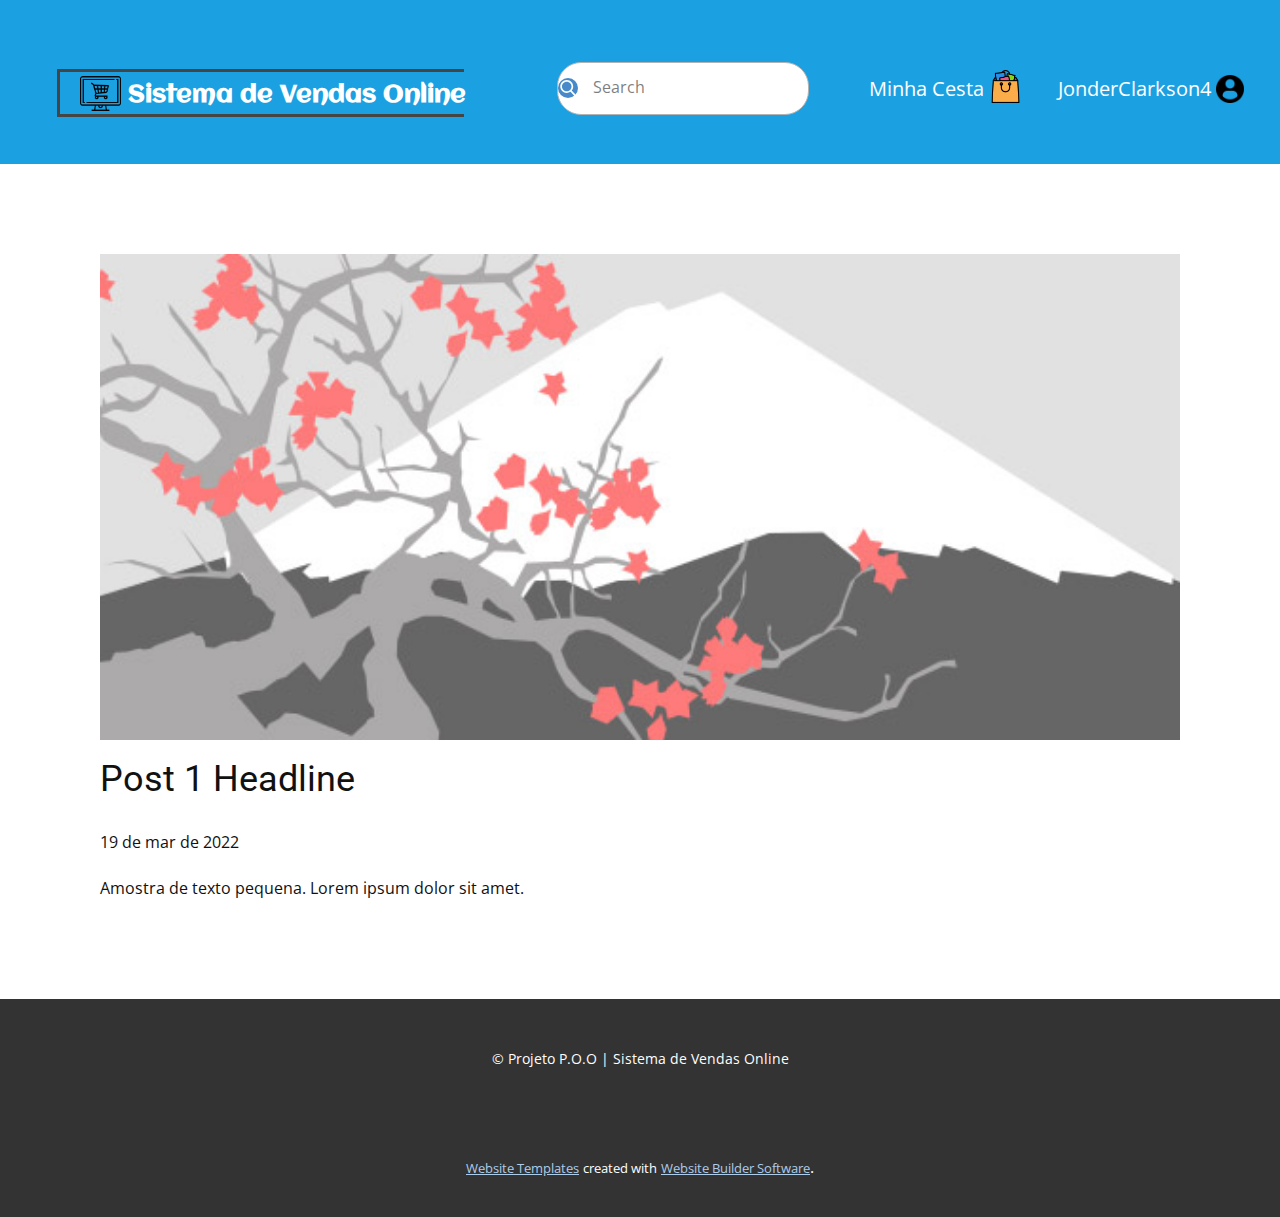
<file: blog/post.html>
<!doctype html>
<html style="font-size: 16px;"><head>
    <meta name="viewport" content="width=device-width, initial-scale=1.0">
    <meta charset="utf-8">
    <meta name="keywords" content="Post 1 Headline">
    <meta name="description" content="">
    <meta name="page_type" content="np-template-header-footer-from-plugin">
    <title>Post 1 Headline</title>
    <link rel="stylesheet" href="../nicepage.css" media="screen">
<link rel="stylesheet" href="../Post-Template.css" media="screen">
    <script class="u-script" type="text/javascript" src="../jquery.js" defer=""></script>
    <script class="u-script" type="text/javascript" src="../nicepage.js" defer=""></script>
    <meta name="generator" content="Nicepage 4.6.5, nicepage.com">
    <link id="u-theme-google-font" rel="stylesheet" href="https://fonts.googleapis.com/css?family=Roboto:100,100i,300,300i,400,400i,500,500i,700,700i,900,900i|Open+Sans:300,300i,400,400i,500,500i,600,600i,700,700i,800,800i">
    <link id="u-page-google-font" rel="stylesheet" href="https://fonts.googleapis.com/css?family=Aclonica:400">
    
    
    <script type="application/ld+json">{
		"@context": "http://schema.org",
		"@type": "Organization",
		"name": ""
}</script>
    <meta name="theme-color" content="#478ac9">
  </head>
  <body class="u-body u-xl-mode"><header class="u-clearfix u-custom-color-1 u-header u-header" id="sec-fb09"><div class="u-clearfix u-sheet u-sheet-1">
        <p class="u-text u-text-1">
          <a class="u-active-none u-border-none u-btn u-button-link u-button-style u-hover-none u-none u-text-hover-palette-1-dark-2 u-text-white u-btn-1" href="../Página-Inicial.html" data-page-id="281618692">
            <span style="font-size: 1.25rem;">Minha ​Cesta&nbsp;</span><span class="u-file-icon u-icon u-icon-1"><img src="../images/743007.png" alt=""></span>
          </a>
        </p>
        <p class="u-text u-text-2">
          <a class="u-active-none u-border-none u-btn u-button-link u-button-style u-hover-none u-none u-text-active-palette-1-dark-2 u-text-hover-palette-1-dark-2 u-text-white u-btn-2" href="../Dados.html" data-page-id="94483862">JonderClarkson4&nbsp;<span class="u-file-icon u-icon u-icon-2"><img src="../images/64572.png" alt=""></span>
          </a>
        </p>
        <form action="#" method="get" class="u-border-1 u-border-grey-30 u-radius-24 u-search u-search-left u-white u-search-1">
          <button class="u-search-button" type="submit">
            <span class="u-icon-circle u-palette-1-base u-search-icon u-spacing-10 u-search-icon-1">
              <svg class="u-svg-link" preserveAspectRatio="xMidYMin slice" viewBox="0 0 56.966 56.966"><use xmlns:xlink="http://www.w3.org/1999/xlink" xlink:href="#svg-4d9f"></use></svg>
              <svg xmlns="http://www.w3.org/2000/svg" xmlns:xlink="http://www.w3.org/1999/xlink" version="1.1" id="svg-4d9f" x="0px" y="0px" viewBox="0 0 56.966 56.966" style="enable-background:new 0 0 56.966 56.966;" xml:space="preserve" class="u-svg-content"><path d="M55.146,51.887L41.588,37.786c3.486-4.144,5.396-9.358,5.396-14.786c0-12.682-10.318-23-23-23s-23,10.318-23,23  s10.318,23,23,23c4.761,0,9.298-1.436,13.177-4.162l13.661,14.208c0.571,0.593,1.339,0.92,2.162,0.92  c0.779,0,1.518-0.297,2.079-0.837C56.255,54.982,56.293,53.08,55.146,51.887z M23.984,6c9.374,0,17,7.626,17,17s-7.626,17-17,17  s-17-7.626-17-17S14.61,6,23.984,6z"></path></svg>
            </span>
          </button>
          <input class="u-search-input" type="search" name="search" value="" placeholder="Search">
        </form>
        <div class="u-border-3 u-border-grey-dark-1 u-shape u-shape-right u-shape-1"></div>
        <h3 class="u-custom-font u-headline u-text u-text-default u-text-3">
          <a href="/"><span class="u-file-icon u-icon u-icon-3"><img src="../images/679746.png" alt=""></span>&nbsp;Sistema de Vendas Online
          </a>
        </h3>
      </div></header>
    <section class="u-align-center u-clearfix u-section-1" id="sec-b767">
      <div class="u-clearfix u-sheet u-valign-middle-md u-valign-middle-sm u-valign-middle-xs u-sheet-1"><!--post_details--><!--post_details_options_json--><!--{"source":""}--><!--/post_details_options_json--><!--blog_post-->
        <div class="u-container-style u-expanded-width u-post-details u-post-details-1">
          <div class="u-container-layout u-valign-middle u-container-layout-1"><!--blog_post_image-->
            <img alt="" class="u-blog-control u-expanded-width u-image u-image-default u-image-1" src="[data-uri]"><!--/blog_post_image--><!--blog_post_header-->
            <h2 class="u-blog-control u-text u-text-1">Post 1 Headline</h2><!--/blog_post_header--><!--blog_post_metadata-->
            <div class="u-blog-control u-metadata u-metadata-1"><!--blog_post_metadata_date-->
              <span class="u-meta-date u-meta-icon">19 de mar de 2022</span><!--/blog_post_metadata_date--><!--blog_post_metadata_category-->
              <!--/blog_post_metadata_category--><!--blog_post_metadata_comments-->
              <!--/blog_post_metadata_comments-->
            </div><!--/blog_post_metadata--><!--blog_post_content-->
            <div class="u-align-justify u-blog-control u-post-content u-text u-text-2 fr-view">
  Amostra de texto pequena. Lorem ipsum dolor sit amet.
  </div><!--/blog_post_content-->
          </div>
        </div><!--/blog_post--><!--/post_details-->
      </div>
    </section>
    
    
    <footer class="u-align-center u-clearfix u-footer u-grey-80 u-footer" id="sec-06cf"><div class="u-clearfix u-sheet u-sheet-1">
        <p class="u-small-text u-text u-text-variant u-text-1">© Projeto P.O.O | Sistema de Vendas Online</p>
      </div></footer>
    <section class="u-backlink u-clearfix u-grey-80">
      <a class="u-link" href="https://nicepage.com/website-templates" target="_blank">
        <span>Website Templates</span>
      </a>
      <p class="u-text">
        <span>created with</span>
      </p>
      <a class="u-link" href="" target="_blank">
        <span>Website Builder Software</span>
      </a>. 
    </section>
  
</body></html>
</file>
